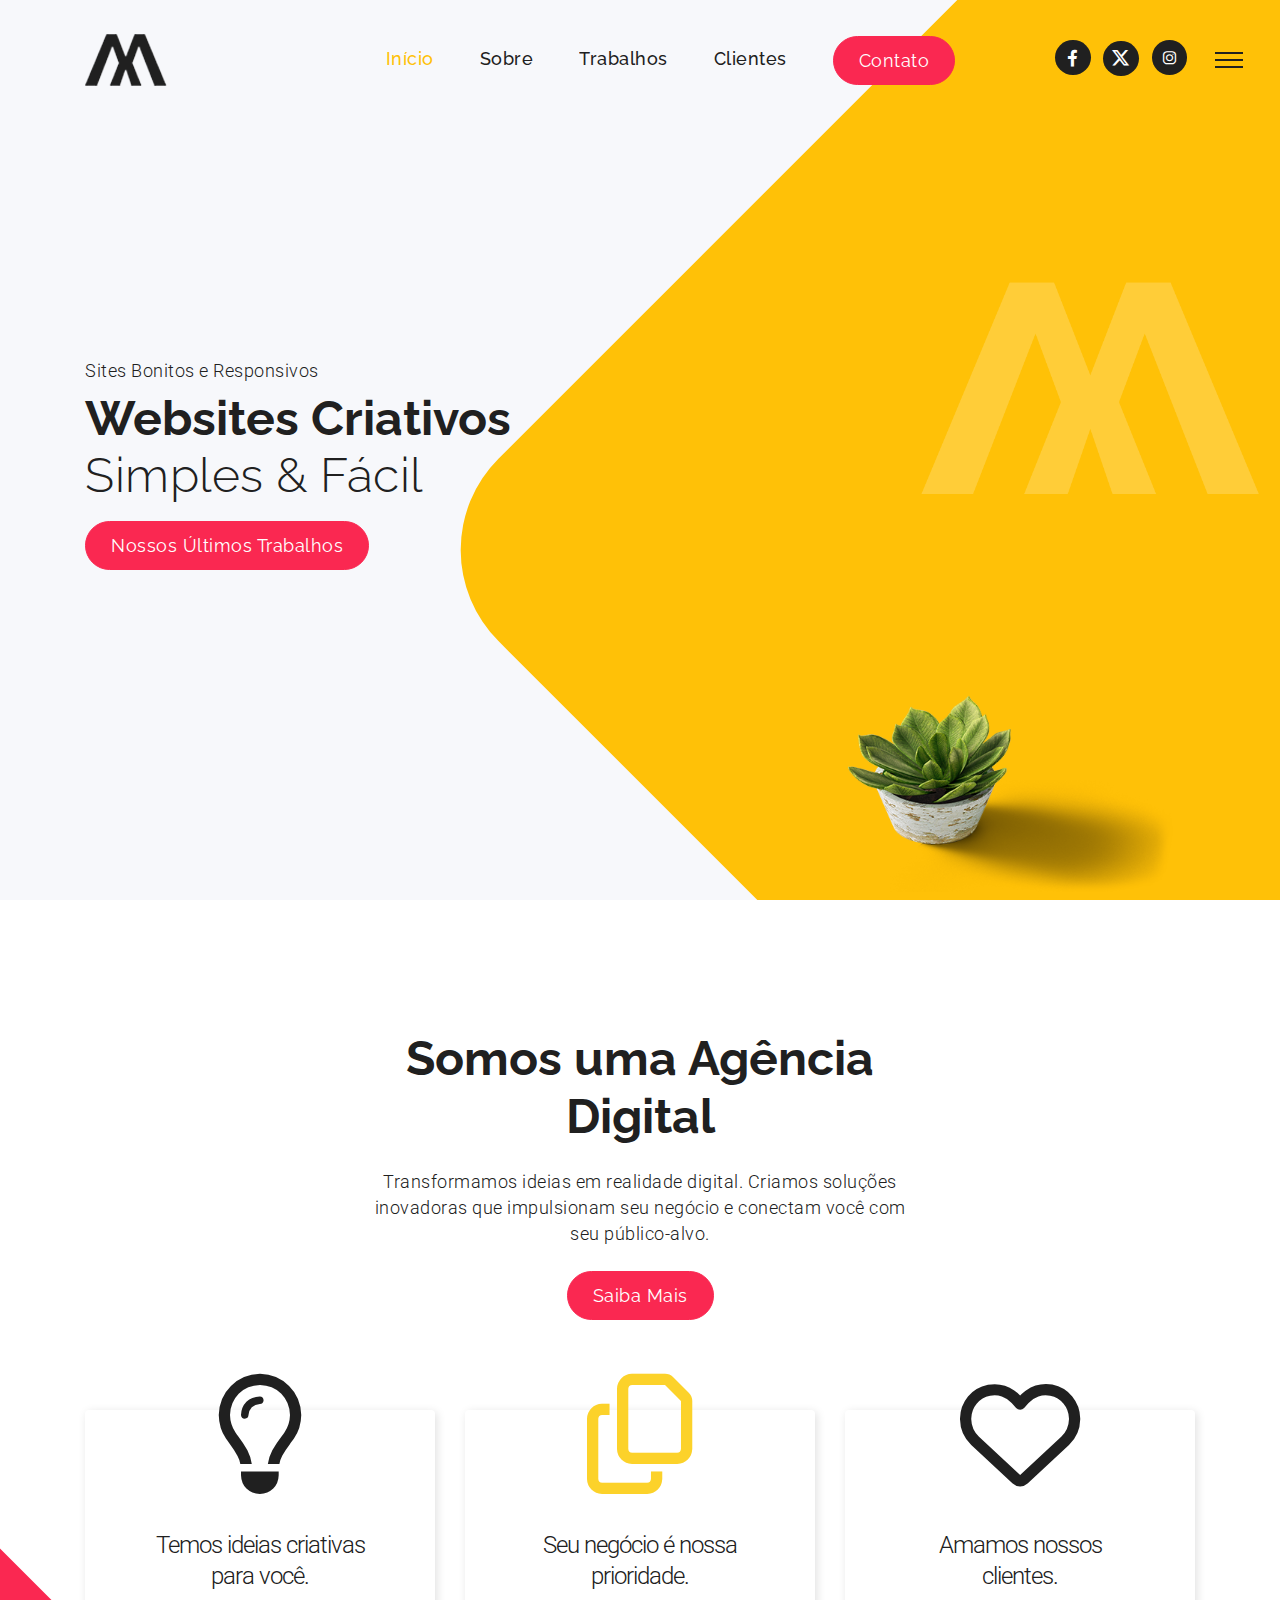
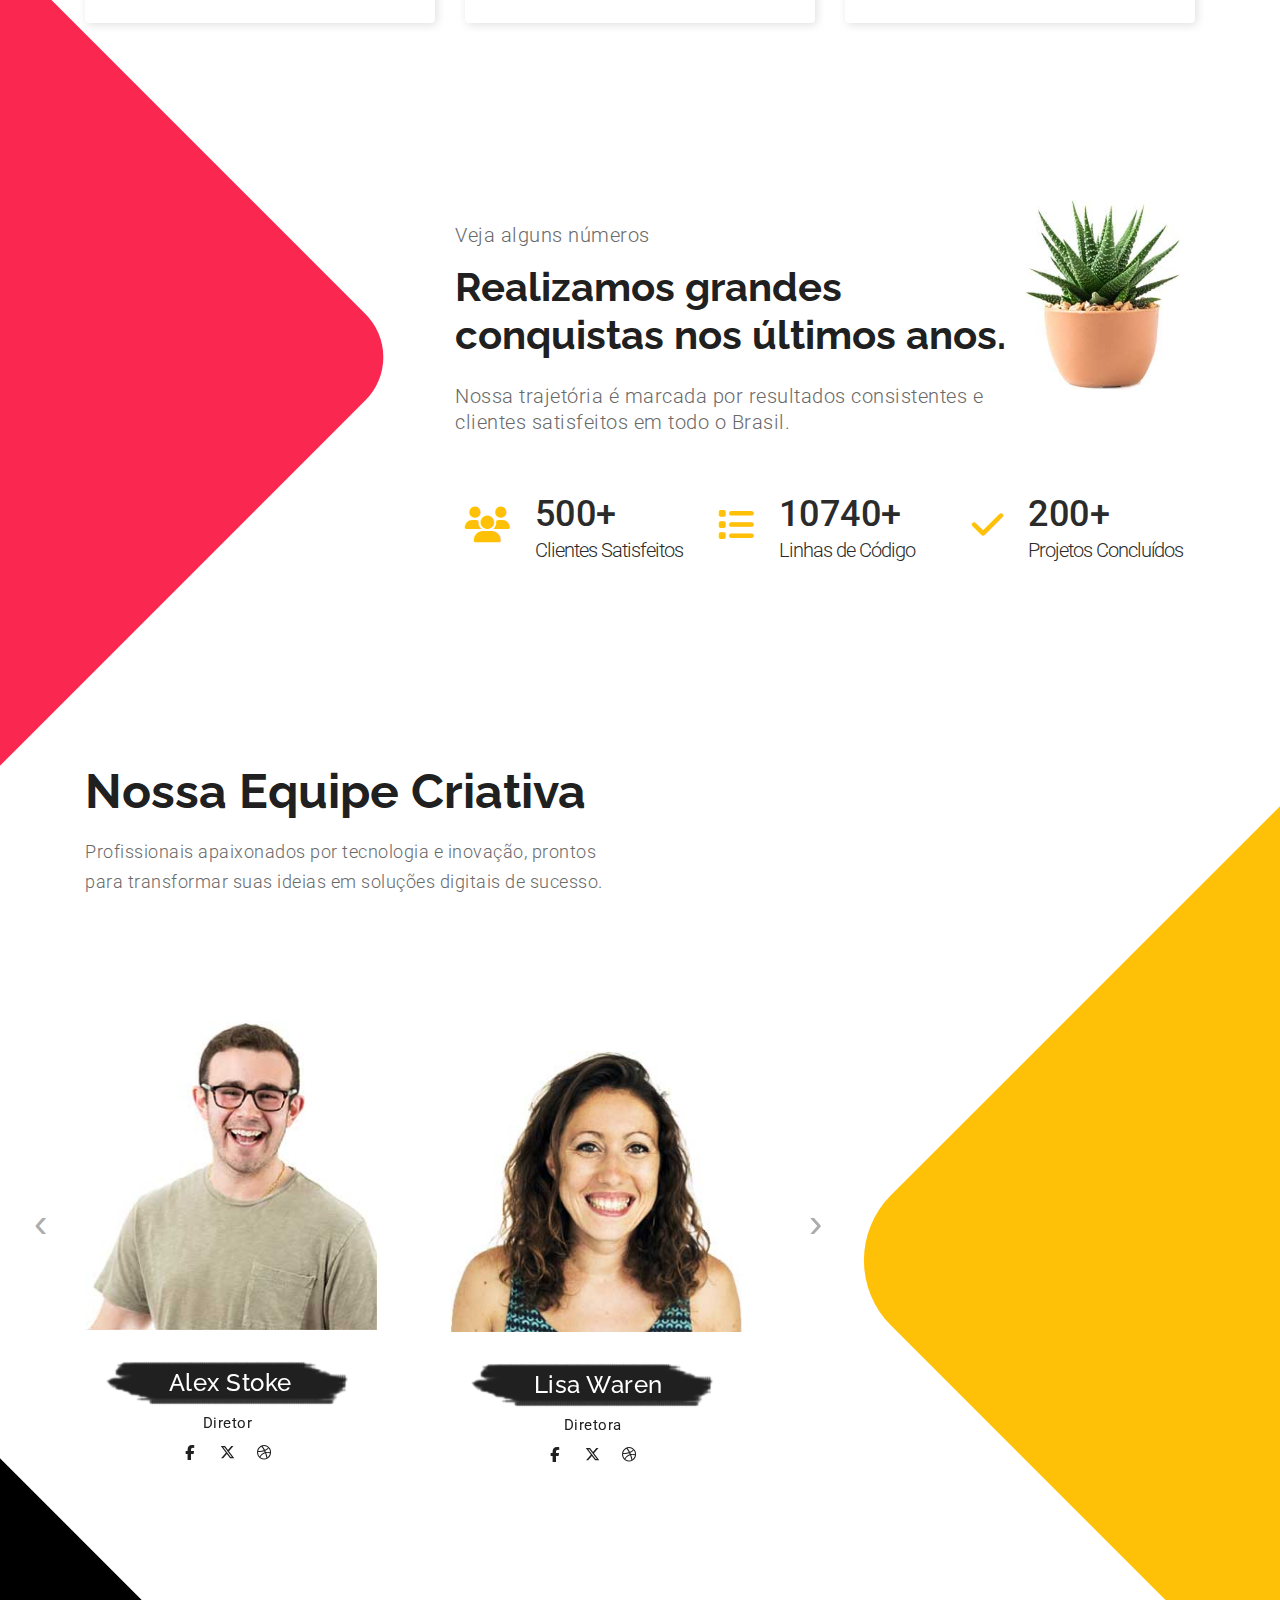
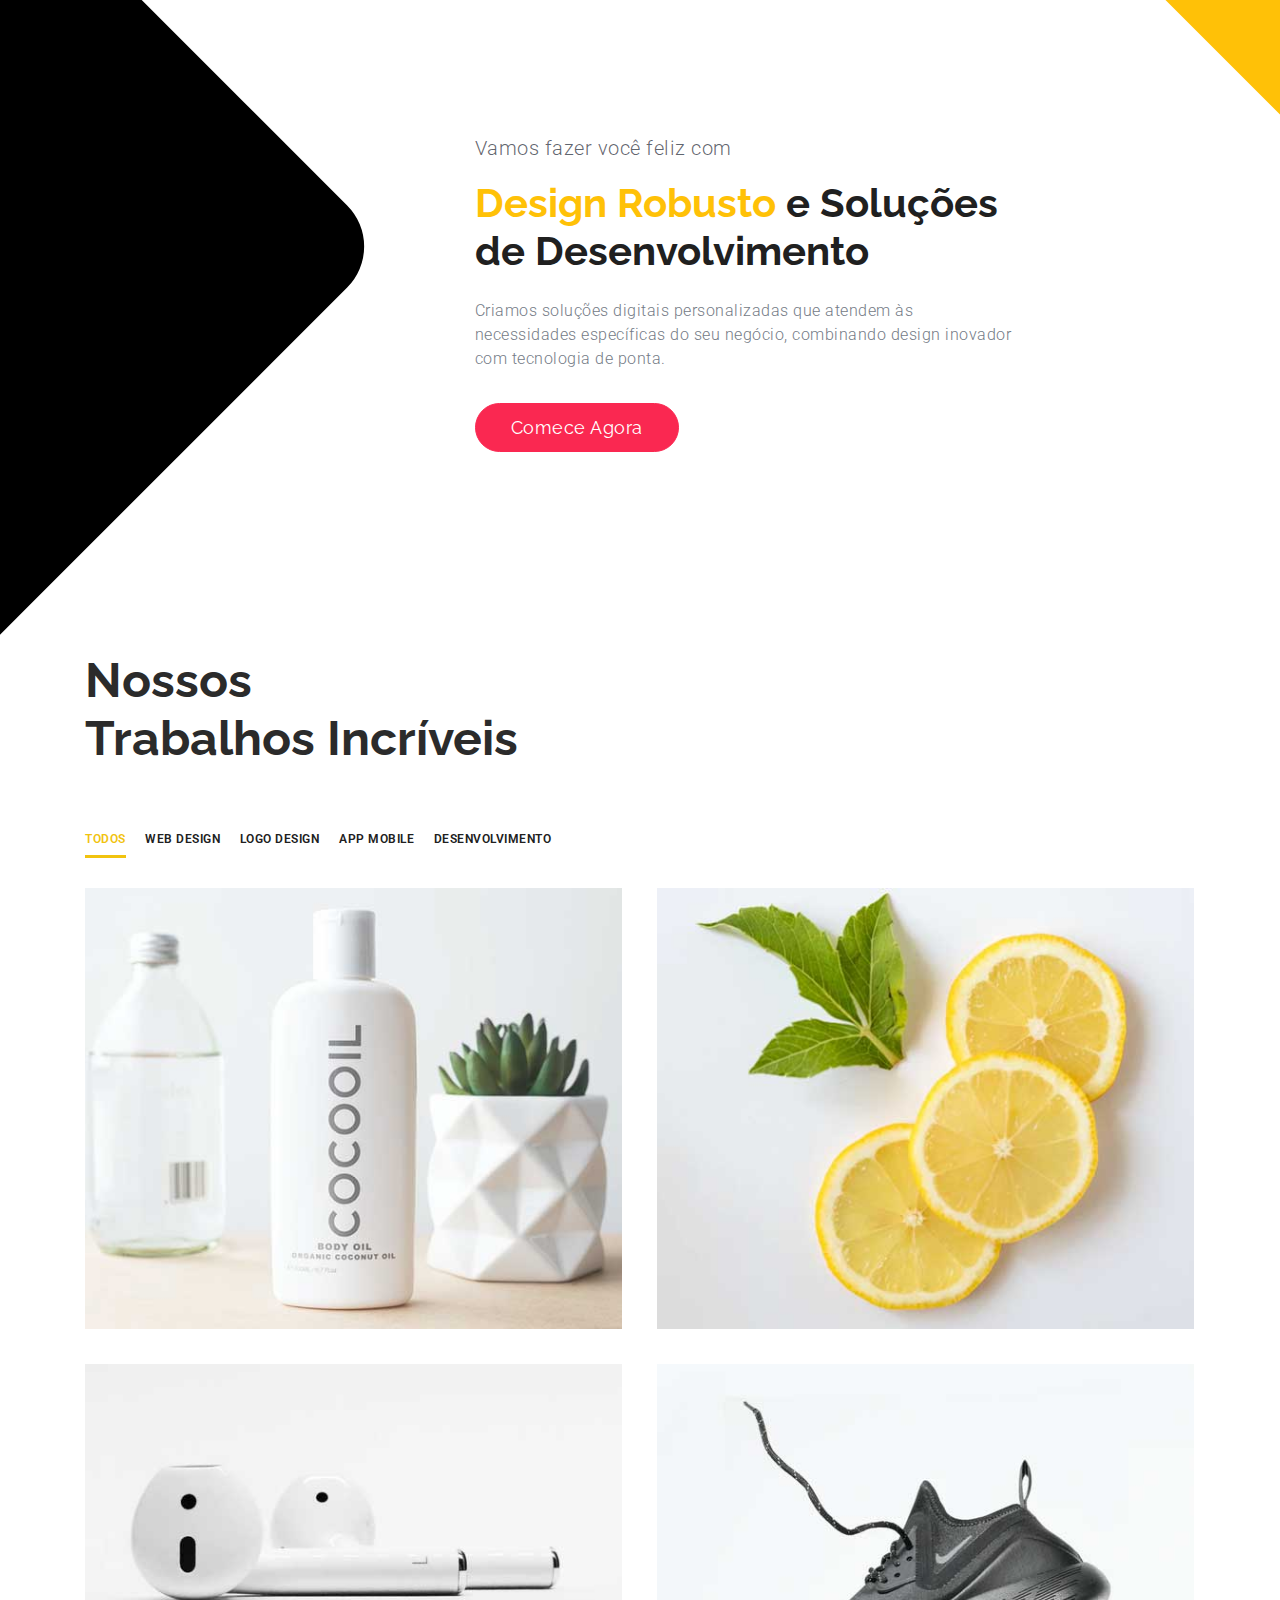
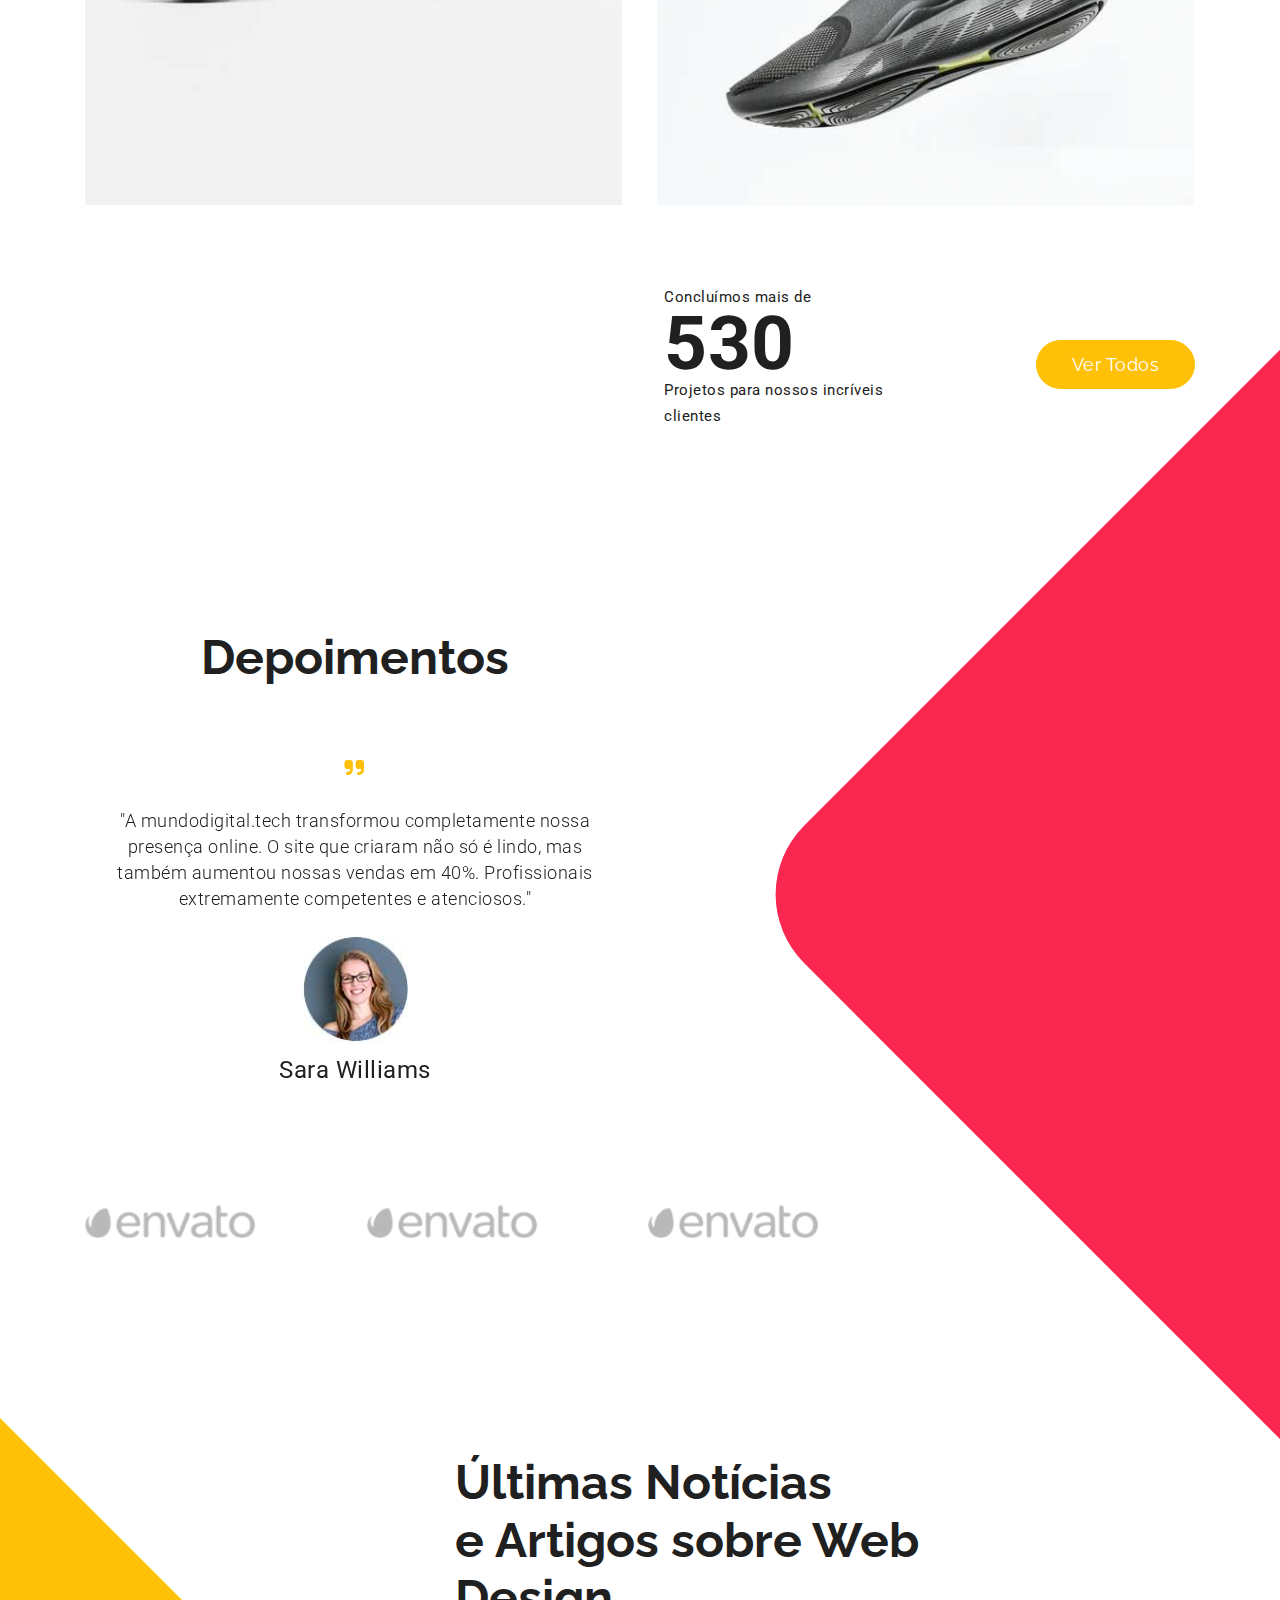
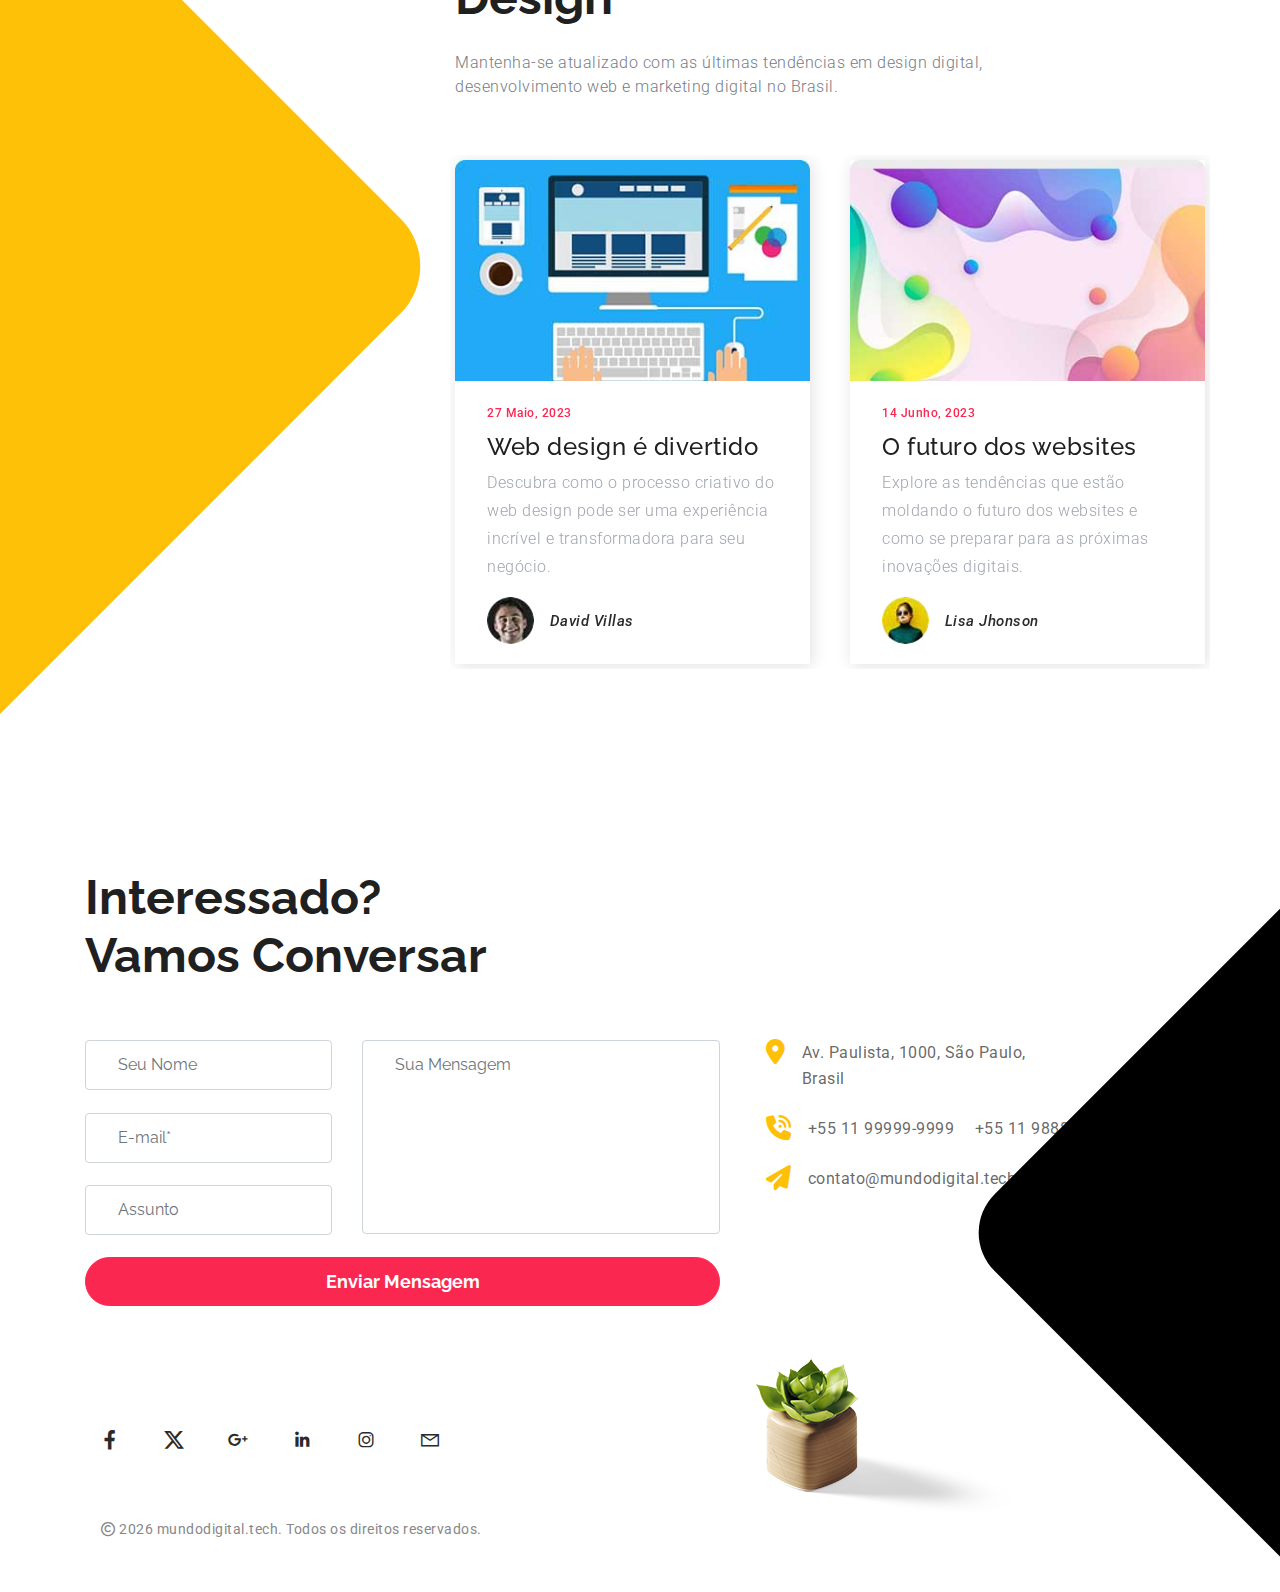
<file: index.html>
<!DOCTYPE html>
<html lang="pt-BR">
 <head>
  <!-- Meta Tags -->
  <meta charset="utf-8"/>
  <meta content="width=device-width, initial-scale=1, shrink-to-fit=no" name="viewport"/>
  <!-- Author -->
  <meta content="mundodigital.tech" name="author"/>
  <!-- description -->
  <meta content="Mundodigital.tech é uma agência digital altamente criativa, moderna, visualmente impressionante e responsiva, especializada em marketing digital e desenvolvimento web." name="description"/>
  <!-- keywords -->
  <meta content="marketing digital, agência digital, criação de sites, desenvolvimento web, design responsivo, SEO, redes sociais, branding, identidade visual" name="keywords"/>
  <!-- Page Title -->
  <title>
   Marketing Digital | mundodigital.tech
  </title>
  <!-- Favicon -->
  <link href="digital-marketing/img/favicon.ico" rel="icon"/>
  <!-- Bundle -->
  <link href="vendor/css/bundle.min.css" rel="stylesheet"/>
  <!-- Plugin Css -->
  <link href="vendor/css/cubeportfolio.min.css" rel="stylesheet"/>
  <link href="vendor/css/owl.carousel.min.css" rel="stylesheet"/>
  <link href="digital-marketing/css/animate.min.css" rel="stylesheet"/>
  <link href="digital-marketing/css/jquery.fancybox.css" rel="stylesheet"/>
  <link href="digital-marketing/css/jquery.fancybox.min.css" rel="stylesheet"/>
  <link href="digital-marketing/css/line-awesome.min.css" rel="stylesheet"/>
  <!-- Style Sheet -->
  <link href="digital-marketing/css/style.css" rel="stylesheet"/>
 </head>
 <body data-offset="150" data-spy="scroll" data-target=".navbar">
  <!--  PRELOADER  -->
  <div class="loader-area">
   <div class="loader">
    <div class="one">
    </div>
    <div class="two">
    </div>
    <div class="three">
    </div>
   </div>
  </div>
  <!-- START NAVBAR SECTION -->
  <header>
   <!--    NAVBAR FOR LARGE SCREEN-->
   <nav class="navbar navbar-expand-lg navbar-light rounded-bar transparent-bar" id="my-nav1">
    <div class="logo small-screen">
     <a class="scroll" href="#home">
      <img alt="Logo Img" src="digital-marketing/img/logo.png"/>
     </a>
    </div>
    <div class="container bg-trans-color">
     <div class="row no-gutters w-100">
      <div class="collapse navbar-collapse" id="navbarSupportedContent1">
       <div class="collapse navbar-collapse">
        <div class="col-3 col-md-2 col-lg-3 text-left p-0">
         <div class="logo">
          <a class="scroll" href="#home">
           <img alt="Logo Img" src="digital-marketing/img/logo.png"/>
          </a>
         </div>
        </div>
        <div class="col-6 p-0">
         <ul class="navbar-nav text-center" id="primary">
          <li class="nav-item">
           <a class="nav-link scroll" href="#home">
            Início
           </a>
          </li>
          <li class="nav-item">
           <a class="nav-link scroll" href="#feature">
            Sobre
           </a>
          </li>
          <li class="nav-item">
           <a class="nav-link scroll" href="#gallery">
            Trabalhos
           </a>
          </li>
          <li class="nav-item">
           <a class="nav-link scroll" href="#testimonial">
            Clientes
           </a>
          </li>
          <li class="nav-item">
           <a class="btn btn-slider pink-btn rounded-pill scroll" href="#contact">
            Contato
           </a>
          </li>
         </ul>
        </div>
        <div class="col-3 text-right p-0">
         <div class="banner-icons">
          <a href="https://facebook.com/mundodigital.tech" target="_blank">
           <i class="lab la-facebook-f icons fb">
           </i>
          </a>
          <a href="https://twitter.com/mundodigitaltech" target="_blank">
           <i class="fab fa-x-twitter icons twt">
           </i>
          </a>
          <a href="https://instagram.com/mundodigital.tech" target="_blank">
           <i class="lab la-instagram icons inst">
           </i>
          </a>
         </div>
        </div>
       </div>
      </div>
     </div>
    </div>
    <a class="sidemenu_btn" href="javascript:void(0)" id="sidemenu_toggle">
     <span>
     </span>
     <span>
     </span>
     <span>
     </span>
    </a>
   </nav>
   <!--Side Nav-->
   <div class="side-menu hidden">
    <div class="inner-wrapper">
     <span class="btn-close" id="btn_sideNavClose">
      <i>
      </i>
      <i>
      </i>
     </span>
     <nav class="side-nav w-100">
      <ul class="navbar-nav">
       <li class="nav-item">
        <a class="nav-link scroll" href="#home">
         Início
        </a>
       </li>
       <li class="nav-item">
        <a class="nav-link scroll" href="#feature">
         Sobre
        </a>
       </li>
       <li class="nav-item">
        <a class="nav-link scroll" href="#gallery">
         Trabalhos
        </a>
       </li>
       <li class="nav-item">
        <a class="nav-link scroll" href="#testimonial">
         Clientes
        </a>
       </li>
       <li class="nav-item">
        <a class="btn btn-slider white-btn rounded-pill scroll" href="#contact">
         Contato
        </a>
       </li>
      </ul>
     </nav>
     <div class="side-footer w-100">
      <div class="banner-icons">
       <a href="https://facebook.com/mundodigital.tech" target="_blank">
        <i class="lab la-facebook-f icons">
        </i>
       </a>
       <a href="https://twitter.com/mundodigitaltech" target="_blank">
        <i class="fab fa-x-twitter icons">
        </i>
       </a>
       <a href="https://instagram.com/mundodigital.tech" target="_blank">
        <i class="lab la-instagram icons">
        </i>
       </a>
      </div>
      <p>
       © 2026 mundodigital.tech. Todos os direitos reservados.
      </p>
     </div>
    </div>
   </div>
   <a href="javascript:void(0);" id="close_side_menu">
   </a>
   <!-- End side menu -->
  </header>
  <section class="home" id="home">
   <div class="container">
    <div class="row height">
     <div class="col-12 col-md-6 height d-flex align-items-center text-left">
      <div class="text d-flex align-items-center">
       <div class="home-text text-black height1">
        <h6 class="sub-heading mb-2">
         Sites Bonitos e Responsivos
        </h6>
        <h1 class="main-heading mb-0">
         Websites Criativos
        </h1>
        <h4 class="heading mb-3">
         Simples & Fácil
        </h4>
        <a class="btn btn-slider pink-btn rounded-pill scroll" href="#gallery">
         Nossos Últimos Trabalhos
        </a>
       </div>
      </div>
     </div>
     <div class="col-6">
      <div class="large-logo">
       <img alt="img" src="digital-marketing/img/logo-large.png"/>
      </div>
      <div class="plant1">
       <div class="large-icon plant-home">
        <img alt="img" src="digital-marketing/img/plant1.png"/>
       </div>
      </div>
     </div>
    </div>
   </div>
   <svg class="yellow-square" viewbox="0 0 200 655" xmlns="http://www.w3.org/2000/svg">
    <rect fill="#ffc107" height="1616" rx="28" ry="28" transform="rotate(-45 200 100)" width="1616" x="0" y="32">
    </rect>
   </svg>
   <svg class="left-square small-view" viewbox="0 0 310 655" xmlns="http://www.w3.org/2000/svg">
    <rect fill="#fa2851" height="1616" rx="48" ry="48" transform="rotate(135 100 245)" width="1616" x="0" y="32">
    </rect>
   </svg>
  </section>
  <section class="feature" id="feature">
   <div class="container">
    <div class="row">
     <div class="col-lg-6 offset-lg-3 col-md-8 offset-md-2 col-sm-12 text-center">
      <div class="text">
       <div class="home-text text-black">
        <h1 class="main-heading mb-4">
         Somos uma Agência Digital
        </h1>
        <p class="sub-heading mb-4">
         Transformamos ideias em realidade digital. Criamos soluções inovadoras que impulsionam seu negócio e conectam você com seu público-alvo.
        </p>
        <a class="btn btn-slider pink-btn rounded-pill scroll" href="#contact">
         Saiba Mais
        </a>
       </div>
      </div>
     </div>
    </div>
    <div class="row mt-90">
     <div class="col-12 col-md-4 mb-3 mb-md-0">
      <div class="card box text-center">
       <div class="feature-icon text-center">
        <i class="far fa-lightbulb">
        </i>
       </div>
       <div class="card-body">
        <p class="card-text sub-heading text-black">
         Temos ideias criativas para você.
        </p>
       </div>
      </div>
     </div>
     <div class="col-12 col-md-4 mt-5 mt-md-0 mb-3 mb-md-0">
      <div class="card box text-center">
       <div class="feature-icon text-center center">
        <i class="far fa-copy">
        </i>
       </div>
       <div class="card-body">
        <p class="card-text sub-heading text-black">
         Seu negócio é nossa prioridade.
        </p>
       </div>
      </div>
     </div>
     <div class="col-12 col-md-4 mt-5 mt-md-0">
      <div class="card box text-center">
       <div class="feature-icon text-center">
        <i class="far fa-heart">
        </i>
       </div>
       <div class="card-body">
        <p class="card-text sub-heading text-black">
         Amamos nossos clientes.
        </p>
       </div>
      </div>
     </div>
    </div>
   </div>
  </section>
  <section class="stats" id="stats">
   <div class="container">
    <div class="row m-0">
     <div class="col-lg-6 offset-lg-4 col-md-10 offset-md-0 col-sm-12 text-left p-0">
      <div class="stats-text">
       <div class="home-text text-black">
        <h1 class="sub-heading">
         Veja alguns números
        </h1>
        <h1 class="main-heading mt-3 mb-4">
         Realizamos grandes conquistas nos últimos anos.
        </h1>
        <p class="sub-heading mb-3">
         Nossa trajetória é marcada por resultados consistentes e clientes satisfeitos em todo o Brasil.
        </p>
       </div>
      </div>
     </div>
     <div class="col-2">
      <div class="plant-img">
       <div class="plant">
        <img alt="img" src="digital-marketing/img/plant.jpg"/>
       </div>
      </div>
     </div>
    </div>
    <div class="row mt-40">
     <div class="col-lg-8 offset-lg-4 col-md-12 offset-md-0 col-sm-12">
      <div class="row">
       <div class="col-12 col-md-4">
        <div class="stats-box d-flex">
         <div class="stats-icon">
          <i class="fas fa-users">
          </i>
         </div>
         <div class="stats-box-text ml-4">
          <h1 class="numbering">
           500+
          </h1>
          <p class="sub-heading">
           Clientes Satisfeitos
          </p>
         </div>
        </div>
       </div>
       <div class="col-12 col-md-4 mt-4 mt-md-0">
        <div class="stats-box d-flex">
         <div class="stats-icon">
          <i class="fas fa-list">
          </i>
         </div>
         <div class="stats-box-text ml-4">
          <h1 class="numbering">
           10740+
          </h1>
          <p class="sub-heading">
           Linhas de Código
          </p>
         </div>
        </div>
       </div>
       <div class="col-12 col-md-4 mt-4 mt-md-0">
        <div class="stats-box d-flex">
         <div class="stats-icon">
          <i class="fas fa-check">
          </i>
         </div>
         <div class="stats-box-text ml-4">
          <h1 class="numbering">
           200+
          </h1>
          <p class="sub-heading">
           Projetos Concluídos
          </p>
         </div>
        </div>
       </div>
      </div>
     </div>
    </div>
   </div>
   <svg class="left-square stats" viewbox="0 0 310 655" xmlns="http://www.w3.org/2000/svg">
    <rect fill="#fa2851" height="1616" rx="48" ry="48" transform="rotate(135 100 245)" width="1616" x="0" y="32">
    </rect>
   </svg>
  </section>
  <section class="team" id="team">
   <div class="container">
    <div class="row">
     <div class="col-12 col-md-8 col-lg-6">
      <div class="team-text text-black">
       <h1 class="main-heading mb-3">
        Nossa Equipe Criativa
       </h1>
       <p class="sub-heading mb-4">
        Profissionais apaixonados por tecnologia e inovação, prontos para transformar suas ideias em soluções digitais de sucesso.
       </p>
      </div>
     </div>
    </div>
    <div class="row">
     <div class="col-12 col-md-9 col-lg-8">
      <div class="owl-carousel owl-theme team-owl mt-100 text-center" id="team-carousal">
       <div class="item">
        <div class="team-img">
         <img alt="img" src="digital-marketing/img/team1.jpg"/>
        </div>
        <div class="team-tittle text-left mt-3 mb-3">
         <div class="name-img">
          <img alt="img" src="digital-marketing/img/shape-team.png"/>
          <h3 class="name mb-0">
           Alex Stoke
          </h3>
         </div>
         <p class="sub-heading mb-0 mt-1 text-center text-black">
          Diretor
         </p>
         <div class="social-icons text-center">
          <a href="https://facebook.com/mundodigital.tech" target="_blank">
           <i class="fab fa-facebook-f fb">
           </i>
          </a>
          <a href="https://twitter.com/mundodigitaltech" target="_blank">
           <i class="fab fa-x-twitter twt">
           </i>
          </a>
          <a href="https://dribbble.com/mundodigital" target="_blank">
           <i class="fab fa-dribbble drb">
           </i>
          </a>
         </div>
        </div>
       </div>
       <div class="item">
        <div class="team-img mt-20">
         <img alt="img" src="digital-marketing/img/team2.jpg"/>
        </div>
        <div class="team-tittle text-left mt-3 mb-3">
         <div class="name-img">
          <img alt="img" src="digital-marketing/img/shape-team.png"/>
          <h3 class="name mb-0">
           Lisa Waren
          </h3>
         </div>
         <p class="sub-heading mb-0 mt-1 text-center text-black">
          Diretora
         </p>
         <div class="social-icons text-center">
          <a href="https://facebook.com/mundodigital.tech" target="_blank">
           <i class="fab fa-facebook-f fb">
           </i>
          </a>
          <a href="https://twitter.com/mundodigitaltech" target="_blank">
           <i class="fab fa-x-twitter twt">
           </i>
          </a>
          <a href="https://dribbble.com/mundodigital" target="_blank">
           <i class="fab fa-dribbble drb">
           </i>
          </a>
         </div>
        </div>
       </div>
      </div>
     </div>
    </div>
   </div>
   <svg class="right-square team" viewbox="0 0 280 655" xmlns="http://www.w3.org/2000/svg">
    <rect fill="#ffc107" height="1616" rx="48" ry="48" transform="rotate(-45 310 100)" width="1616" x="0" y="32">
    </rect>
   </svg>
   <svg class="right-square team small-view" viewbox="0 0 280 655" xmlns="http://www.w3.org/2000/svg">
    <rect fill="#fa2851" height="1616" rx="48" ry="48" transform="rotate(-45 310 100)" width="1616" x="0" y="32">
    </rect>
   </svg>
  </section>
  <section class="design" id="design">
   <div class="col-lg-6 offset-lg-4 col-md-6 offset-md-4 col-sm-12 text-left p-0">
    <div class="stats-text pl-3 pl-md-5">
     <div class="home-text text-black">
      <h1 class="sub-heading">
       Vamos fazer você feliz com
      </h1>
      <h1 class="main-heading mt-3 mb-4">
       <span class="text-yellow">
        Design Robusto
       </span>
       e Soluções de Desenvolvimento
      </h1>
      <p class="sub-heading mb-3">
       Criamos soluções digitais personalizadas que atendem às necessidades específicas do seu negócio, combinando design inovador com tecnologia de ponta.
      </p>
      <a class="btn btn-main pink-btn rounded-pill mt-3 scroll" href="#contact">
       Comece Agora
      </a>
     </div>
    </div>
   </div>
   <svg class="left-square design" viewbox="0 0 310 655" xmlns="http://www.w3.org/2000/svg">
    <rect fill="#000" height="1616" rx="48" ry="48" transform="rotate(135 100 245)" width="1616" x="0" y="32">
    </rect>
   </svg>
   <svg class="right-square small-view" viewbox="0 0 312 600" xmlns="http://www.w3.org/2000/svg">
    <rect fill="#ffc107" height="1616" rx="48" ry="48" transform="rotate(-45 310 100)" width="1616" x="0" y="32">
    </rect>
   </svg>
  </section>
  <section class="gallery" id="gallery">
   <div class="container">
    <div class="section-heading">
     <div class="row">
      <div class="col-lg-6 wow fadeInUp" data-wow-delay="300ms">
       <div class="ex-detail">
        <h1 class="main-heading">
         Nossos
         <br/>
         Trabalhos Incríveis
        </h1>
       </div>
      </div>
      <div class="col-md-12 pt-5">
       <div class="cbp-l-filters-button wow fadeInUp" data-wow-delay="350ms" id="js-filters-mosaic">
        <div class="cbp-filter-item-active cbp-filter-item" data-filter="*">
         TODOS
        </div>
        <div class="cbp-filter-item" data-filter=".web">
         WEB DESIGN
        </div>
        <div class="cbp-filter-item" data-filter=".logo">
         LOGO DESIGN
        </div>
        <div class="cbp-filter-item" data-filter=".mobile">
         APP MOBILE
        </div>
        <div class="cbp-filter-item" data-filter=".development">
         DESENVOLVIMENTO
        </div>
       </div>
       <div class="cbp cbp-l-grid-mosaic" id="js-grid-mosaic">
        <div class="cbp-item web logo">
         <a class="cbp-caption cbp-lightbox" data-title="Workout Buddy&lt;br&gt;by Tiberiu Neamu" href="digital-marketing/img/portfolio1.jpg">
          <div class="cbp-caption-defaultWrap">
           <img alt="img" src="digital-marketing/img/portfolio1.jpg"/>
          </div>
          <div class="cbp-caption-activeWrap portfolio-hover-effect d-flex align-items-end">
           <div class="hover-text">
            <h4 class="p-hover-title">
             Logo Design
            </h4>
            <p class="p-hover-des">
             35 WP Anniversary
            </p>
           </div>
          </div>
         </a>
        </div>
        <div class="cbp-item mobile web">
         <a class="cbp-caption cbp-lightbox" data-title="Workout Buddy&lt;br&gt;by Tiberiu Neamu" href="digital-marketing/img/portfolio3.jpg">
          <div class="cbp-caption-defaultWrap">
           <img alt="img" src="digital-marketing/img/portfolio3.jpg"/>
          </div>
          <div class="cbp-caption-activeWrap portfolio-hover-effect d-flex align-items-end">
           <div class="hover-text">
            <h4 class="p-hover-title">
             Web Design
            </h4>
            <p class="p-hover-des">
             35 WP Anniversary
            </p>
           </div>
          </div>
         </a>
        </div>
        <div class="cbp-item print logo development web mobile">
         <a class="cbp-caption cbp-lightbox" data-title="Workout Buddy&lt;br&gt;by Tiberiu Neamu" href="digital-marketing/img/portfolio2.jpg">
          <div class="cbp-caption-defaultWrap">
           <img alt="img" src="digital-marketing/img/portfolio2.jpg"/>
          </div>
          <div class="cbp-caption-activeWrap portfolio-hover-effect d-flex align-items-end">
           <div class="hover-text">
            <h4 class="p-hover-title">
             Criativo
            </h4>
            <p class="p-hover-des">
             35 WP Anniversary
            </p>
           </div>
          </div>
         </a>
        </div>
        <div class="cbp-item logo development">
         <a class="cbp-caption cbp-lightbox" data-title="Workout Buddy&lt;br&gt;by Tiberiu Neamu" href="digital-marketing/img/portfolio4.jpg">
          <div class="cbp-caption-defaultWrap">
           <img alt="img" src="digital-marketing/img/portfolio4.jpg"/>
          </div>
          <div class="cbp-caption-activeWrap portfolio-hover-effect d-flex align-items-end">
           <div class="hover-text">
            <h4 class="p-hover-title">
             Desenvolvimento
            </h4>
            <p class="p-hover-des">
             35 WP Anniversary
            </p>
           </div>
          </div>
         </a>
        </div>
       </div>
       <div class="cbp-l-loadMore-button wow fadeInUp" data-wow-delay="650ms" id="js-loadMore-lightbox-gallery">
        <div class="row portfolio-foot-detail">
         <div class="col-6 col-lg-3 offset-lg-6 text-left pl-4">
          <span class="p-text">
           Concluímos mais de
          </span>
          <h4 class="p-num">
           530
          </h4>
          <span class="p-text">
           Projetos para nossos incríveis clientes
          </span>
         </div>
         <div class="col-6 col-lg-3 d-flex justify-content-end align-items-center">
          <a class="btn btn-main yellow-btn rounded-pill mt-3" href="digital-marketing/standalone.html">
           Ver Todos
          </a>
          <span>
          </span>
          <span>
          </span>
          <span>
          </span>
          <span>
          </span>
         </div>
        </div>
       </div>
      </div>
     </div>
    </div>
   </div>
  </section>
  <section class="testimonial" id="testimonial">
   <div class="container">
    <div class="row">
     <div class="col-12 col-md-8 col-lg-6">
      <h1 class="main-heading text-center text-black">
       Depoimentos
      </h1>
      <div class="owl-carousel owl-theme testimonial-owl pt-5 pb-5 text-center" id="testimonial-carousal">
       <div class="item">
        <div class="quotes mb-4">
         <i class="fas fa-quote-right">
         </i>
        </div>
        <div class="description pl-0 pr-0 pl-md-4 pr-md-4 mb-4">
         <p class="text-black sub-heading">
          "A mundodigital.tech transformou completamente nossa presença online. O site que criaram não só é lindo, mas também aumentou nossas vendas em 40%. Profissionais extremamente competentes e atenciosos."
         </p>
        </div>
        <div class="testimonial-img mt-2">
         <img alt="student img" src="digital-marketing/img/testminial1.jpg"/>
        </div>
        <div class="testimonial-tittle mt-3 mb-3">
         <h3 class="mb-0">
          Sara Williams
         </h3>
        </div>
       </div>
       <div class="item">
        <div class="quotes mb-4">
         <i class="fas fa-quote-right">
         </i>
        </div>
        <div class="description pl-0 pr-0 pl-md-4 pr-md-4 mb-4">
         <p class="text-black sub-heading">
          "Trabalhar com a mundodigital.tech foi uma experiência incrível. Entenderam perfeitamente nossa visão e entregaram um projeto que superou todas as expectativas. Recomendo para qualquer empresa que queira se destacar digitalmente."
         </p>
        </div>
        <div class="testimonial-img mt-2">
         <img alt="student img" src="digital-marketing/img/testminial1.jpg"/>
        </div>
        <div class="testimonial-tittle mt-3 mb-3">
         <h3 class="mb-0">
          Carlos Silva
         </h3>
        </div>
       </div>
       <div class="item">
        <div class="quotes mb-4">
         <i class="fas fa-quote-right">
         </i>
        </div>
        <div class="description pl-0 pr-0 pl-md-4 pr-md-4 mb-4">
         <p class="text-black sub-heading">
          "A equipe da mundodigital.tech é simplesmente excepcional. Desenvolveram nosso aplicativo mobile com perfeição e nos acompanharam em todo o processo. Suporte pós-entrega impecável. Parceria que vale cada centavo."
         </p>
        </div>
        <div class="testimonial-img mt-2">
         <img alt="student img" src="digital-marketing/img/testminial1.jpg"/>
        </div>
        <div class="testimonial-tittle mt-3 mb-3">
         <h3 class="mb-0">
          Ana Oliveira
         </h3>
        </div>
       </div>
      </div>
     </div>
    </div>
    <div class="row">
     <div class="col-12 col-md-9">
      <div class="sponser-tags owl-carousel owl-theme">
       <div class="item brand-img d-flex justify-content-center">
        <img alt="brand1" src="digital-marketing/img/brand.png"/>
       </div>
       <div class="item brand-img d-flex justify-content-center">
        <img alt="brand2" src="digital-marketing/img/brand.png"/>
       </div>
       <div class="item brand-img d-flex justify-content-center">
        <img alt="brand3" src="digital-marketing/img/brand.png"/>
       </div>
       <div class="item brand-img d-flex justify-content-center">
        <img alt="brand4" src="digital-marketing/img/brand.png"/>
       </div>
      </div>
     </div>
    </div>
   </div>
   <svg class="right-square test" viewbox="0 0 312 600" xmlns="http://www.w3.org/2000/svg">
    <rect fill="#fa2851" height="1616" rx="48" ry="48" transform="rotate(-45 310 100)" width="1616" x="0" y="32">
    </rect>
   </svg>
   <svg class="left-square gallery small-view" viewbox="0 0 310 655" xmlns="http://www.w3.org/2000/svg">
    <rect fill="#fa2851" height="1616" rx="48" ry="48" transform="rotate(135 100 245)" width="1616" x="0" y="32">
    </rect>
   </svg>
  </section>
  <section class="blog" id="blog">
   <div class="container">
    <div class="row m-0">
     <div class="col-lg-6 offset-lg-4 col-md-12 offset-md-0 col-sm-12 text-left p-0">
      <div class="home-text text-black">
       <h1 class="main-heading mt-3 mb-4">
        Últimas Notícias
        <br/>
        e Artigos sobre Web Design
       </h1>
       <p class="sub-heading mb-3">
        Mantenha-se atualizado com as últimas tendências em design digital, desenvolvimento web e marketing digital no Brasil.
       </p>
      </div>
     </div>
    </div>
    <div class="row mt-40">
     <div class="col-lg-8 offset-lg-4 col-md-12 offset-md-0 p-0">
      <div class="blog-owl owl-carousel owl-theme no-gutters blog-area" id="blog-carousal">
       <div class="item blog-item">
        <div class="blog-img">
         <a href="digital-marketing/standalone.html">
          <img alt="blog img" src="digital-marketing/img/blog1.jpg"/>
         </a>
        </div>
        <div class="blog-text text-center text-md-left">
         <div class="date mb-2">
          <p class="text-red">
           27 Maio, 2023
          </p>
         </div>
         <div class="info-blog">
          <a href="digital-marketing/standalone.html">
           <h4>
            Web design é divertido
           </h4>
          </a>
         </div>
         <div class="blog-description mb-3">
          <p class="sub-heading">
           Descubra como o processo criativo do web design pode ser uma experiência incrível e transformadora para seu negócio.
          </p>
         </div>
         <div class="writer d-flex">
          <div class="writer-img">
           <img alt="img" src="digital-marketing/img/blog1-writer.jpg"/>
          </div>
          <p class="writer-name font-italic ml-3">
           David Villas
          </p>
         </div>
        </div>
       </div>
       <div class="item blog-item">
        <div class="blog-img">
         <a href="digital-marketing/standalone.html">
          <img alt="blog img" src="digital-marketing/img/blog2.jpg"/>
         </a>
        </div>
        <div class="blog-text text-center text-md-left">
         <div class="date mb-2">
          <p class="text-red">
           14 Junho, 2023
          </p>
         </div>
         <div class="info-blog">
          <a href="digital-marketing/standalone.html">
           <h4>
            O futuro dos websites
           </h4>
          </a>
         </div>
         <div class="blog-description mb-3">
          <p class="sub-heading">
           Explore as tendências que estão moldando o futuro dos websites e como se preparar para as próximas inovações digitais.
          </p>
         </div>
         <div class="writer d-flex">
          <div class="writer-img">
           <img alt="img" src="digital-marketing/img/blog2-writer.jpg"/>
          </div>
          <p class="writer-name font-italic ml-3">
           Lisa Jhonson
          </p>
         </div>
        </div>
       </div>
      </div>
     </div>
    </div>
   </div>
   <svg class="left-square blog" viewbox="0 0 310 655" xmlns="http://www.w3.org/2000/svg">
    <rect fill="#ffc107" height="1616" rx="48" ry="48" transform="rotate(135 100 245)" width="1616" x="0" y="32">
    </rect>
   </svg>
   <svg class="right-square small-blog small-view" viewbox="0 0 312 600" xmlns="http://www.w3.org/2000/svg">
    <rect fill="#ffc107" height="1616" rx="48" ry="48" transform="rotate(-45 310 100)" width="1616" x="0" y="32">
    </rect>
   </svg>
  </section>
  <section class="contact" id="contact">
   <div class="container">
    <div class="row">
     <div class="col-12">
      <h1 class="main-heading text-black">
       Interessado?
       <br/>
       Vamos Conversar
      </h1>
     </div>
    </div>
    <div class="row">
     <div class="col-12 col-md-7">
      <form class="contact-form" id="contact-form-data">
       <div class="row mt-5">
        <div class="col-sm-12" id="result">
        </div>
       </div>
       <div class="row">
        <div class="col-12 col-md-5">
         <div class="form-group">
          <input class="form-control" id="candidate_name" name="userName" placeholder="Seu Nome" required="" type="text"/>
         </div>
         <div class="form-group">
          <input class="form-control" id="user_email" name="userEmail" placeholder="E-mail*" required="" type="email"/>
         </div>
         <div class="form-group">
          <input class="form-control" id="user_subject" name="userSubject" placeholder="Assunto" type="text"/>
         </div>
        </div>
        <div class="col-12 col-md-7">
         <div class="form-group">
          <textarea class="form-control" id="user_message" name="userMessage" placeholder="Sua Mensagem" required="" rows="7"></textarea>
         </div>
        </div>
       </div>
       <button class="btn btn-slider pink-btn rounded-pill w-100 contact_btn" id="submit_btn" type="button">
        <i aria-hidden="true" class="fa fa-spinner fa-spin mr-2 d-none">
        </i>
        <b>
         Enviar Mensagem
        </b>
       </button>
      </form>
     </div>
     <div class="col-12 col-md-5 mt-5">
      <div class="address-part ml-3">
       <div class="address d-flex mb-4">
        <i class="fas fa-map-marker-alt address-icon mr-3">
        </i>
        <p>
         Av. Paulista, 1000, São Paulo,
         <br/>
         Brasil
        </p>
       </div>
       <div class="address d-flex mb-4">
        <i class="fas fa-phone-volume address-icon mr-3">
        </i>
        <p>
         +55 11 99999-9999
         <span class="ml-3">
          +55 11 98888-8888
         </span>
        </p>
       </div>
       <div class="address d-flex mr-3">
        <i class="fas fa-paper-plane address-icon mr-3">
        </i>
        <p>
         contato@mundodigital.tech
        </p>
       </div>
      </div>
      <div class="plant1">
       <div class="plant-contact">
        <img alt="img" src="digital-marketing/img/contact-plant.png"/>
       </div>
       <div class="shadow-contact">
        <img alt="img" src="digital-marketing/img/shadow-contact.png"/>
       </div>
      </div>
     </div>
    </div>
    <!--        FOOTER SECTION ROW-->
    <div class="row footer">
     <div class="col-12 col-md-5">
      <ul class="footer_ul mb-50">
       <li class="footer_list">
        <a href="https://facebook.com/mundodigital.tech" target="_blank">
         <i class="lab la-facebook-f fb">
         </i>
        </a>
       </li>
       <li class="footer_list">
        <a href="https://twitter.com/mundodigitaltech" target="_blank">
         <i class="fab fa-x-twitter twt">
         </i>
        </a>
       </li>
       <li class="footer_list">
        <a href="https://plus.google.com/mundodigital.tech" target="_blank">
         <i class="lab la-google-plus gogle">
         </i>
        </a>
       </li>
       <li class="footer_list">
        <a href="https://linkedin.com/company/mundodigital-tech" target="_blank">
         <i class="lab la-linkedin-in link">
         </i>
        </a>
       </li>
       <li class="footer_list">
        <a href="https://instagram.com/mundodigital.tech" target="_blank">
         <i class="lab la-instagram inst">
         </i>
        </a>
       </li>
       <li class="footer_list">
        <a href="mailto:contato@mundodigital.tech">
         <i class="las la-envelope gmail">
         </i>
        </a>
       </li>
      </ul>
      <p class="info footer_text ml-3">
       <i class="far fa-copyright">
       </i>
       2026 mundodigital.tech. Todos os direitos reservados.
      </p>
     </div>
    </div>
   </div>
   <svg class="right-square contact-square" viewbox="0 0 150 390" xmlns="http://www.w3.org/2000/svg">
    <rect fill="#000" height="1616" rx="18" ry="18" transform="rotate(-45 310 100)" width="1616" x="0" y="32">
    </rect>
   </svg>
  </section>
  <!-- JavaScript -->
  <script src="vendor/js/bundle.min.js">
  </script>
  <!-- Plugin Js -->
  <script src="vendor/js/owl.carousel.min.js">
  </script>
  <script src="vendor/js/jquery.cubeportfolio.min.js">
  </script>
  <script src="vendor/js/parallaxie.min.js">
  </script>
  <!-- custom script -->
  <script src="digital-marketing/js/jquery.fancybox.js">
  </script>
  <script src="digital-marketing/js/jquery.fancybox.min.js">
  </script>
  <script src="vendor/js/owl.carousel.min.js">
  </script>
  <script src="digital-marketing/js/mediaelement-and-player.min.js">
  </script>
  <script src="digital-marketing/js/tilt.jquery.js">
  </script>
  <script src="vendor/js/contact_us.js">
  </script>
  <script src="digital-marketing/js/script.js">
  </script>
 </body>
</html>
</file>
<file: digital-marketing/css/style.css>
/* ===================================
                About
   =================================== */

/*
    Theme Name: Product
    Theme URI:
    Author: Themes Industry
    Author URI:
    Description: One Page , Multi Parallax Template
    Tags: One page, multi page, multipurpose, parallax, creative, html5

 */

/***************Table of Content**************/
/*  - Fonts
    - General Classes
    - Scroll Bar
    - Preloader
    - Header And Navigation
    - Home Section
    - Feature Section
    - Stats Section
    - Team Section
    - Portfolio Section
    - Testimonials
    - Blog Section
    - Contact Section
    - Footer
    - Standlone Page
    - Media Queries   */


/*********IMPORT FONTS**********/

@import url('https://fonts.googleapis.com/css2?family=Raleway:wght@200;300;400;500;700;900&display=swap');
@import url('https://fonts.googleapis.com/css2?family=Roboto:wght@100;300;400;500;700;900&display=swap');


/**********GENERAL CLASSES***********/
body, html{
    scroll-behavior: smooth;
}
a{
    text-decoration: none;
}
.white-btn{
    background-color: #fff;
    color: #fa2851;
    border: 1px solid #fa2851;
}
.white-btn:hover{
    background-color: #fa2851;
    color: #fff;
    border: 1px solid #fa2851;
}
.pink-btn{
    background-color: #fa2851;
    color: #fff;
    border: 1px solid #fa2851;
}
.pink-btn:hover{
    background-color: #202020;
    color: #fff;
    border: 1px solid #202020;
}
.yellow-btn{
    background-color: #ffc107;
    color: #fff;
    border: 1px solid #ffc107;
}
.yellow-btn:hover{
    background-color: #202020;
    color: #fff;
    border: 1px solid #202020;
}
.pink-btn:focus{
    color: #fff;
}
.bg-white{
    background-color: white;
}
.text-yellow{
    color: #ffc107;
}
.text-black{
    color: #202020;
}
.height{
    height: 100vh;
}
.height1{
    height: 100%;
}
.mt-40{
    margin-top: 40px;
}
.mb-30{
    margin-bottom: 30px;
}
.mt-100{
    margin-top: 100px;
}
.mt-20{
    margin-top: 1.9rem;
}
.mb-50{
    margin-bottom: 50px;
}
.small-view{
    display: none;
}

/************SCROLLBAR************/
::-webkit-scrollbar-track {
    -webkit-box-shadow: inset 0 0 6px rgba(0,0,0,0.3);
    background-color: #F5F5F5;
}
::-webkit-scrollbar-thumb {
    background-color: #ffc107;
    border-right: 25px;
}
::-webkit-scrollbar {
    width: 10px;
    background-color: #F5F5F5;
}



/***************PRELOADER*************/
.loader-area{
    position: fixed;
    left: 0;
    top: 0;
    bottom: 0;
    right: 0;
    background-color:#fff;
    z-index: 999999;
}
.loader {
    width: 111px;
    height: 111px;
    position: absolute;
    top: 0;
    left: 0;
    right: 0;
    bottom: 0;
    margin: auto;
}
.loader > div {
    border-radius: 50%;
    position: absolute;
    -webkit-animation-name: spin;
    animation-name: spin;
    -webkit-animation-iteration-count: infinite;
    animation-iteration-count: infinite;
    -webkit-animation-timing-function: linear;
    animation-timing-function: linear;
    -webkit-animation-duration: 1.5s;
    animation-duration: 1.5s;
}
.loader .one {
    width: 100%;
    height: 100%;
    -webkit-transform: rotate(45deg);
    -ms-transform: rotate(45deg);
    transform: rotate(45deg);
    border-top: 11.1px solid orange;
    border-left: 11.1px solid transparent;
    border-right: 11.1px solid transparent;
    border-bottom: 11.1px solid transparent;
    -webkit-animation-delay: 0s;
    animation-delay: 0s;
}
.loader .two {
    width: 74px;
    height: 74px;
    top: 0;
    left: 0;
    right: 0;
    bottom: 0;
    margin: auto;
    -webkit-transform: rotate(45deg);
    -ms-transform: rotate(45deg);
    transform: rotate(45deg);
    border-top: 11.1px solid #000;
    border-left: 11.1px solid rgba(255, 255, 255, 0.5);
    border-right: 11.1px solid rgba(255, 255, 255, 0.5);
    border-bottom: 11.1px solid rgba(255, 255, 255, 0.5);
    -webkit-animation-delay: .25s;
    animation-delay: .25s;
}
.loader .three {
    width: 37px;
    height: 37px;
    top: 0;
    left: 0;
    right: 0;
    bottom: 0;
    margin: auto;
    -webkit-transform: rotate(45deg);
    -ms-transform: rotate(45deg);
    transform: rotate(45deg);
    border-top: 11.1px solid #fa2851;
    border-left: 11.1px solid rgba(255, 255, 255, 0.5);
    border-right: 11.1px solid rgba(255, 255, 255, 0.5);
    border-bottom: 11.1px solid rgba(255, 255, 255, 0.5);
    -webkit-animation-delay: .5s;
    animation-delay: .5s;
}

@-webkit-keyframes spin {
    50%, 100% {
        -webkit-transform: rotate(405deg);
        transform: rotate(405deg);
    }
}

@keyframes spin {
    50%, 100% {
        -webkit-transform: rotate(405deg);
        transform: rotate(405deg);
    }
}



/***********NAVBAR FOR LARGE SCREEN*********/
.navbar-nav .nav-link {
    padding: 10px 0 2px 0  !important;
    position: relative;
    overflow: hidden;
    display: inline-block;
    font-size: 18px;
    font-weight: 500;
    font-family: 'Raleway' , sans-serif;
}

.btn-slider{
    padding: 10px 25px;
    cursor: pointer;
    font-family: 'Raleway' , sans-serif;
    font-size: 18px;
    font-weight: 400;
    -webkit-transition: 0.5s ease;
    -o-transition: 0.5s ease;
    transition: 0.5s ease;
}
.btn-main{
    padding: 10px 35px;
    cursor: pointer;
    font-family: 'Raleway' , sans-serif;
    font-size: 18px;
    font-weight: 400;
    -webkit-transition: 0.5s ease;
    -o-transition: 0.5s ease;
    transition: 0.5s ease;
}

.small-screen{
    display: none;
}

/****************TRANSPARENT NAVBAR***************/
.bg-trans-color{
    background-color: transparent !important;
}
.bg-trans-color .navbar-nav .nav-link{
    color: #202020;
    -webkit-transition: 0.8s ease;
    -o-transition: 0.8s ease;
    transition: 0.8s ease;
}
.transparent-bar.navbar.fixed-menu.margin-nav {
    margin-top: 0;
}
.bg-trans-color .navbar-nav .nav-item {
    margin: 12px 23px;
}

.banner-icons a .icons{
    margin: 0 8px 5px 0;
    font-size: 19px;
    background-color: #202020;
    padding: 8px;
    border-radius: 50%;
    color: #fff;
    -webkit-transition: 0.3s ease;
    -o-transition: 0.3s ease;
    transition: 0.3s ease;
    cursor: pointer;
}
.banner-icons a .icons:hover{
    color: #fff;
}
.banner-icons a .fb:hover{
    background-color: #3b5998 !important;
}
.banner-icons a .inst:hover{
    background-color: red !important;
}
.banner-icons a .twt:hover{
    background-color: #00acee !important;
}
.rounded-bar.transparent-bar{
    margin-top: 15px;
}
.rounded-bar.transparent-bar.navbar.fixed-menu {
    margin-top: 0;
}
.rounded-bar.transparent-bar.margin-nav .logo{
    display: none;
}

.rounded-bar {
    z-index: 1;
    position: absolute;
    left: 0;
    right: 0;
    top: 0;
    height: 90px;
    padding: 10px 15px;
    width: 100%;
}


.navbar-light .navbar-nav .nav-link:hover {
    color: #222;
}
.navbar.fixed-menu {
    z-index: 1111;
    position: fixed;
    top: 0;
    left:0;
    right:0;
    overflow: hidden;
    height: 100px;
    background: #ffffff;
    -webkit-box-shadow: 0 10px 10px -10px rgba(0, 0, 0, 0.15);
    box-shadow: 0 10px 10px -10px rgba(0, 0, 0, 0.15);
    -webkit-animation-name: animationFade;
    animation-name: animationFade;
    -webkit-animation-duration: 1s;
    animation-duration: 1s;
    -webkit-animation-fill-mode: both;
    animation-fill-mode: both;

}
@-webkit-keyframes animationFade {
    from {
        opacity: 0;
        -webkit-transform: translate3d(0, -100%, 0);
        transform: translate3d(0, -100%, 0);
    }
    to {
        opacity: 1;
        -webkit-transform: none;
        transform: none;
    }
}
@keyframes animationFade {
    from {
        opacity: 0;
        -webkit-transform: translate3d(0, -100%, 0);
        transform: translate3d(0, -100%, 0);
    }
    to {
        opacity: 1;
        -webkit-transform: none;
        transform: none;
    }
}

.navbar-light .navbar-nav .nav-link.active {
    color: #ffc107;
}
/* ===================================
     Menu
====================================== */

.side-menu {
    width: 40%;
    position: fixed;
    right: 0;
    top: 0;
    background: #ffffff;
    z-index: 9999;
    height: 100%;
    -webkit-transform: translate3d(100%, 0, 0);
    transform: translate3d(100%, 0, 0);
    -webkit-transition: -webkit-transform .5s ease;
    transition: -webkit-transform .5s ease;
    -o-transition: -o-transform .5s ease;
    -o-transition: transform .5s ease;
    transition: transform .5s ease;
    transition: transform .5s ease, -webkit-transform .5s ease;
    overflow: hidden;
}
.side-menu.left {
    left: 0; right: auto;
    -webkit-transform: translate3d(-100%, 0, 0);
    transform: translate3d(-100%, 0, 0);
}
.side-menu.before-side {
    width: 280px;
}
.side-menu.side-menu-active,
.side-menu.before-side{
    -webkit-transform: translate3d(0, 0, 0);
    transform: translate3d(0, 0, 0);
}
.pul-menu .side-menu.side-menu-active {
    visibility: visible; opacity: 1;
}
.side-menu .navbar-brand {
    margin: 0 0 2.5rem 0;
}

/*Side overlay*/
#close_side_menu {
    position: fixed;
    top: 0;
    left: 0;
    width: 100%;
    height: 100%;
    background-color: #202020;
    -webkit-transition: opacity 300ms cubic-bezier(0.895, 0.03, 0.685, 0.22);
    -o-transition: opacity 300ms cubic-bezier(0.895, 0.03, 0.685, 0.22);
    transition: opacity 300ms cubic-bezier(0.895, 0.03, 0.685, 0.22);
    display: none;
    z-index: 1031;
    opacity: 0.4;
}

/*side clode btn*/
.side-menu .btn-close {
    height: 33px;
    width: 33px;
    display: inline-block;
    text-align: center;
    position: absolute;
    top: 30px;
    right: 25px;
    cursor: pointer;
}
.side-menu.before-side .btn-close{
    display: none;
}
.side-menu .btn-close::before, .side-menu .btn-close::after {
    position: absolute;
    left: 16px;
    content: ' ';
    height: 24px;
    width: 2px;
    background: #202020;
    top: 5px;
}
.side-menu .btn-close:before {
    -webkit-transform: rotate(45deg);
    -ms-transform: rotate(45deg);
    transform: rotate(45deg);
}
.side-menu .btn-close:after {
    -webkit-transform: rotate(-45deg);
    -ms-transform: rotate(-45deg);
    transform: rotate(-45deg);
}

/*side open btn*/

.sidemenu_btn {
    -webkit-transition: all .3s linear;
    -o-transition: all .3s linear;
    transition: all .3s linear;
    width: 40px;
    padding: 6px;
    margin-right: 1rem;
    position: absolute;
    right: 15px;
    display: inline-block;
}
.sidemenu_btn span {
    height: 2px;
    width: 100%;
    background: #202020;
    display: block;
}

.sidemenu_btn span:nth-child(2) {
    margin: 5px 0;
}

.side-menu .inner-wrapper {
    padding: 3.5rem 5rem;
    height: 100%;
    position: relative;
    overflow-y: auto;
    display: -webkit-box;
    display: -ms-flexbox;
    display: flex;
    -webkit-box-align: center;
    -ms-flex-align: center;
    align-items: center;
    text-align: left;
    -ms-flex-wrap: wrap;
    flex-wrap: wrap;
}
.pul-menu.pushwrap .side-menu .inner-wrapper{
    padding: 3.5rem 2.5rem;
}
.side-menu .side-nav {
    margin-bottom: 30px;
    display: block;
}
.side-nav .navbar-nav .nav-item{
    display: block;
    margin: 15px 0; padding: 0 !important;
    opacity: 0;
    -webkit-transition: all 0.8s ease 500ms;
    -o-transition: all 0.8s ease 500ms;
    transition: all 0.8s ease 500ms;

    -webkit-transform: translateY(30px);
    -ms-transform: translateY(30px);
    transform: translateY(30px);
}
.side-nav .navbar-nav .nav-item:first-child {
    -webkit-transition-delay: .1s;
    -o-transition-delay: .1s;
    transition-delay: .1s;
}
.side-nav .navbar-nav .nav-item:nth-child(2){
    -webkit-transition-delay: .2s;
    -o-transition-delay: .2s;
    transition-delay: .2s;
}
.side-nav .navbar-nav .nav-item:nth-child(3) {
    -webkit-transition-delay: .3s;
    -o-transition-delay: .3s;
    transition-delay: .3s;
}
.side-nav .navbar-nav .nav-item:nth-child(4) {
    -webkit-transition-delay: .4s;
    -o-transition-delay: .4s;
    transition-delay: .4s;
}
.side-nav .navbar-nav .nav-item:nth-child(5) {
    -webkit-transition-delay: .5s;
    -o-transition-delay: .5s;
    transition-delay: .5s;
}
.side-nav .navbar-nav .nav-item:nth-child(6) {
    -webkit-transition-delay: .6s;
    -o-transition-delay: .6s;
    transition-delay: .6s;
}
.side-nav .navbar-nav .nav-item:nth-child(7) {
    -webkit-transition-delay: .7s;
    -o-transition-delay: .7s;
    transition-delay: .7s;
}
.side-nav .navbar-nav .nav-item:nth-child(8) {
    -webkit-transition-delay: .8s;
    -o-transition-delay: .8s;
    transition-delay: .8s;
}
.side-nav .navbar-nav .nav-item:nth-child(9) {
    -webkit-transition-delay: .9s;
    -o-transition-delay: .9s;
    transition-delay: .9s;
}
.side-menu.side-menu-active .side-nav .navbar-nav .nav-item {
    -webkit-transform: translateY(0);
    -ms-transform: translateY(0);
    transform: translateY(0);
    opacity: 1;
}
.side-nav .navbar-nav .nav-link {
    display: inline-table;
    color: #202020;
    padding: 2px 0 3px 0 !important;
    font-size: 1.5rem;
    line-height: normal;
    position: relative;
    border-radius: 0;
    font-family: 'Raleway' , sans-serif;
    font-weight: 500;
}
.side-nav .navbar-nav .nav-link::after{
    content: "";
    position: absolute;
    background: #202020;
    display: inline-block;
    width: 0;
    height: 2px;
    bottom: 0; left: 0;
    overflow: hidden;
    -webkit-transition: all 0.5s cubic-bezier(0, 0, 0.2, 1);
    -o-transition: all 0.5s cubic-bezier(0, 0, 0.2, 1);
    transition: all 0.5s cubic-bezier(0, 0, 0.2, 1);
}

.side-nav .navbar-nav .nav-link:hover::after,
.side-nav .navbar-nav .nav-link:focus::after,
.side-nav .navbar-nav .nav-link.active::after {
    width: 100%;
}
.side-nav .navbar-nav .nav-link.active {
    background: transparent;
}
.side-menu p{
    margin-top: .5rem;
    margin-bottom: 0;
}

.social-icons-simple{
    margin-bottom: 0;
    margin-left: -10px;
}

.social-icons-simple li{
    display: inline-block;
}

.side-footer p{
    color: #202020;
}



/***************HOME SECTION START************/
.home{
    background-color: #f7f8fb;
    height: 100vh;
    position: relative;
    overflow: hidden;
}
svg {
    position: absolute;
    right: 0;
    /*left: 0;*/
    height: 152%;
    fill: #ffc107;
    /*height: 100%;*/
    top: -147px;
    bottom: 0;
}
svg.left-square {
    position: absolute;
    left: 0;
    height: 177%;
    top: -117px;
    bottom: 0;
}
/*svg.yellow-square {*/
/*    position: absolute;*/
/*    !*left: 0;*!*/
/*    right: 0;*/
/*    height: 200%;*/
/*    top: -83px;*/
/*    bottom: 0;*/
/*}*/
svg.yellow-square {
    position: absolute;
    /* left: 0; */
    right: 0;
    height: 335%;
    top: -340px;
    bottom: 0;
}
svg.right-square {
    position: absolute;
    right: 0;
    height: 150%;
    top: -83px;
    bottom: 0;
}

.feature{
    position: relative;
    padding-top: 130px;
}

.large-logo{
    position: absolute;
    z-index: 9;
    width: 75%;
    left: 40%;
    top: 25%
}
.plant-home {
    position: absolute;
    bottom: 2%;
    width: 57%;
    left: 36.5%;
    z-index: 9;
}

.plant-contact{
    position: absolute;
    bottom: -69%;
    z-index: 9;
    left: 4.5%;
}

.mt-90{
    margin-top: 90px;
}
.feature-icon{
    font-size: 120px;
    -webkit-transform: translateY(-30%);
    color: #202020;
    -webkit-transition: 0.5s ease;
    -o-transition: 0.5s ease;
    transition: 0.5s ease;
}
.feature-icon.center{
    color: #fcd22a;
}
.card-body .card-text{
    font-size: 24px;
    font-family: 'Roboto' , sans-serif;
    font-weight: 300;
    letter-spacing: -1px;
    line-height: 1.3;

}
.card .card-body{
    padding: 0 70px 30px 70px;
}

.card{
    border: none;
    cursor: pointer;
    -webkit-transition: 0.8s ease;
    -o-transition: 0.8s ease;
    transition: 0.8s ease;
    -webkit-box-shadow: 2px 2px 10px #e1e1e1;
    box-shadow: 2px 2px 10px #e1e1e1;
}
.card:hover{
    background-color: #ffc107;
}
.card:hover .feature-icon{
    -webkit-transform: translateY(-10px);
    -ms-transform: translateY(-10px);
    transform: translateY(-10px);
    color: #202020;
}

.small-heading {
    font-family: 'Raleway', sans-serif;
    font-size: 18px;
    font-weight: normal;
}
.sub-heading{
    font-family: 'Roboto', sans-serif;
    font-size: 18px;
    font-weight: 300;
}
.main-heading{
    font-family: 'Raleway' , sans-serif;
    font-size: 48px;
    font-weight: bold;
    letter-spacing: 0;
}
.heading{
    font-family: 'Raleway' , sans-serif;
    font-size: 48px;
    font-weight: 300;
}

/************STATS SECTION START***********/
.stats{
    position: relative;
    padding-top: 200px;
}
.stats-text{
    width: 585px;
}

.stats-text .main-heading{
    font-size: 40px;
}
.stats-text .home-text .sub-heading{
    font-size: 20px;
    color: rgb(105, 105, 105);
}
.stats-box{
    cursor: pointer;
}
.stats-icon{
    -webkit-transition: 0.5s ease;
    -o-transition: 0.5s ease;
    transition: 0.5s ease;
}
.stats-box:hover .stats-icon{
    -webkit-transform: translateY(10px);
    -ms-transform: translateY(10px);
    transform: translateY(10px);
}
.stats-icon{
    margin-top: auto;
    margin-bottom: auto;
}
.stats-icon i{
    font-size: 36px;
    color: #ffc107;
}
.stats-box-text .numbering{
    font-size: 36px;
    font-family: 'Roboto' , sans-serif;
    margin-bottom: 0;
    line-height: 1.3;
    font-weight: 500;
}
.stats-box-text .sub-heading{
    font-size: 20px;
    font-family: 'Roboto' , sans-serif;
    /*font-weight: 400;*/
    letter-spacing: -1px;
}
.plant{
    position: absolute;
    right: 0;
    bottom: -167px;
}
.plant-img{
    position: relative;
}



/************TEAM SECTION START***********/
.team{
    position: relative;
    padding-top: 200px;
}
.team-text .sub-heading{
    font-size: 18px;
    color: rgb(105, 105, 105);
    line-height: 1.667;
}
svg.right-square.team{
    top: -22px;
}
.team-owl .owl-nav.disabled {
    display: block;
}
.team-owl .owl-nav button.owl-next, .team-owl .owl-nav button.owl-prev{
    font-size: 40px;
    color: #acacac;
    -webkit-transition: 0.5s ease;
    -o-transition: 0.5s ease;
    transition: 0.5s ease;
}
.team-owl .owl-nav button.owl-next:hover, .team-owl .owl-nav button.owl-prev:hover{
    color: #fa2851;
}
.team-owl .owl-prev span{
    position: absolute;
    left: -7%;
    top: 37%;

}
.team-owl .owl-next span{
    position: absolute;
    right: -1%;
    top: 37%;
}
.item .team-img{
    width: 80%;
}
.team-tittle {
    padding: 15px 100px 20px 20px;
}
.name-img{
    position: relative;
}
.name-img .name{
    position: absolute;
    top: 8px;
    left: 26%;
    font-size: 24px;
    font-family: 'Raleway', sans-serif;
    color: #fff;
}
.team-tittle .sub-heading{
    font-size: 15px;
    font-weight: 400;
}
.social-icons a{
    color: #202020;
}
.social-icons a i{
    width: 33px;
    height: 33px;
    background-color: transparent;
    color: #202020;
    padding: 9px 0;
    border-radius: 50%;
    -webkit-transition: 0.8s ease;
    -o-transition: 0.8s ease;
    transition: 0.8s ease;
}
.social-icons a .fb:hover{
    background-color: #3b5998;
    color: #fff;
}
.social-icons a .twt:hover{
    background-color: #00acee;
    color: #fff;
}.social-icons a .drb:hover{
     background-color: #ea4c89;
     color: #fff;
 }



/***************DESIGN SECTION START***********/
.design{
    position: relative;
    padding-top: 200px;
}
.design .stats-text .home-text .sub-heading{
    font-size: 16px;
    color: rgb(116, 123, 134);
    line-height: 1.5;
}
.design .stats-text .home-text h1.sub-heading{
    font-size: 20px;
    color: rgba(24, 33, 46, 0.702);
}

/***************GALLERY SECTION START***********/
.gallery{
    position: relative;
    padding-top: 200px;
}
.cbp-wrapper-outer {
    overflow: visible;
}
.cbp-l-loadMore-button .cbp-l-loadMore-link,
.cbp-l-loadMore-button .cbp-l-loadMore-button-link {
    padding: 12px 32px;
}
.cbp-l-loadMore-button .cbp-l-loadMore-link,
.cbp-l-loadMore-button .cbp-l-loadMore-button-link,
.cbp-l-loadMore-button .cbp-l-loadMore-link:hover,
.cbp-l-loadMore-button .cbp-l-loadMore-button-link:hover,
.cbp-l-loadMore-button .cbp-l-loadMore-link:focus,
.cbp-l-loadMore-button .cbp-l-loadMore-button-link:focus{
    color: #fff;
}

.cbp-l-filters-button .cbp-filter-item {
    background: transparent;
    padding: 0;
    margin: 0;
    border: none;
    font-size: 12px;
    font-weight: 600;
    color: #202020;
    font-family: 'Roboto', sans-serif;
    margin-right: 15px;
    border-bottom: solid 2px transparent ;
}

.cbp-l-filters-button .cbp-filter-item.cbp-filter-item-active {
    color: #f1c30f;
    background: transparent;
    border-bottom: solid 3px #f1c30f;

}
.cbp-l-filters-button .cbp-filter-item,
.cbp-item.even{
    -webkit-transition: 300ms all ease;
    -o-transition: 300ms all ease;
    transition: 300ms all ease;
}
.cbp-item.even {
    margin-top: -190px;
}
.cbp-l-grid-mosaic .cbp-caption-activeWrap {
    background: rgba(0, 0, 0, 0.7);

}

.portfolio-hover-effect .hover-text{
    padding-left: 3%;
    padding-bottom: 2%;
}
.portfolio-hover-effect .hover-text .p-hover-title{
    font-family: 'Roboto', sans-serif;
    font-size: 20px;
    color: #fff;
    font-weight: 400;
    margin-bottom: 0;
}
.portfolio-hover-effect .hover-text .p-hover-des{
    font-family: 'Roboto', sans-serif;
    font-size: 12px;
    font-weight: 300;
    color: #fff;
}
#js-loadMore-lightbox-gallery {
    margin-top: 45px;
}
#js-loadMore-lightbox-gallery.active {
    margin-top: -180px;
    position: relative;
    z-index: 1;
}
#js-loadMore-lightbox-gallery.active-outer {
    margin-top: -250px;
}
.cbp-caption-active .cbp-caption-activeWrap {
    width: 94%;
    position: absolute;
    z-index: 2;
    height: 94%;
}
.cbp-caption-zoom .cbp-caption-activeWrap {
    opacity: 0;
    top: 3%;
    left: 3%;
}

.portfolio-foot-detail{
    padding-top: 3%;
}
.portfolio-foot-detail .p-text{
    color: #202020;
    font-size: 15px;
    font-family: 'Roboto', sans-serif;
    font-weight: 400;
    display: inline-block;
    margin-bottom: 0;
}
.portfolio-foot-detail .p-text:last-child{
    margin-bottom: 0;
}
.portfolio-foot-detail .p-num{
    color: #202020;
    font-size: 75px;
    font-family: 'Roboto', sans-serif;
    font-weight: bold;
    line-height: 0.9;
    margin: 0;
}


/************TESTIMONIAL SECTION START***************/
.testimonial{
    position: relative;
    padding-top: 200px;
}
.testimonial-owl{
    background-color: #ffffff;
    margin-top: 4%;
}
.item .quotes i{
    color: #ffc107;
    font-size: 23px;
}
.testimonial-owl .item .testimonial-img {
    width: 105px;
    height: auto;
    margin-right: auto;
    margin-left: auto;
    border-radius: 100px;
}
.items .quote .sub-heading{
    font-size: 18px;
    color: rgb(143, 143, 143);
    line-height: 1.944;
}
.testimonial-owl .owl-nav button.owl-next, .testimonial-owl .owl-nav button.owl-prev{
    font-size: 53px;
    -webkit-transition: 0.5s ease;
    -o-transition: 0.5s ease;
    transition: 0.5s ease;
}
.testimonial-tittle h3{
    font-size: 24px;
    font-family: 'Roboto' , sans-serif;
    color: rgb(32, 32, 32);
    line-height: 1;
    font-weight: 400;
}

/***********brand  css*********/
.sponser-tags{
    padding-top: 4%;
    cursor: pointer;
}

.brand-img{
    width: 65%;
    height: auto;
}

/************BLOG SECTION START************/
.blog{
    position: relative;
    padding-top: 200px;
}
.blog-item{
    cursor: pointer;
    margin: 5px;
    -webkit-box-shadow: 2px 2px 15px #e1e1e1;
    box-shadow: 2px 2px 15px #e1e1e1;
}
.blog .home-text .sub-heading{
    font-size: 16px;
    color: rgb(116, 123, 134);
    line-height: 1.5;
}
.writer-img{
    width: 16%;
    height: auto;
}
.writer-img img{
    border-radius: 50%;
}
.info-blog a{
    color: #202020;
}
.info-blog h4{
    font-size: 24px;
    font-family: 'Raleway' , sans-serif;
}
.blog-description .sub-heading{
    font-size: 16px;
    font-family: 'Roboto' , sans-serif;
    color: rgb(159, 164, 175);
    line-height: 1.75;
}
.writer .writer-name{
    font-size: 15px;
    font-family: 'Roboto' , sans-serif;
    line-height: 1.6;
    margin-top: auto;
    margin-bottom: auto;
}
.date p{
    font-size: 12px;
    font-family: 'Roboto' , sans-serif;
    color: rgb(250, 40, 81);
    line-height: 2;
}
.blog-text{
    padding: 20px 32px;
}


svg.blog{
    position: absolute;
    left: 0;
    height: 108%;
    top: -25px;
    bottom: 0;
}


/************CONTACT SECTION START**********/
.contact{
    position: relative;
    padding-top: 200px;
}

.padding_button{
    padding: 13px 0 13px 0 !important;
}

.contact-list{
    padding-left: 0;
}
.margin_form{
    margin-top: auto;
    margin-bottom: auto;
}
.contact-list li{
    font-family: 'Raleway', sans-serif;
    font-weight: 400;
    list-style: none;
    margin-bottom: 5px;
}
ul.contact-list a:hover{
    color: #23ced5;
}
.alert-success{
    font-size: 12px;
    color:#28a745;
    display: block;
    margin-bottom: 20px;
    padding: 4px !important;
    font-family: 'Open Sans', sans-serif;
}
.alert-danger {
    font-size: 12px;
    color: #DC3545;
    margin-bottom: 20px;
    padding: 4px !important;
    display: block;
    font-family: 'Open Sans', sans-serif;
}
.user-danger{
    border-color:#DC3545 !important;
}
.user-success{
    border-color: #ced4da !important;
}
.form-control {
    display: block;
    width: 100%;
    height: auto;
    padding: .75rem 2rem;
    font-size: 16px;
    font-family: 'Roboto' , sans-serif;
    color: rgb(135, 153, 163);
}
.form-group {
    margin-bottom: 1.4rem;
}
.form-control:focus {
    color: #495057;
    background-color: #fff;
    border-color: #80bdff;
    outline: 0;
    -webkit-box-shadow: 0 0 0 0 rgba(0,123,255,.25);
    box-shadow: 0 0 0 0 rgba(0,123,255,.25);
}
.address-icon{
    color: #ffc107;
    font-size: 25px;
}
.address p{
    font-size: 16px;
    font-family: 'Roboto' , sans-serif;
    color: rgba(37, 37, 37, 0.702);
    font-weight: 400;
}

svg.contact-square {
    top: -256px;
    height: 135%;
}
.contact-plant{
    position: absolute;
    top: 116%;
}
.shadow-contact{
    position: absolute;
    top: 148%;
    left: 6%;
}
/****************FOOTER SECTION*******************/
ul.footer_ul{
    list-style: none;
    display: -webkit-box;
    display: -ms-flexbox;
    display: flex;

}

li.footer_list i{
    display: inline-block;
    margin-right: 14px;
    font-size: 22px;
    color: rgb(42, 42, 42);
    cursor: pointer;
    width: 50px;
    height: 50px;
    text-align: center;
    background-color: transparent;
    border-radius: 50px;
    padding-top: 13px;
    -webkit-transition: 0.5s ease;
    -o-transition: 0.5s ease;
    transition: 0.5s ease;
}
li.footer_list .fb:hover{
    color: #fff;
    background-color: #3b5998;
}
li.footer_list .link:hover{
    color: #fff;
    background-color: #0e76a8;
}
li.footer_list .twt:hover{
    color: #fff;
    background-color: #00acee;
}
li.footer_list .gogle:hover{
    color: #fff;
    background-color: #ffc107;
}
li.footer_list .inst:hover{
    color: #fff;
    background-color: red;
}
li.footer_list .gmail:hover{
    color: #fff;
    background-color: darkred;
}
.footer_text{
    font-size: 14px;
    font-family: 'Roboto' , sans-serif;
    color: rgb(136, 136, 136);
    font-weight: 400;
}

.footer {
    padding-top: 110px !important;
}


/*******************STANDALONE PAGE****************/
.header-img{
    background: url(../img/banner.jpg);
    background-attachment: fixed;
    height: 400px;
    position: relative;
    background-size: cover;
    background-position: bottom;
}
.overlay{
    position: absolute;
    top:0;
    bottom: 0;
    left: 0;
    right: 0;
    background-color: rgba(0, 0, 0, 0.6);
}
.margin-heading{
    padding-top: 17.5%;
    padding-bottom: 8%;
}
.blog_detail-heading{
    color:#202020;
    font-size: 26px;
    font-family: 'Raleway', sans-serif;
}
.text_minimal ul{
    color: #202020;
}
.mt-70{
    margin-top: 70px;
}
.mejs__controls:not([style*='display: none']) {
    background: black;
}
.text_dummy {
    color: #202020;
    font-family: 'Roboto', sans-serif;
    margin-top: 15px;
    letter-spacing: 0.2px;
    font-weight: 400;
    font-size: 15px;
}
.quote_text .quote{
    color: #ffc107;
    font-size: 24px;
    -webkit-transition: .2s ease;
    -o-transition: .2s ease;
    transition: .2s ease;
    cursor: pointer;
    width: 480px;
    line-height: 1.3;
    margin-left: auto;
    margin-right: auto;
    margin-top: 50px;
    text-align: left;
    font-weight: 700;
    font-family: 'Raleway', sans-serif;
}

.quote_text{
    margin-bottom: 20px;
}
.verticle_lineQ {
    width: 2.3px;
    height: 75px;
    background-color:#ffc107;
    text-align: right;
    margin-top: -87px;
    margin-left: 38.7rem;
}
.blogN_images img{
    height: 100%;
    width: 100%;
}
.pt-6{
    padding-top: 40px;
}
.written_outerbox{
    height: auto;
    width: auto;
    background-color: #f6f6f6;
}
.written_outerbox .written_img {
    width: 20%;
    border-radius: 50%;
    border: 1px solid transparent;
    margin-left: 60px;
    margin-top: 40px;
    margin-bottom: 40px;
}
.written_text {
    margin-top: auto;
    margin-left: 20px;
    margin-bottom: auto;
}
.main_written{
    color:#202020;
    font-size: 24px;
    font-family: 'Raleway' , sans-serif;
}
.comment_text{
    color: #202020;
    font-size: 24px;
    text-align: center;
    font-family: 'Raleway' , sans-serif;
}
.user_icon{
    color: lightgray;
    font-size: 65px;
    background: #f6f6f6;
    width: 100px;
    height: 100px;
    padding-top: 15px;
    padding-bottom: 15px;
    border-radius: 50px;
    padding-left: 21px;
    padding-right: 15px;
}
.icon_text{
    margin-bottom: auto;
    margin-top: auto;
    padding-left: 20px;
}
.height{
    line-height: 25px;
    font-size: 17px;
    padding-top: 10px;
}
.font{
    font-size: 21px;
}
.icon_comment{
    display: -webkit-box;
    display: -ms-flexbox;
    display: flex;
    margin-top: 50px;
}
.margin_days {
    font-size: 18px;
    margin-bottom: 10px;
}
.mt-6{
    margin-top: 70px;
}
/*..............SEARCH...........*/
.pt-lg-10{
    padding-top: 7rem;
}
.btn.focus, .btn:focus {
    outline: 0;
    -webkit-box-shadow: 0 0 0 0.2rem transparent;
    box-shadow: 0 0 0 0.2rem transparent;
}
.search_outerbox{
    background-color: #f6f6f6;
    width: auto;
    height: auto;
}
.input-group{
    padding-top: 30px;
    padding-bottom: 30px;
    padding-left: 35px;
    padding-right: 38px;
}
.form-control:focus {
    color: rgb(135, 153, 163);
    background-color: #fff;
    border-color: #ced4da;
    outline: 0;
    -webkit-box-shadow: 0 0 0 0.2rem transparent;
    box-shadow: 0 0 0 0.2rem transparent;
}
.form-control{
    font-family: 'Raleway', sans-serif;
    border-color: #ced4da;
    color: rgb(135, 153, 163);
}
.btn-search {
    background-color: #202020;
    border-radius: 0;
    color: #fff;
    border-width: 1px;
    padding: 0.75rem .75rem;
    border-style: solid;
    border-color: #202020;
    -webkit-animation: 0.8s ease;
    animation: 0.8s ease;
}
.btn-search:link, .btn-search:visited {
    color: #fff;
}
.btn-search:active, .btn-search:hover {
    background-color: #202020;
    color: #fff;
    border-color: #202020;
}
.display{
    display: -webkit-box;
    display: -ms-flexbox;
    display: flex;
}
/*............TOPIC..............*/
.topic_outerbox{
    height: auto;
    width: auto;
    background-color: #f6f6f6;
    padding-bottom: 12px;
}

.topic_outerbox h2 {
    color:#202020;
    font-size: 26px;
    padding-left: 42px;
    padding-top: 30px;
    padding-bottom: 10px;
    font-family: 'Raleway', sans-serif;
}

.topic_outerbox ul{
    list-style: none;
    padding: 0;
}
.topic_outerbox li{
    text-decoration: none;
    color: #202020;
    padding-top: 7px;
    padding-bottom: 7px;
    font-weight: 500;
    overflow:hidden !important;
    font-family: 'Raleway', sans-serif;
}
.topic_outerbox li a{
    text-decoration: none;
    color: #000;
    padding-right: 5px;
}
.topic_outerbox li a:hover{
    color: #ffc107;
}

.dots{
    letter-spacing: 6.5px;
    font-size: 16px;
    font-weight: normal;
}
.inner-box {
    margin-left: 13%;
    margin-right: 13%;
    text-align: center
}
.inner-box1 {
    margin-left: 12%;
    margin-right: 13%;
    text-align: center;
}
.image{
    height: 100%;
    width: 100%;
}
/*.............POPULAR POST..............*/
.outer_popular{
    height: auto;
    width: auto;
    background-color: #f6f6f6;
    padding-bottom: 35px;
}
.outer_popular h2 {
    color:#202020;
    font-size: 26px;
    padding-left: 42px;
    padding-top: 30px;
    padding-bottom: 10px;
    font-family: 'Raleway', sans-serif;
}
.pt-lg-4{
    padding-top: 2rem;
}
.popular_image{
    height: 100%;
    width: 35%;
}
.outer{
    margin-right: 13%;
    margin-left: 13%;
}
.text_post {
    padding-left: 20px;
    margin-top: 5px;
    margin-bottom: auto;
}
.main{
    color: #202020;
    font-size: 17px;
    font-weight: 500;
    margin-bottom: 10px;
    cursor: pointer;
    -webkit-transition: .2s ease;
    -o-transition: .2s ease;
    transition: .2s ease;
    line-height: 18px;
    letter-spacing: 0;
    font-family: 'Raleway' , sans-serif;
}
.date{
    color: gray;
    font-size: 14px;
    margin-bottom: 4px;
    font-family: 'Raleway', sans-serif;
}
.text_post span{
    color: #202020;
    font-weight: 500;
    font-size: 14px;
    cursor: pointer;
    -webkit-transition: .2s ease;
    -o-transition: .2s ease;
    transition: .2s ease;
    letter-spacing: 0;
    font-family: 'Roboto', sans-serif;
}
.main:hover{
    color: #ffc107;
}
.text_post span:hover{
    color: #ffc107;
}
/*..............TAGS.................*/
.outer_tag {
    height: auto;
    width: auto;
    background-color: #f6f6f6;
    padding-bottom: 30px;
}
.main_tag {
    color: #202020;
    font-size: 26px;
    padding-left: 42px;
    padding-top: 30px;
    padding-bottom: 10px;
    font-family: 'Raleway', sans-serif;
}
span{
    display: unset;
}
.inner_tag {
    margin-left: 13%;
    margin-right: 13%;
}
.tag_text a:hover{
    color: #fff;
    background-color: #ffc107;
    border: solid 1px transparent;
}
.tag_text a {
    text-decoration: none;
    font-size:14px ;
    color: #202020;
    font-weight: 400;
    border: solid 1px #202020;
    padding: 5px 12px 5px 12px;
    margin-top: 9px;
    display: inline-block;
    font-family: 'Roboto', sans-serif;
}
.sale_img{
    width: 100%;
    height: 100%;
}
.img-area img{
    height: 100%;
    width: 100%;
}




/****************MEDIA QUERIES***************/
@media (max-width: 575.98px) {
    .portfolio-foot-detail {
        padding-top: 70%;
    }
}
@media (min-width: 576px) and (max-width: 767.98px) {
    .portfolio-foot-detail {
        padding-top: 70%;
    }

}
@media (min-width: 768px) and (max-width: 991.98px) {
    .portfolio-foot-detail {
        padding-top: 35%;
    }
}

@media screen and (width:2560px){
    svg.yellow-square {
        position: absolute;
        right: 0;
        height: 558%;
        top: -876px;
    }
    svg.left-square {
        position: absolute;
        left: 0;
        height: 225%;
        top: -268px;
        bottom: 0;
    }
    .large-logo {
        position: absolute;
        z-index: 9;
        width: 68%;
        left: 66%;
        top: 32%;
    }

}

@media screen and (max-width:1920px){
    svg.yellow-square{
        position: absolute;
        right: 0;
        height: 374%;
        top: -546px;
        bottom: 0;
    }
    svg.left-square.blog {
        position: absolute;
        left: 0;
        height: 145%;
        top: -180px;
        bottom: 0;
    }
    svg.left-square {
        position: absolute;
        left: 0;
        height: 230%;
        top: -275px;
        bottom: 0;
    }
    .large-logo {
        width: 92%;
    }
    .plant-home {
        position: absolute;
        bottom: 2%;
        width: 65%;
        z-index: 9;
        left: 33%;
    }
}

@media screen and (max-width:1600px){
    svg.yellow-square {
        position: absolute;
        right: 0;
        height: 335%;
        top: -340px;
        bottom: 0;
    }
    svg.left-square.blog {
        position: absolute;
        left: 0;
        height: 108%;
        top: -25px;
        bottom: 0;
    }
    svg.left-square {
        position: absolute;
        left: 0;
        height: 191%;
        top: -279px;
        bottom: 0;
    }
    .plant-home {
        position: absolute;
        bottom: 2%;
        width: 57%;
        left: 36.5%;
    }
    .large-logo {
        width: 60%;
        left: 49%;
        top: 30%;
    }


}

@media screen and (width:1024px){
    svg.yellow-square {
        position: absolute;
        right: 0;
        height: 168%;
        top: -7px;
    }
    .small-screen{
        display: none;
    }
    .main-heading {
        font-size: 40px;
    }
    svg.left-square {
        position: absolute;
        left: 0;
        height: 146%;
        top: -98px;
        bottom: 0;
    }
    svg.left-square.design {
        position: absolute;
        left: 0;
        height: 173%;
        top: -228px;
    }
    .plant-img{
        display: none;
    }
    .stats-box-text .sub-heading {
        font-size: 18px;
    }
    .card-body .card-text {
        font-size: 17px;
    }
    .name-img .name {
        font-size: 19px;
    }
    .portfolio-foot-detail .p-num {
        font-size: 64px;
    }
    .portfolio-foot-detail .p-text {
        font-size: 13px;
    }
    svg.contact-square {
        top: -111px;
        height: 134%;
    }
    svg.left-square.blog {
        height: 98%;
    }
    .banner-icons{
        text-align: center;
    }
    .bg-trans-color .navbar-nav .nav-item {
        margin: 12px 13px;
    }
    .plant-home {
        position: absolute;
        bottom: 16%;
        width: 100%;
        z-index: 9;
        left: 17%;
    }
    .large-logo {
        position: absolute;
        z-index: 9;
        width: 63%;
        left: 27%;
        top: 41%;
    }

}

@media screen and (width:768px){
    .large-logo {
        width: 70%;
        left: 21%;
        top: 38%;
    }
    .heading {
        font-size: 33px;
    }
    .plant-home {
        position: absolute;
        bottom: 16%;
        width: 67%;
        left: 33.5%;
    }
    svg.yellow-square {
        position: absolute;
        right: 0;
        height: 171%;
        top: -16px;
        bottom: 0;
    }
    .stats-text .main-heading {
        font-size: 36px;
    }
    .name-img .name {
        position: absolute;
        top: 4px;
        left: 20%;
        font-size: 15px;
    }
    .side-menu {
        width: 50%;
    }
    .main-heading {
        font-size: 40px;
    }
    svg.left-square.stats{
        display: none;
    }
    svg.right-square.team {
        top: -22px;
        height: 118%;
    }
    svg.left-square.design {
        position: absolute;
        left: 0;
        height: 130%;
        top: -141px;
    }
    svg.right-square.test {
        position: absolute;
        right: 0;
        height: 81%;
        top: 96px;
    }
    svg.left-square.blog{
        display: none;
    }
    svg.right-square.contact-square{
        display: none;
    }
    .stats-text {
        width: auto;
    }
    .card .card-body {
        padding: 0 38px 30px 38px;
    }
    .card-body .card-text {
        font-size: 16px;
    }
    .small-screen{
        display: block;
    }

}

@media screen and (max-width:767px){
    .blog .home-text .sub-heading {
        font-size: 14px;
    }
    .design .stats-text .home-text h1.sub-heading {
        font-size: 17px;
    }
    .card-body .card-text {
        font-size: 20px;
    }
    svg.yellow-square {
        position: absolute;
        right: 0;
        height: 86%;
        top: -81px;
        bottom: 0;
    }
    .small-view{
        display: block;
    }
    svg.left-square.small-view {
        position: absolute;
        left: 0;
        height: 36%;
        top: 515px;
        bottom: 0;
    }
    svg.left-square.stats{
        display: none;
    }
    svg.right-square.team {
        top: -330px;
    }
    svg.right-square {
        position: absolute;
        right: 0;
        height: 60%;
        top: -83px;
        bottom: 0;
    }
    svg.left-square.design{
        display: none;
    }
    svg.right-square.test{
        display: none;
    }
    svg.left-square.gallery {
        position: absolute;
        left: 0;
        height: 55%;
        top: -201px;
        bottom: 0;
    }
    svg.left-square.blog{
        display: none;
    }
    svg.right-square.small-blog {
        position: absolute;
        right: 0;
        height: 34%;
        top: -22px;
        bottom: 0;
    }
    svg.right-square.contact-square{
        display: none;
    }

    .stats-text{
        width: auto;
    }
    .large-logo{
        display: none;
    }
    .navbar.fixed-menu {
        height: 72px;
    }
    .plant1{
        position: absolute;
    }
    .plant{
        display: none;
    }
    .plant-home {
        position: unset;
        width: 119%;
        margin-top: -80%;
        margin-left: 100%;
    }
    .team-tittle {
        padding: 15px 25px;
    }
    .name-img .name {
        top: 12px;
        left: 30%;
    }
    .stats-text .main-heading {
        font-size: 36px;
    }
    .cbp-l-filters-button .cbp-filter-item {
        font-size: 12px;
        margin-right: 9px;
    }
    .sub-heading {
        font-size: 14px;
    }
    .stats-text .home-text .sub-heading {
        font-size: 17px;
    }
    .item .team-img {
        width: 100%;
    }
    .team-owl .owl-prev span {
        left: 1%;
    }
    li.footer_list i {
        margin-right: 8px;
    }
    .heading {
        font-size: 38px;
    }
    .small-screen{
        display: block;
    }
    .logo {

        max-width: 65px;
    }

    .side-menu {
        width: 100%;
    }
    .main-heading {
        font-size: 38px;
    }

}

@media screen and (max-width:320px) {
    li.footer_list i {
        margin-right: 0;
    }
    .btn-main {
        font-size: 14px;
    }
    .portfolio-foot-detail .p-num {
        font-size: 64px;
    }
    .portfolio-foot-detail .p-text {
        font-size: 13px;
    }

}

/**************STANDALONE PAGE MEDIA QUERIES***********/
@media screen and (min-width:1600px){
    .bg-img .text1{
        margin-left: 20px;
    }
    .bg-img .text {
        position: absolute;
        margin-left: 18px;
    }
}

@media screen and (width:768px) {

    .colored_hover {
        width: 96%;
    }
    .colored_hover-center {
        width: 96%;
    }
    .popular_image {
        height: 100%;
        width: 22%;
    }

}

@media screen and (max-width:767px) {
    li.navbar_list {
        padding-top: 0;
        width: 23px;
        height: 23px;
    }

    .padding_blog-img{
        padding-top: 10px;
    }

    .btn-model {
        padding: 9px 35px 9px 35px;
    }
    .bg-img .text1{
        margin-top: 90px;
        text-align: center;
        padding-bottom: 3.3%;
    }
    .modal.show .modal-dialog {
        -webkit-transform: none;
        margin-top: 30px;
    }
    .input-group {
        padding-left: 10%;
        padding-right: 10%;
        text-align: left;
    }
    .inner-box {
        margin-left: 20px;
        margin-right: 5%;
    }
    .box4 .box-content {
        margin-top: 35px;
    }
    .text_post {
        margin-bottom: 15px;
    }
    .mt-10{
        margin-top: 2.5rem;
        margin-bottom: 2.5rem;
    }
    .pr-6{
        padding-right: 30px;
    }
    .box4:hover:before {
        width:470%;
    }
    .box4 .post {
        font-size: 12px;
    }
    .box4 .icon li a{
        font-size:22px;
    }
    .divider {
        border: 0.5px solid #dbdbdb;
    }
    .pt-lg-10 {
        padding-top: 1.5rem;
    }
    .margin_small{
        margin-top: 30px;
    }
    .verticle_lineQ {
        margin-top: -131px;
        margin-left: 0;
    }
    .font {
        font-size: 17px;
    }
    .quote_text .quote {
        font-size: 21px;
        width: 325px;
        margin-right:0;
        margin-top: 60px;
        margin-left: 15px;
    }
    .text1 h1 {
        font-size: 1.2rem;
        margin-left: 0;
        text-align: center;
    }
    .text1 p {
        margin-top: 0;
        margin-bottom: 1rem;
        font-size: 17px;
    }
    .written_text {
        padding-bottom: 22px;
        text-align: center;
        margin-left: 0;
    }
    .written_img {
        width: 40%;
        margin-left: 100px;
    }
    .written_outerbox{
        text-align: center;
    }
    .written_outerbox .written_img {
        width: 40%;
        margin-left: 0;
    }
    .written .display{
        display: inline-block;
    }
    .icon_text {
        margin-top: auto;
        margin-bottom: auto;
    }
    .form-control {
        text-align: left;
    }
    .icon_comment {
        margin-left: 55px;
    }
}

@media screen and (max-width:992px) {
    .min-post {
        margin-top: 20px;
    }
}


@media screen and (min-width:960px) and (max-width:1200px) {
    .home-text, .stats-text {
        z-index:2;
    }

  svg.left-square {
    z-index: -1;    
    height: 150%;
    top: -190px;
    }

  .banner-icons {
    display:none;
    }

}
</file>
<file: digital-marketing/css/line-awesome.min.css>
.la,.lab,.lad,.lal,.lar,.las{-moz-osx-font-smoothing:grayscale;-webkit-font-smoothing:antialiased;display:inline-block;font-style:normal;font-variant:normal;text-rendering:auto;line-height:1}.la-lg{font-size:1.33333em;line-height:.75em;vertical-align:-.0667em}.la-xs{font-size:.75em}.la-sm{font-size:.875em}.la-1x{font-size:1em}.la-2x{font-size:2em}.la-3x{font-size:3em}.la-4x{font-size:4em}.la-5x{font-size:5em}.la-6x{font-size:6em}.la-7x{font-size:7em}.la-8x{font-size:8em}.la-9x{font-size:9em}.la-10x{font-size:10em}.la-fw{text-align:center;width:1.25em}.la-ul{list-style-type:none;margin-left:2.5em;padding-left:0}.la-ul>li{position:relative}.la-li{left:-2em;position:absolute;text-align:center;width:2em;line-height:inherit}.la-border{border:solid .08em #eee;border-radius:.1em;padding:.2em .25em .15em}.la-pull-left{float:left}.la-pull-right{float:right}.la.la-pull-left,.lab.la-pull-left,.lal.la-pull-left,.lar.la-pull-left,.las.la-pull-left{margin-right:.3em}.la.la-pull-right,.lab.la-pull-right,.lal.la-pull-right,.lar.la-pull-right,.las.la-pull-right{margin-left:.3em}.la-spin{-webkit-animation:la-spin 2s infinite linear;animation:la-spin 2s infinite linear}.la-pulse{-webkit-animation:la-spin 1s infinite steps(8);animation:la-spin 1s infinite steps(8)}@-webkit-keyframes la-spin{0%{-webkit-transform:rotate(0);transform:rotate(0)}100%{-webkit-transform:rotate(360deg);transform:rotate(360deg)}}@keyframes la-spin{0%{-webkit-transform:rotate(0);transform:rotate(0)}100%{-webkit-transform:rotate(360deg);transform:rotate(360deg)}}.la-rotate-90{-webkit-transform:rotate(90deg);transform:rotate(90deg)}.la-rotate-180{-webkit-transform:rotate(180deg);transform:rotate(180deg)}.la-rotate-270{-webkit-transform:rotate(270deg);transform:rotate(270deg)}.la-flip-horizontal{-webkit-transform:scale(-1,1);transform:scale(-1,1)}.la-flip-vertical{-webkit-transform:scale(1,-1);transform:scale(1,-1)}.la-flip-both,.la-flip-horizontal.la-flip-vertical{-webkit-transform:scale(-1,-1);transform:scale(-1,-1)}:root .la-flip-both,:root .la-flip-horizontal,:root .la-flip-vertical,:root .la-rotate-180,:root .la-rotate-270,:root .la-rotate-90{-webkit-filter:none;filter:none}.la-stack{display:inline-block;height:2em;line-height:2em;position:relative;vertical-align:middle;width:2.5em}.la-stack-1x,.la-stack-2x{left:0;position:absolute;text-align:center;width:100%}.la-stack-1x{line-height:inherit}.la-stack-2x{font-size:2em}.la-inverse{color:#fff}.la-500px:before{content:"\f26e"}.la-accessible-icon:before{content:"\f368"}.la-accusoft:before{content:"\f369"}.la-acquisitions-incorporated:before{content:"\f6af"}.la-ad:before{content:"\f641"}.la-address-book:before{content:"\f2b9"}.la-address-card:before{content:"\f2bb"}.la-adjust:before{content:"\f042"}.la-adn:before{content:"\f170"}.la-adobe:before{content:"\f778"}.la-adversal:before{content:"\f36a"}.la-affiliatetheme:before{content:"\f36b"}.la-air-freshener:before{content:"\f5d0"}.la-airbnb:before{content:"\f834"}.la-algolia:before{content:"\f36c"}.la-align-center:before{content:"\f037"}.la-align-justify:before{content:"\f039"}.la-align-left:before{content:"\f036"}.la-align-right:before{content:"\f038"}.la-alipay:before{content:"\f642"}.la-allergies:before{content:"\f461"}.la-amazon:before{content:"\f270"}.la-amazon-pay:before{content:"\f42c"}.la-ambulance:before{content:"\f0f9"}.la-american-sign-language-interpreting:before{content:"\f2a3"}.la-amilia:before{content:"\f36d"}.la-anchor:before{content:"\f13d"}.la-android:before{content:"\f17b"}.la-angellist:before{content:"\f209"}.la-angle-double-down:before{content:"\f103"}.la-angle-double-left:before{content:"\f100"}.la-angle-double-right:before{content:"\f101"}.la-angle-double-up:before{content:"\f102"}.la-angle-down:before{content:"\f107"}.la-angle-left:before{content:"\f104"}.la-angle-right:before{content:"\f105"}.la-angle-up:before{content:"\f106"}.la-angry:before{content:"\f556"}.la-angrycreative:before{content:"\f36e"}.la-angular:before{content:"\f420"}.la-ankh:before{content:"\f644"}.la-app-store:before{content:"\f36f"}.la-app-store-ios:before{content:"\f370"}.la-apper:before{content:"\f371"}.la-apple:before{content:"\f179"}.la-apple-alt:before{content:"\f5d1"}.la-apple-pay:before{content:"\f415"}.la-archive:before{content:"\f187"}.la-archway:before{content:"\f557"}.la-arrow-alt-circle-down:before{content:"\f358"}.la-arrow-alt-circle-left:before{content:"\f359"}.la-arrow-alt-circle-right:before{content:"\f35a"}.la-arrow-alt-circle-up:before{content:"\f35b"}.la-arrow-circle-down:before{content:"\f0ab"}.la-arrow-circle-left:before{content:"\f0a8"}.la-arrow-circle-right:before{content:"\f0a9"}.la-arrow-circle-up:before{content:"\f0aa"}.la-arrow-down:before{content:"\f063"}.la-arrow-left:before{content:"\f060"}.la-arrow-right:before{content:"\f061"}.la-arrow-up:before{content:"\f062"}.la-arrows-alt:before{content:"\f0b2"}.la-arrows-alt-h:before{content:"\f337"}.la-arrows-alt-v:before{content:"\f338"}.la-artstation:before{content:"\f77a"}.la-assistive-listening-systems:before{content:"\f2a2"}.la-asterisk:before{content:"\f069"}.la-asymmetrik:before{content:"\f372"}.la-at:before{content:"\f1fa"}.la-atlas:before{content:"\f558"}.la-atlassian:before{content:"\f77b"}.la-atom:before{content:"\f5d2"}.la-audible:before{content:"\f373"}.la-audio-description:before{content:"\f29e"}.la-autoprefixer:before{content:"\f41c"}.la-avianex:before{content:"\f374"}.la-aviato:before{content:"\f421"}.la-award:before{content:"\f559"}.la-aws:before{content:"\f375"}.la-baby:before{content:"\f77c"}.la-baby-carriage:before{content:"\f77d"}.la-backspace:before{content:"\f55a"}.la-backward:before{content:"\f04a"}.la-bacon:before{content:"\f7e5"}.la-balance-scale:before{content:"\f24e"}.la-balance-scale-left:before{content:"\f515"}.la-balance-scale-right:before{content:"\f516"}.la-ban:before{content:"\f05e"}.la-band-aid:before{content:"\f462"}.la-bandcamp:before{content:"\f2d5"}.la-barcode:before{content:"\f02a"}.la-bars:before{content:"\f0c9"}.la-baseball-ball:before{content:"\f433"}.la-basketball-ball:before{content:"\f434"}.la-bath:before{content:"\f2cd"}.la-battery-empty:before{content:"\f244"}.la-battery-full:before{content:"\f240"}.la-battery-half:before{content:"\f242"}.la-battery-quarter:before{content:"\f243"}.la-battery-three-quarters:before{content:"\f241"}.la-battle-net:before{content:"\f835"}.la-bed:before{content:"\f236"}.la-beer:before{content:"\f0fc"}.la-behance:before{content:"\f1b4"}.la-behance-square:before{content:"\f1b5"}.la-bell:before{content:"\f0f3"}.la-bell-slash:before{content:"\f1f6"}.la-bezier-curve:before{content:"\f55b"}.la-bible:before{content:"\f647"}.la-bicycle:before{content:"\f206"}.la-biking:before{content:"\f84a"}.la-bimobject:before{content:"\f378"}.la-binoculars:before{content:"\f1e5"}.la-biohazard:before{content:"\f780"}.la-birthday-cake:before{content:"\f1fd"}.la-bitbucket:before{content:"\f171"}.la-bitcoin:before{content:"\f379"}.la-bity:before{content:"\f37a"}.la-black-tie:before{content:"\f27e"}.la-blackberry:before{content:"\f37b"}.la-blender:before{content:"\f517"}.la-blender-phone:before{content:"\f6b6"}.la-blind:before{content:"\f29d"}.la-blog:before{content:"\f781"}.la-blogger:before{content:"\f37c"}.la-blogger-b:before{content:"\f37d"}.la-bluetooth:before{content:"\f293"}.la-bluetooth-b:before{content:"\f294"}.la-bold:before{content:"\f032"}.la-bolt:before{content:"\f0e7"}.la-bomb:before{content:"\f1e2"}.la-bone:before{content:"\f5d7"}.la-bong:before{content:"\f55c"}.la-book:before{content:"\f02d"}.la-book-dead:before{content:"\f6b7"}.la-book-medical:before{content:"\f7e6"}.la-book-open:before{content:"\f518"}.la-book-reader:before{content:"\f5da"}.la-bookmark:before{content:"\f02e"}.la-bootstrap:before{content:"\f836"}.la-border-all:before{content:"\f84c"}.la-border-none:before{content:"\f850"}.la-border-style:before{content:"\f853"}.la-bowling-ball:before{content:"\f436"}.la-box:before{content:"\f466"}.la-box-open:before{content:"\f49e"}.la-boxes:before{content:"\f468"}.la-braille:before{content:"\f2a1"}.la-brain:before{content:"\f5dc"}.la-bread-slice:before{content:"\f7ec"}.la-briefcase:before{content:"\f0b1"}.la-briefcase-medical:before{content:"\f469"}.la-broadcast-tower:before{content:"\f519"}.la-broom:before{content:"\f51a"}.la-brush:before{content:"\f55d"}.la-btc:before{content:"\f15a"}.la-buffer:before{content:"\f837"}.la-bug:before{content:"\f188"}.la-building:before{content:"\f1ad"}.la-bullhorn:before{content:"\f0a1"}.la-bullseye:before{content:"\f140"}.la-burn:before{content:"\f46a"}.la-buromobelexperte:before{content:"\f37f"}.la-bus:before{content:"\f207"}.la-bus-alt:before{content:"\f55e"}.la-business-time:before{content:"\f64a"}.la-buy-n-large:before{content:"\f8a6"}.la-buysellads:before{content:"\f20d"}.la-calculator:before{content:"\f1ec"}.la-calendar:before{content:"\f133"}.la-calendar-alt:before{content:"\f073"}.la-calendar-check:before{content:"\f274"}.la-calendar-day:before{content:"\f783"}.la-calendar-minus:before{content:"\f272"}.la-calendar-plus:before{content:"\f271"}.la-calendar-times:before{content:"\f273"}.la-calendar-week:before{content:"\f784"}.la-camera:before{content:"\f030"}.la-camera-retro:before{content:"\f083"}.la-campground:before{content:"\f6bb"}.la-canadian-maple-leaf:before{content:"\f785"}.la-candy-cane:before{content:"\f786"}.la-cannabis:before{content:"\f55f"}.la-capsules:before{content:"\f46b"}.la-car:before{content:"\f1b9"}.la-car-alt:before{content:"\f5de"}.la-car-battery:before{content:"\f5df"}.la-car-crash:before{content:"\f5e1"}.la-car-side:before{content:"\f5e4"}.la-caret-down:before{content:"\f0d7"}.la-caret-left:before{content:"\f0d9"}.la-caret-right:before{content:"\f0da"}.la-caret-square-down:before{content:"\f150"}.la-caret-square-left:before{content:"\f191"}.la-caret-square-right:before{content:"\f152"}.la-caret-square-up:before{content:"\f151"}.la-caret-up:before{content:"\f0d8"}.la-carrot:before{content:"\f787"}.la-cart-arrow-down:before{content:"\f218"}.la-cart-plus:before{content:"\f217"}.la-cash-register:before{content:"\f788"}.la-cat:before{content:"\f6be"}.la-cc-amazon-pay:before{content:"\f42d"}.la-cc-amex:before{content:"\f1f3"}.la-cc-apple-pay:before{content:"\f416"}.la-cc-diners-club:before{content:"\f24c"}.la-cc-discover:before{content:"\f1f2"}.la-cc-jcb:before{content:"\f24b"}.la-cc-mastercard:before{content:"\f1f1"}.la-cc-paypal:before{content:"\f1f4"}.la-cc-stripe:before{content:"\f1f5"}.la-cc-visa:before{content:"\f1f0"}.la-centercode:before{content:"\f380"}.la-centos:before{content:"\f789"}.la-certificate:before{content:"\f0a3"}.la-chair:before{content:"\f6c0"}.la-chalkboard:before{content:"\f51b"}.la-chalkboard-teacher:before{content:"\f51c"}.la-charging-station:before{content:"\f5e7"}.la-chart-area:before{content:"\f1fe"}.la-chart-bar:before{content:"\f080"}.la-chart-line:before{content:"\f201"}.la-chart-pie:before{content:"\f200"}.la-check:before{content:"\f00c"}.la-check-circle:before{content:"\f058"}.la-check-double:before{content:"\f560"}.la-check-square:before{content:"\f14a"}.la-cheese:before{content:"\f7ef"}.la-chess:before{content:"\f439"}.la-chess-bishop:before{content:"\f43a"}.la-chess-board:before{content:"\f43c"}.la-chess-king:before{content:"\f43f"}.la-chess-knight:before{content:"\f441"}.la-chess-pawn:before{content:"\f443"}.la-chess-queen:before{content:"\f445"}.la-chess-rook:before{content:"\f447"}.la-chevron-circle-down:before{content:"\f13a"}.la-chevron-circle-left:before{content:"\f137"}.la-chevron-circle-right:before{content:"\f138"}.la-chevron-circle-up:before{content:"\f139"}.la-chevron-down:before{content:"\f078"}.la-chevron-left:before{content:"\f053"}.la-chevron-right:before{content:"\f054"}.la-chevron-up:before{content:"\f077"}.la-child:before{content:"\f1ae"}.la-chrome:before{content:"\f268"}.la-chromecast:before{content:"\f838"}.la-church:before{content:"\f51d"}.la-circle:before{content:"\f111"}.la-circle-notch:before{content:"\f1ce"}.la-city:before{content:"\f64f"}.la-clinic-medical:before{content:"\f7f2"}.la-clipboard:before{content:"\f328"}.la-clipboard-check:before{content:"\f46c"}.la-clipboard-list:before{content:"\f46d"}.la-clock:before{content:"\f017"}.la-clone:before{content:"\f24d"}.la-closed-captioning:before{content:"\f20a"}.la-cloud:before{content:"\f0c2"}.la-cloud-download-alt:before{content:"\f381"}.la-cloud-meatball:before{content:"\f73b"}.la-cloud-moon:before{content:"\f6c3"}.la-cloud-moon-rain:before{content:"\f73c"}.la-cloud-rain:before{content:"\f73d"}.la-cloud-showers-heavy:before{content:"\f740"}.la-cloud-sun:before{content:"\f6c4"}.la-cloud-sun-rain:before{content:"\f743"}.la-cloud-upload-alt:before{content:"\f382"}.la-cloudscale:before{content:"\f383"}.la-cloudsmith:before{content:"\f384"}.la-cloudversify:before{content:"\f385"}.la-cocktail:before{content:"\f561"}.la-code:before{content:"\f121"}.la-code-branch:before{content:"\f126"}.la-codepen:before{content:"\f1cb"}.la-codiepie:before{content:"\f284"}.la-coffee:before{content:"\f0f4"}.la-cog:before{content:"\f013"}.la-cogs:before{content:"\f085"}.la-coins:before{content:"\f51e"}.la-columns:before{content:"\f0db"}.la-comment:before{content:"\f075"}.la-comment-alt:before{content:"\f27a"}.la-comment-dollar:before{content:"\f651"}.la-comment-dots:before{content:"\f4ad"}.la-comment-medical:before{content:"\f7f5"}.la-comment-slash:before{content:"\f4b3"}.la-comments:before{content:"\f086"}.la-comments-dollar:before{content:"\f653"}.la-compact-disc:before{content:"\f51f"}.la-compass:before{content:"\f14e"}.la-compress:before{content:"\f066"}.la-compress-arrows-alt:before{content:"\f78c"}.la-concierge-bell:before{content:"\f562"}.la-confluence:before{content:"\f78d"}.la-connectdevelop:before{content:"\f20e"}.la-contao:before{content:"\f26d"}.la-cookie:before{content:"\f563"}.la-cookie-bite:before{content:"\f564"}.la-copy:before{content:"\f0c5"}.la-copyright:before{content:"\f1f9"}.la-cotton-bureau:before{content:"\f89e"}.la-couch:before{content:"\f4b8"}.la-cpanel:before{content:"\f388"}.la-creative-commons:before{content:"\f25e"}.la-creative-commons-by:before{content:"\f4e7"}.la-creative-commons-nc:before{content:"\f4e8"}.la-creative-commons-nc-eu:before{content:"\f4e9"}.la-creative-commons-nc-jp:before{content:"\f4ea"}.la-creative-commons-nd:before{content:"\f4eb"}.la-creative-commons-pd:before{content:"\f4ec"}.la-creative-commons-pd-alt:before{content:"\f4ed"}.la-creative-commons-remix:before{content:"\f4ee"}.la-creative-commons-sa:before{content:"\f4ef"}.la-creative-commons-sampling:before{content:"\f4f0"}.la-creative-commons-sampling-plus:before{content:"\f4f1"}.la-creative-commons-share:before{content:"\f4f2"}.la-creative-commons-zero:before{content:"\f4f3"}.la-credit-card:before{content:"\f09d"}.la-critical-role:before{content:"\f6c9"}.la-crop:before{content:"\f125"}.la-crop-alt:before{content:"\f565"}.la-cross:before{content:"\f654"}.la-crosshairs:before{content:"\f05b"}.la-crow:before{content:"\f520"}.la-crown:before{content:"\f521"}.la-crutch:before{content:"\f7f7"}.la-css3:before{content:"\f13c"}.la-css3-alt:before{content:"\f38b"}.la-cube:before{content:"\f1b2"}.la-cubes:before{content:"\f1b3"}.la-cut:before{content:"\f0c4"}.la-cuttlefish:before{content:"\f38c"}.la-d-and-d:before{content:"\f38d"}.la-d-and-d-beyond:before{content:"\f6ca"}.la-dashcube:before{content:"\f210"}.la-database:before{content:"\f1c0"}.la-deaf:before{content:"\f2a4"}.la-delicious:before{content:"\f1a5"}.la-democrat:before{content:"\f747"}.la-deploydog:before{content:"\f38e"}.la-deskpro:before{content:"\f38f"}.la-desktop:before{content:"\f108"}.la-dev:before{content:"\f6cc"}.la-deviantart:before{content:"\f1bd"}.la-dharmachakra:before{content:"\f655"}.la-dhl:before{content:"\f790"}.la-diagnoses:before{content:"\f470"}.la-diaspora:before{content:"\f791"}.la-dice:before{content:"\f522"}.la-dice-d20:before{content:"\f6cf"}.la-dice-d6:before{content:"\f6d1"}.la-dice-five:before{content:"\f523"}.la-dice-four:before{content:"\f524"}.la-dice-one:before{content:"\f525"}.la-dice-six:before{content:"\f526"}.la-dice-three:before{content:"\f527"}.la-dice-two:before{content:"\f528"}.la-digg:before{content:"\f1a6"}.la-digital-ocean:before{content:"\f391"}.la-digital-tachograph:before{content:"\f566"}.la-directions:before{content:"\f5eb"}.la-discord:before{content:"\f392"}.la-discourse:before{content:"\f393"}.la-divide:before{content:"\f529"}.la-dizzy:before{content:"\f567"}.la-dna:before{content:"\f471"}.la-dochub:before{content:"\f394"}.la-docker:before{content:"\f395"}.la-dog:before{content:"\f6d3"}.la-dollar-sign:before{content:"\f155"}.la-dolly:before{content:"\f472"}.la-dolly-flatbed:before{content:"\f474"}.la-donate:before{content:"\f4b9"}.la-door-closed:before{content:"\f52a"}.la-door-open:before{content:"\f52b"}.la-dot-circle:before{content:"\f192"}.la-dove:before{content:"\f4ba"}.la-download:before{content:"\f019"}.la-draft2digital:before{content:"\f396"}.la-drafting-compass:before{content:"\f568"}.la-dragon:before{content:"\f6d5"}.la-draw-polygon:before{content:"\f5ee"}.la-dribbble:before{content:"\f17d"}.la-dribbble-square:before{content:"\f397"}.la-dropbox:before{content:"\f16b"}.la-drum:before{content:"\f569"}.la-drum-steelpan:before{content:"\f56a"}.la-drumstick-bite:before{content:"\f6d7"}.la-drupal:before{content:"\f1a9"}.la-dumbbell:before{content:"\f44b"}.la-dumpster:before{content:"\f793"}.la-dumpster-fire:before{content:"\f794"}.la-dungeon:before{content:"\f6d9"}.la-dyalog:before{content:"\f399"}.la-earlybirds:before{content:"\f39a"}.la-ebay:before{content:"\f4f4"}.la-edge:before{content:"\f282"}.la-edit:before{content:"\f044"}.la-egg:before{content:"\f7fb"}.la-eject:before{content:"\f052"}.la-elementor:before{content:"\f430"}.la-ellipsis-h:before{content:"\f141"}.la-ellipsis-v:before{content:"\f142"}.la-ello:before{content:"\f5f1"}.la-ember:before{content:"\f423"}.la-empire:before{content:"\f1d1"}.la-envelope:before{content:"\f0e0"}.la-envelope-open:before{content:"\f2b6"}.la-envelope-open-text:before{content:"\f658"}.la-envelope-square:before{content:"\f199"}.la-envira:before{content:"\f299"}.la-equals:before{content:"\f52c"}.la-eraser:before{content:"\f12d"}.la-erlang:before{content:"\f39d"}.la-ethereum:before{content:"\f42e"}.la-ethernet:before{content:"\f796"}.la-etsy:before{content:"\f2d7"}.la-euro-sign:before{content:"\f153"}.la-evernote:before{content:"\f839"}.la-exchange-alt:before{content:"\f362"}.la-exclamation:before{content:"\f12a"}.la-exclamation-circle:before{content:"\f06a"}.la-exclamation-triangle:before{content:"\f071"}.la-expand:before{content:"\f065"}.la-expand-arrows-alt:before{content:"\f31e"}.la-expeditedssl:before{content:"\f23e"}.la-external-link-alt:before{content:"\f35d"}.la-external-link-square-alt:before{content:"\f360"}.la-eye:before{content:"\f06e"}.la-eye-dropper:before{content:"\f1fb"}.la-eye-slash:before{content:"\f070"}.la-facebook:before{content:"\f09a"}.la-facebook-f:before{content:"\f39e"}.la-facebook-messenger:before{content:"\f39f"}.la-facebook-square:before{content:"\f082"}.la-fan:before{content:"\f863"}.la-fantasy-flight-games:before{content:"\f6dc"}.la-fast-backward:before{content:"\f049"}.la-fast-forward:before{content:"\f050"}.la-fax:before{content:"\f1ac"}.la-feather:before{content:"\f52d"}.la-feather-alt:before{content:"\f56b"}.la-fedex:before{content:"\f797"}.la-fedora:before{content:"\f798"}.la-female:before{content:"\f182"}.la-fighter-jet:before{content:"\f0fb"}.la-figma:before{content:"\f799"}.la-file:before{content:"\f15b"}.la-file-alt:before{content:"\f15c"}.la-file-archive:before{content:"\f1c6"}.la-file-audio:before{content:"\f1c7"}.la-file-code:before{content:"\f1c9"}.la-file-contract:before{content:"\f56c"}.la-file-csv:before{content:"\f6dd"}.la-file-download:before{content:"\f56d"}.la-file-excel:before{content:"\f1c3"}.la-file-export:before{content:"\f56e"}.la-file-image:before{content:"\f1c5"}.la-file-import:before{content:"\f56f"}.la-file-invoice:before{content:"\f570"}.la-file-invoice-dollar:before{content:"\f571"}.la-file-medical:before{content:"\f477"}.la-file-medical-alt:before{content:"\f478"}.la-file-pdf:before{content:"\f1c1"}.la-file-powerpoint:before{content:"\f1c4"}.la-file-prescription:before{content:"\f572"}.la-file-signature:before{content:"\f573"}.la-file-upload:before{content:"\f574"}.la-file-video:before{content:"\f1c8"}.la-file-word:before{content:"\f1c2"}.la-fill:before{content:"\f575"}.la-fill-drip:before{content:"\f576"}.la-film:before{content:"\f008"}.la-filter:before{content:"\f0b0"}.la-fingerprint:before{content:"\f577"}.la-fire:before{content:"\f06d"}.la-fire-alt:before{content:"\f7e4"}.la-fire-extinguisher:before{content:"\f134"}.la-firefox:before{content:"\f269"}.la-first-aid:before{content:"\f479"}.la-first-order:before{content:"\f2b0"}.la-first-order-alt:before{content:"\f50a"}.la-firstdraft:before{content:"\f3a1"}.la-fish:before{content:"\f578"}.la-fist-raised:before{content:"\f6de"}.la-flag:before{content:"\f024"}.la-flag-checkered:before{content:"\f11e"}.la-flag-usa:before{content:"\f74d"}.la-flask:before{content:"\f0c3"}.la-flickr:before{content:"\f16e"}.la-flipboard:before{content:"\f44d"}.la-flushed:before{content:"\f579"}.la-fly:before{content:"\f417"}.la-folder:before{content:"\f07b"}.la-folder-minus:before{content:"\f65d"}.la-folder-open:before{content:"\f07c"}.la-folder-plus:before{content:"\f65e"}.la-font:before{content:"\f031"}.la-font-awesome:before{content:"\f2b4"}.la-font-awesome-alt:before{content:"\f35c"}.la-font-awesome-flag:before{content:"\f425"}.la-font-awesome-logo-full:before{content:"\f4e6"}.la-fonticons:before{content:"\f280"}.la-fonticons-fi:before{content:"\f3a2"}.la-football-ball:before{content:"\f44e"}.la-fort-awesome:before{content:"\f286"}.la-fort-awesome-alt:before{content:"\f3a3"}.la-forumbee:before{content:"\f211"}.la-forward:before{content:"\f04e"}.la-foursquare:before{content:"\f180"}.la-free-code-camp:before{content:"\f2c5"}.la-freebsd:before{content:"\f3a4"}.la-frog:before{content:"\f52e"}.la-frown:before{content:"\f119"}.la-frown-open:before{content:"\f57a"}.la-fulcrum:before{content:"\f50b"}.la-funnel-dollar:before{content:"\f662"}.la-futbol:before{content:"\f1e3"}.la-galactic-republic:before{content:"\f50c"}.la-galactic-senate:before{content:"\f50d"}.la-gamepad:before{content:"\f11b"}.la-gas-pump:before{content:"\f52f"}.la-gavel:before{content:"\f0e3"}.la-gem:before{content:"\f3a5"}.la-genderless:before{content:"\f22d"}.la-get-pocket:before{content:"\f265"}.la-gg:before{content:"\f260"}.la-gg-circle:before{content:"\f261"}.la-ghost:before{content:"\f6e2"}.la-gift:before{content:"\f06b"}.la-gifts:before{content:"\f79c"}.la-git:before{content:"\f1d3"}.la-git-alt:before{content:"\f841"}.la-git-square:before{content:"\f1d2"}.la-github:before{content:"\f09b"}.la-github-alt:before{content:"\f113"}.la-github-square:before{content:"\f092"}.la-gitkraken:before{content:"\f3a6"}.la-gitlab:before{content:"\f296"}.la-gitter:before{content:"\f426"}.la-glass-cheers:before{content:"\f79f"}.la-glass-martini:before{content:"\f000"}.la-glass-martini-alt:before{content:"\f57b"}.la-glass-whiskey:before{content:"\f7a0"}.la-glasses:before{content:"\f530"}.la-glide:before{content:"\f2a5"}.la-glide-g:before{content:"\f2a6"}.la-globe:before{content:"\f0ac"}.la-globe-africa:before{content:"\f57c"}.la-globe-americas:before{content:"\f57d"}.la-globe-asia:before{content:"\f57e"}.la-globe-europe:before{content:"\f7a2"}.la-gofore:before{content:"\f3a7"}.la-golf-ball:before{content:"\f450"}.la-goodreads:before{content:"\f3a8"}.la-goodreads-g:before{content:"\f3a9"}.la-google:before{content:"\f1a0"}.la-google-drive:before{content:"\f3aa"}.la-google-play:before{content:"\f3ab"}.la-google-plus:before{content:"\f2b3"}.la-google-plus-g:before{content:"\f0d5"}.la-google-plus-square:before{content:"\f0d4"}.la-google-wallet:before{content:"\f1ee"}.la-gopuram:before{content:"\f664"}.la-graduation-cap:before{content:"\f19d"}.la-gratipay:before{content:"\f184"}.la-grav:before{content:"\f2d6"}.la-greater-than:before{content:"\f531"}.la-greater-than-equal:before{content:"\f532"}.la-grimace:before{content:"\f57f"}.la-grin:before{content:"\f580"}.la-grin-alt:before{content:"\f581"}.la-grin-beam:before{content:"\f582"}.la-grin-beam-sweat:before{content:"\f583"}.la-grin-hearts:before{content:"\f584"}.la-grin-squint:before{content:"\f585"}.la-grin-squint-tears:before{content:"\f586"}.la-grin-stars:before{content:"\f587"}.la-grin-tears:before{content:"\f588"}.la-grin-tongue:before{content:"\f589"}.la-grin-tongue-squint:before{content:"\f58a"}.la-grin-tongue-wink:before{content:"\f58b"}.la-grin-wink:before{content:"\f58c"}.la-grip-horizontal:before{content:"\f58d"}.la-grip-lines:before{content:"\f7a4"}.la-grip-lines-vertical:before{content:"\f7a5"}.la-grip-vertical:before{content:"\f58e"}.la-gripfire:before{content:"\f3ac"}.la-grunt:before{content:"\f3ad"}.la-guitar:before{content:"\f7a6"}.la-gulp:before{content:"\f3ae"}.la-h-square:before{content:"\f0fd"}.la-hacker-news:before{content:"\f1d4"}.la-hacker-news-square:before{content:"\f3af"}.la-hackerrank:before{content:"\f5f7"}.la-hamburger:before{content:"\f805"}.la-hammer:before{content:"\f6e3"}.la-hamsa:before{content:"\f665"}.la-hand-holding:before{content:"\f4bd"}.la-hand-holding-heart:before{content:"\f4be"}.la-hand-holding-usd:before{content:"\f4c0"}.la-hand-lizard:before{content:"\f258"}.la-hand-middle-finger:before{content:"\f806"}.la-hand-paper:before{content:"\f256"}.la-hand-peace:before{content:"\f25b"}.la-hand-point-down:before{content:"\f0a7"}.la-hand-point-left:before{content:"\f0a5"}.la-hand-point-right:before{content:"\f0a4"}.la-hand-point-up:before{content:"\f0a6"}.la-hand-pointer:before{content:"\f25a"}.la-hand-rock:before{content:"\f255"}.la-hand-scissors:before{content:"\f257"}.la-hand-spock:before{content:"\f259"}.la-hands:before{content:"\f4c2"}.la-hands-helping:before{content:"\f4c4"}.la-handshake:before{content:"\f2b5"}.la-hanukiah:before{content:"\f6e6"}.la-hard-hat:before{content:"\f807"}.la-hashtag:before{content:"\f292"}.la-hat-cowboy:before{content:"\f8c0"}.la-hat-cowboy-side:before{content:"\f8c1"}.la-hat-wizard:before{content:"\f6e8"}.la-haykal:before{content:"\f666"}.la-hdd:before{content:"\f0a0"}.la-heading:before{content:"\f1dc"}.la-headphones:before{content:"\f025"}.la-headphones-alt:before{content:"\f58f"}.la-headset:before{content:"\f590"}.la-heart:before{content:"\f004"}.la-heart-broken:before{content:"\f7a9"}.la-heartbeat:before{content:"\f21e"}.la-helicopter:before{content:"\f533"}.la-highlighter:before{content:"\f591"}.la-hiking:before{content:"\f6ec"}.la-hippo:before{content:"\f6ed"}.la-hips:before{content:"\f452"}.la-hire-a-helper:before{content:"\f3b0"}.la-history:before{content:"\f1da"}.la-hockey-puck:before{content:"\f453"}.la-holly-berry:before{content:"\f7aa"}.la-home:before{content:"\f015"}.la-hooli:before{content:"\f427"}.la-hornbill:before{content:"\f592"}.la-horse:before{content:"\f6f0"}.la-horse-head:before{content:"\f7ab"}.la-hospital:before{content:"\f0f8"}.la-hospital-alt:before{content:"\f47d"}.la-hospital-symbol:before{content:"\f47e"}.la-hot-tub:before{content:"\f593"}.la-hotdog:before{content:"\f80f"}.la-hotel:before{content:"\f594"}.la-hotjar:before{content:"\f3b1"}.la-hourglass:before{content:"\f254"}.la-hourglass-end:before{content:"\f253"}.la-hourglass-half:before{content:"\f252"}.la-hourglass-start:before{content:"\f251"}.la-house-damage:before{content:"\f6f1"}.la-houzz:before{content:"\f27c"}.la-hryvnia:before{content:"\f6f2"}.la-html5:before{content:"\f13b"}.la-hubspot:before{content:"\f3b2"}.la-i-cursor:before{content:"\f246"}.la-ice-cream:before{content:"\f810"}.la-icicles:before{content:"\f7ad"}.la-icons:before{content:"\f86d"}.la-id-badge:before{content:"\f2c1"}.la-id-card:before{content:"\f2c2"}.la-id-card-alt:before{content:"\f47f"}.la-igloo:before{content:"\f7ae"}.la-image:before{content:"\f03e"}.la-images:before{content:"\f302"}.la-imdb:before{content:"\f2d8"}.la-inbox:before{content:"\f01c"}.la-indent:before{content:"\f03c"}.la-industry:before{content:"\f275"}.la-infinity:before{content:"\f534"}.la-info:before{content:"\f129"}.la-info-circle:before{content:"\f05a"}.la-instagram:before{content:"\f16d"}.la-intercom:before{content:"\f7af"}.la-internet-explorer:before{content:"\f26b"}.la-invision:before{content:"\f7b0"}.la-ioxhost:before{content:"\f208"}.la-italic:before{content:"\f033"}.la-itch-io:before{content:"\f83a"}.la-itunes:before{content:"\f3b4"}.la-itunes-note:before{content:"\f3b5"}.la-java:before{content:"\f4e4"}.la-jedi:before{content:"\f669"}.la-jedi-order:before{content:"\f50e"}.la-jenkins:before{content:"\f3b6"}.la-jira:before{content:"\f7b1"}.la-joget:before{content:"\f3b7"}.la-joint:before{content:"\f595"}.la-joomla:before{content:"\f1aa"}.la-journal-whills:before{content:"\f66a"}.la-js:before{content:"\f3b8"}.la-js-square:before{content:"\f3b9"}.la-jsfiddle:before{content:"\f1cc"}.la-kaaba:before{content:"\f66b"}.la-kaggle:before{content:"\f5fa"}.la-key:before{content:"\f084"}.la-keybase:before{content:"\f4f5"}.la-keyboard:before{content:"\f11c"}.la-keycdn:before{content:"\f3ba"}.la-khanda:before{content:"\f66d"}.la-kickstarter:before{content:"\f3bb"}.la-kickstarter-k:before{content:"\f3bc"}.la-kiss:before{content:"\f596"}.la-kiss-beam:before{content:"\f597"}.la-kiss-wink-heart:before{content:"\f598"}.la-kiwi-bird:before{content:"\f535"}.la-korvue:before{content:"\f42f"}.la-landmark:before{content:"\f66f"}.la-language:before{content:"\f1ab"}.la-laptop:before{content:"\f109"}.la-laptop-code:before{content:"\f5fc"}.la-laptop-medical:before{content:"\f812"}.la-laravel:before{content:"\f3bd"}.la-lastfm:before{content:"\f202"}.la-lastfm-square:before{content:"\f203"}.la-laugh:before{content:"\f599"}.la-laugh-beam:before{content:"\f59a"}.la-laugh-squint:before{content:"\f59b"}.la-laugh-wink:before{content:"\f59c"}.la-layer-group:before{content:"\f5fd"}.la-leaf:before{content:"\f06c"}.la-leanpub:before{content:"\f212"}.la-lemon:before{content:"\f094"}.la-less:before{content:"\f41d"}.la-less-than:before{content:"\f536"}.la-less-than-equal:before{content:"\f537"}.la-level-down-alt:before{content:"\f3be"}.la-level-up-alt:before{content:"\f3bf"}.la-life-ring:before{content:"\f1cd"}.la-lightbulb:before{content:"\f0eb"}.la-line:before{content:"\f3c0"}.la-link:before{content:"\f0c1"}.la-linkedin:before{content:"\f08c"}.la-linkedin-in:before{content:"\f0e1"}.la-linode:before{content:"\f2b8"}.la-linux:before{content:"\f17c"}.la-lira-sign:before{content:"\f195"}.la-list:before{content:"\f03a"}.la-list-alt:before{content:"\f022"}.la-list-ol:before{content:"\f0cb"}.la-list-ul:before{content:"\f0ca"}.la-location-arrow:before{content:"\f124"}.la-lock:before{content:"\f023"}.la-lock-open:before{content:"\f3c1"}.la-long-arrow-alt-down:before{content:"\f309"}.la-long-arrow-alt-left:before{content:"\f30a"}.la-long-arrow-alt-right:before{content:"\f30b"}.la-long-arrow-alt-up:before{content:"\f30c"}.la-low-vision:before{content:"\f2a8"}.la-luggage-cart:before{content:"\f59d"}.la-lyft:before{content:"\f3c3"}.la-magento:before{content:"\f3c4"}.la-magic:before{content:"\f0d0"}.la-magnet:before{content:"\f076"}.la-mail-bulk:before{content:"\f674"}.la-mailchimp:before{content:"\f59e"}.la-male:before{content:"\f183"}.la-mandalorian:before{content:"\f50f"}.la-map:before{content:"\f279"}.la-map-marked:before{content:"\f59f"}.la-map-marked-alt:before{content:"\f5a0"}.la-map-marker:before{content:"\f041"}.la-map-marker-alt:before{content:"\f3c5"}.la-map-pin:before{content:"\f276"}.la-map-signs:before{content:"\f277"}.la-markdown:before{content:"\f60f"}.la-marker:before{content:"\f5a1"}.la-mars:before{content:"\f222"}.la-mars-double:before{content:"\f227"}.la-mars-stroke:before{content:"\f229"}.la-mars-stroke-h:before{content:"\f22b"}.la-mars-stroke-v:before{content:"\f22a"}.la-mask:before{content:"\f6fa"}.la-mastodon:before{content:"\f4f6"}.la-maxcdn:before{content:"\f136"}.la-mdb:before{content:"\f8ca"}.la-medal:before{content:"\f5a2"}.la-medapps:before{content:"\f3c6"}.la-medium:before{content:"\f23a"}.la-medium-m:before{content:"\f3c7"}.la-medkit:before{content:"\f0fa"}.la-medrt:before{content:"\f3c8"}.la-meetup:before{content:"\f2e0"}.la-megaport:before{content:"\f5a3"}.la-meh:before{content:"\f11a"}.la-meh-blank:before{content:"\f5a4"}.la-meh-rolling-eyes:before{content:"\f5a5"}.la-memory:before{content:"\f538"}.la-mendeley:before{content:"\f7b3"}.la-menorah:before{content:"\f676"}.la-mercury:before{content:"\f223"}.la-meteor:before{content:"\f753"}.la-microchip:before{content:"\f2db"}.la-microphone:before{content:"\f130"}.la-microphone-alt:before{content:"\f3c9"}.la-microphone-alt-slash:before{content:"\f539"}.la-microphone-slash:before{content:"\f131"}.la-microscope:before{content:"\f610"}.la-microsoft:before{content:"\f3ca"}.la-minus:before{content:"\f068"}.la-minus-circle:before{content:"\f056"}.la-minus-square:before{content:"\f146"}.la-mitten:before{content:"\f7b5"}.la-mix:before{content:"\f3cb"}.la-mixcloud:before{content:"\f289"}.la-mizuni:before{content:"\f3cc"}.la-mobile:before{content:"\f10b"}.la-mobile-alt:before{content:"\f3cd"}.la-modx:before{content:"\f285"}.la-monero:before{content:"\f3d0"}.la-money-bill:before{content:"\f0d6"}.la-money-bill-alt:before{content:"\f3d1"}.la-money-bill-wave:before{content:"\f53a"}.la-money-bill-wave-alt:before{content:"\f53b"}.la-money-check:before{content:"\f53c"}.la-money-check-alt:before{content:"\f53d"}.la-monument:before{content:"\f5a6"}.la-moon:before{content:"\f186"}.la-mortar-pestle:before{content:"\f5a7"}.la-mosque:before{content:"\f678"}.la-motorcycle:before{content:"\f21c"}.la-mountain:before{content:"\f6fc"}.la-mouse:before{content:"\f8cc"}.la-mouse-pointer:before{content:"\f245"}.la-mug-hot:before{content:"\f7b6"}.la-music:before{content:"\f001"}.la-napster:before{content:"\f3d2"}.la-neos:before{content:"\f612"}.la-network-wired:before{content:"\f6ff"}.la-neuter:before{content:"\f22c"}.la-newspaper:before{content:"\f1ea"}.la-nimblr:before{content:"\f5a8"}.la-node:before{content:"\f419"}.la-node-js:before{content:"\f3d3"}.la-not-equal:before{content:"\f53e"}.la-notes-medical:before{content:"\f481"}.la-npm:before{content:"\f3d4"}.la-ns8:before{content:"\f3d5"}.la-nutritionix:before{content:"\f3d6"}.la-object-group:before{content:"\f247"}.la-object-ungroup:before{content:"\f248"}.la-odnoklassniki:before{content:"\f263"}.la-odnoklassniki-square:before{content:"\f264"}.la-oil-can:before{content:"\f613"}.la-old-republic:before{content:"\f510"}.la-om:before{content:"\f679"}.la-opencart:before{content:"\f23d"}.la-openid:before{content:"\f19b"}.la-opera:before{content:"\f26a"}.la-optin-monster:before{content:"\f23c"}.la-orcid:before{content:"\f8d2"}.la-osi:before{content:"\f41a"}.la-otter:before{content:"\f700"}.la-outdent:before{content:"\f03b"}.la-page4:before{content:"\f3d7"}.la-pagelines:before{content:"\f18c"}.la-pager:before{content:"\f815"}.la-paint-brush:before{content:"\f1fc"}.la-paint-roller:before{content:"\f5aa"}.la-palette:before{content:"\f53f"}.la-palfed:before{content:"\f3d8"}.la-pallet:before{content:"\f482"}.la-paper-plane:before{content:"\f1d8"}.la-paperclip:before{content:"\f0c6"}.la-parachute-box:before{content:"\f4cd"}.la-paragraph:before{content:"\f1dd"}.la-parking:before{content:"\f540"}.la-passport:before{content:"\f5ab"}.la-pastafarianism:before{content:"\f67b"}.la-paste:before{content:"\f0ea"}.la-patreon:before{content:"\f3d9"}.la-pause:before{content:"\f04c"}.la-pause-circle:before{content:"\f28b"}.la-paw:before{content:"\f1b0"}.la-paypal:before{content:"\f1ed"}.la-peace:before{content:"\f67c"}.la-pen:before{content:"\f304"}.la-pen-alt:before{content:"\f305"}.la-pen-fancy:before{content:"\f5ac"}.la-pen-nib:before{content:"\f5ad"}.la-pen-square:before{content:"\f14b"}.la-pencil-alt:before{content:"\f303"}.la-pencil-ruler:before{content:"\f5ae"}.la-penny-arcade:before{content:"\f704"}.la-people-carry:before{content:"\f4ce"}.la-pepper-hot:before{content:"\f816"}.la-percent:before{content:"\f295"}.la-percentage:before{content:"\f541"}.la-periscope:before{content:"\f3da"}.la-person-booth:before{content:"\f756"}.la-phabricator:before{content:"\f3db"}.la-phoenix-framework:before{content:"\f3dc"}.la-phoenix-squadron:before{content:"\f511"}.la-phone:before{content:"\f095"}.la-phone-alt:before{content:"\f879"}.la-phone-slash:before{content:"\f3dd"}.la-phone-square:before{content:"\f098"}.la-phone-square-alt:before{content:"\f87b"}.la-phone-volume:before{content:"\f2a0"}.la-photo-video:before{content:"\f87c"}.la-php:before{content:"\f457"}.la-pied-piper:before{content:"\f2ae"}.la-pied-piper-alt:before{content:"\f1a8"}.la-pied-piper-hat:before{content:"\f4e5"}.la-pied-piper-pp:before{content:"\f1a7"}.la-piggy-bank:before{content:"\f4d3"}.la-pills:before{content:"\f484"}.la-pinterest:before{content:"\f0d2"}.la-pinterest-p:before{content:"\f231"}.la-pinterest-square:before{content:"\f0d3"}.la-pizza-slice:before{content:"\f818"}.la-place-of-worship:before{content:"\f67f"}.la-plane:before{content:"\f072"}.la-plane-arrival:before{content:"\f5af"}.la-plane-departure:before{content:"\f5b0"}.la-play:before{content:"\f04b"}.la-play-circle:before{content:"\f144"}.la-playstation:before{content:"\f3df"}.la-plug:before{content:"\f1e6"}.la-plus:before{content:"\f067"}.la-plus-circle:before{content:"\f055"}.la-plus-square:before{content:"\f0fe"}.la-podcast:before{content:"\f2ce"}.la-poll:before{content:"\f681"}.la-poll-h:before{content:"\f682"}.la-poo:before{content:"\f2fe"}.la-poo-storm:before{content:"\f75a"}.la-poop:before{content:"\f619"}.la-portrait:before{content:"\f3e0"}.la-pound-sign:before{content:"\f154"}.la-power-off:before{content:"\f011"}.la-pray:before{content:"\f683"}.la-praying-hands:before{content:"\f684"}.la-prescription:before{content:"\f5b1"}.la-prescription-bottle:before{content:"\f485"}.la-prescription-bottle-alt:before{content:"\f486"}.la-print:before{content:"\f02f"}.la-procedures:before{content:"\f487"}.la-product-hunt:before{content:"\f288"}.la-project-diagram:before{content:"\f542"}.la-pushed:before{content:"\f3e1"}.la-puzzle-piece:before{content:"\f12e"}.la-python:before{content:"\f3e2"}.la-qq:before{content:"\f1d6"}.la-qrcode:before{content:"\f029"}.la-question:before{content:"\f128"}.la-question-circle:before{content:"\f059"}.la-quidditch:before{content:"\f458"}.la-quinscape:before{content:"\f459"}.la-quora:before{content:"\f2c4"}.la-quote-left:before{content:"\f10d"}.la-quote-right:before{content:"\f10e"}.la-quran:before{content:"\f687"}.la-r-project:before{content:"\f4f7"}.la-radiation:before{content:"\f7b9"}.la-radiation-alt:before{content:"\f7ba"}.la-rainbow:before{content:"\f75b"}.la-random:before{content:"\f074"}.la-raspberry-pi:before{content:"\f7bb"}.la-ravelry:before{content:"\f2d9"}.la-react:before{content:"\f41b"}.la-reacteurope:before{content:"\f75d"}.la-readme:before{content:"\f4d5"}.la-rebel:before{content:"\f1d0"}.la-receipt:before{content:"\f543"}.la-record-vinyl:before{content:"\f8d9"}.la-recycle:before{content:"\f1b8"}.la-red-river:before{content:"\f3e3"}.la-reddit:before{content:"\f1a1"}.la-reddit-alien:before{content:"\f281"}.la-reddit-square:before{content:"\f1a2"}.la-redhat:before{content:"\f7bc"}.la-redo:before{content:"\f01e"}.la-redo-alt:before{content:"\f2f9"}.la-registered:before{content:"\f25d"}.la-remove-format:before{content:"\f87d"}.la-renren:before{content:"\f18b"}.la-reply:before{content:"\f3e5"}.la-reply-all:before{content:"\f122"}.la-replyd:before{content:"\f3e6"}.la-republican:before{content:"\f75e"}.la-researchgate:before{content:"\f4f8"}.la-resolving:before{content:"\f3e7"}.la-restroom:before{content:"\f7bd"}.la-retweet:before{content:"\f079"}.la-rev:before{content:"\f5b2"}.la-ribbon:before{content:"\f4d6"}.la-ring:before{content:"\f70b"}.la-road:before{content:"\f018"}.la-robot:before{content:"\f544"}.la-rocket:before{content:"\f135"}.la-rocketchat:before{content:"\f3e8"}.la-rockrms:before{content:"\f3e9"}.la-route:before{content:"\f4d7"}.la-rss:before{content:"\f09e"}.la-rss-square:before{content:"\f143"}.la-ruble-sign:before{content:"\f158"}.la-ruler:before{content:"\f545"}.la-ruler-combined:before{content:"\f546"}.la-ruler-horizontal:before{content:"\f547"}.la-ruler-vertical:before{content:"\f548"}.la-running:before{content:"\f70c"}.la-rupee-sign:before{content:"\f156"}.la-sad-cry:before{content:"\f5b3"}.la-sad-tear:before{content:"\f5b4"}.la-safari:before{content:"\f267"}.la-salesforce:before{content:"\f83b"}.la-sass:before{content:"\f41e"}.la-satellite:before{content:"\f7bf"}.la-satellite-dish:before{content:"\f7c0"}.la-save:before{content:"\f0c7"}.la-schlix:before{content:"\f3ea"}.la-school:before{content:"\f549"}.la-screwdriver:before{content:"\f54a"}.la-scribd:before{content:"\f28a"}.la-scroll:before{content:"\f70e"}.la-sd-card:before{content:"\f7c2"}.la-search:before{content:"\f002"}.la-search-dollar:before{content:"\f688"}.la-search-location:before{content:"\f689"}.la-search-minus:before{content:"\f010"}.la-search-plus:before{content:"\f00e"}.la-searchengin:before{content:"\f3eb"}.la-seedling:before{content:"\f4d8"}.la-sellcast:before{content:"\f2da"}.la-sellsy:before{content:"\f213"}.la-server:before{content:"\f233"}.la-servicestack:before{content:"\f3ec"}.la-shapes:before{content:"\f61f"}.la-share:before{content:"\f064"}.la-share-alt:before{content:"\f1e0"}.la-share-alt-square:before{content:"\f1e1"}.la-share-square:before{content:"\f14d"}.la-shekel-sign:before{content:"\f20b"}.la-shield-alt:before{content:"\f3ed"}.la-ship:before{content:"\f21a"}.la-shipping-fast:before{content:"\f48b"}.la-shirtsinbulk:before{content:"\f214"}.la-shoe-prints:before{content:"\f54b"}.la-shopping-bag:before{content:"\f290"}.la-shopping-basket:before{content:"\f291"}.la-shopping-cart:before{content:"\f07a"}.la-shopware:before{content:"\f5b5"}.la-shower:before{content:"\f2cc"}.la-shuttle-van:before{content:"\f5b6"}.la-sign:before{content:"\f4d9"}.la-sign-in-alt:before{content:"\f2f6"}.la-sign-language:before{content:"\f2a7"}.la-sign-out-alt:before{content:"\f2f5"}.la-signal:before{content:"\f012"}.la-signature:before{content:"\f5b7"}.la-sim-card:before{content:"\f7c4"}.la-simplybuilt:before{content:"\f215"}.la-sistrix:before{content:"\f3ee"}.la-sitemap:before{content:"\f0e8"}.la-sith:before{content:"\f512"}.la-skating:before{content:"\f7c5"}.la-sketch:before{content:"\f7c6"}.la-skiing:before{content:"\f7c9"}.la-skiing-nordic:before{content:"\f7ca"}.la-skull:before{content:"\f54c"}.la-skull-crossbones:before{content:"\f714"}.la-skyatlas:before{content:"\f216"}.la-skype:before{content:"\f17e"}.la-slack:before{content:"\f198"}.la-slack-hash:before{content:"\f3ef"}.la-slash:before{content:"\f715"}.la-sleigh:before{content:"\f7cc"}.la-sliders-h:before{content:"\f1de"}.la-slideshare:before{content:"\f1e7"}.la-smile:before{content:"\f118"}.la-smile-beam:before{content:"\f5b8"}.la-smile-wink:before{content:"\f4da"}.la-smog:before{content:"\f75f"}.la-smoking:before{content:"\f48d"}.la-smoking-ban:before{content:"\f54d"}.la-sms:before{content:"\f7cd"}.la-snapchat:before{content:"\f2ab"}.la-snapchat-ghost:before{content:"\f2ac"}.la-snapchat-square:before{content:"\f2ad"}.la-snowboarding:before{content:"\f7ce"}.la-snowflake:before{content:"\f2dc"}.la-snowman:before{content:"\f7d0"}.la-snowplow:before{content:"\f7d2"}.la-socks:before{content:"\f696"}.la-solar-panel:before{content:"\f5ba"}.la-sort:before{content:"\f0dc"}.la-sort-alpha-down:before{content:"\f15d"}.la-sort-alpha-down-alt:before{content:"\f881"}.la-sort-alpha-up:before{content:"\f15e"}.la-sort-alpha-up-alt:before{content:"\f882"}.la-sort-amount-down:before{content:"\f160"}.la-sort-amount-down-alt:before{content:"\f884"}.la-sort-amount-up:before{content:"\f161"}.la-sort-amount-up-alt:before{content:"\f885"}.la-sort-down:before{content:"\f0dd"}.la-sort-numeric-down:before{content:"\f162"}.la-sort-numeric-down-alt:before{content:"\f886"}.la-sort-numeric-up:before{content:"\f163"}.la-sort-numeric-up-alt:before{content:"\f887"}.la-sort-up:before{content:"\f0de"}.la-soundcloud:before{content:"\f1be"}.la-sourcetree:before{content:"\f7d3"}.la-spa:before{content:"\f5bb"}.la-space-shuttle:before{content:"\f197"}.la-speakap:before{content:"\f3f3"}.la-speaker-deck:before{content:"\f83c"}.la-spell-check:before{content:"\f891"}.la-spider:before{content:"\f717"}.la-spinner:before{content:"\f110"}.la-splotch:before{content:"\f5bc"}.la-spotify:before{content:"\f1bc"}.la-spray-can:before{content:"\f5bd"}.la-square:before{content:"\f0c8"}.la-square-full:before{content:"\f45c"}.la-square-root-alt:before{content:"\f698"}.la-squarespace:before{content:"\f5be"}.la-stack-exchange:before{content:"\f18d"}.la-stack-overflow:before{content:"\f16c"}.la-stackpath:before{content:"\f842"}.la-stamp:before{content:"\f5bf"}.la-star:before{content:"\f005"}.la-star-and-crescent:before{content:"\f699"}.la-star-half:before{content:"\f089"}.la-star-half-alt:before{content:"\f5c0"}.la-star-of-david:before{content:"\f69a"}.la-star-of-life:before{content:"\f621"}.la-staylinked:before{content:"\f3f5"}.la-steam:before{content:"\f1b6"}.la-steam-square:before{content:"\f1b7"}.la-steam-symbol:before{content:"\f3f6"}.la-step-backward:before{content:"\f048"}.la-step-forward:before{content:"\f051"}.la-stethoscope:before{content:"\f0f1"}.la-sticker-mule:before{content:"\f3f7"}.la-sticky-note:before{content:"\f249"}.la-stop:before{content:"\f04d"}.la-stop-circle:before{content:"\f28d"}.la-stopwatch:before{content:"\f2f2"}.la-store:before{content:"\f54e"}.la-store-alt:before{content:"\f54f"}.la-strava:before{content:"\f428"}.la-stream:before{content:"\f550"}.la-street-view:before{content:"\f21d"}.la-strikethrough:before{content:"\f0cc"}.la-stripe:before{content:"\f429"}.la-stripe-s:before{content:"\f42a"}.la-stroopwafel:before{content:"\f551"}.la-studiovinari:before{content:"\f3f8"}.la-stumbleupon:before{content:"\f1a4"}.la-stumbleupon-circle:before{content:"\f1a3"}.la-subscript:before{content:"\f12c"}.la-subway:before{content:"\f239"}.la-suitcase:before{content:"\f0f2"}.la-suitcase-rolling:before{content:"\f5c1"}.la-sun:before{content:"\f185"}.la-superpowers:before{content:"\f2dd"}.la-superscript:before{content:"\f12b"}.la-supple:before{content:"\f3f9"}.la-surprise:before{content:"\f5c2"}.la-suse:before{content:"\f7d6"}.la-swatchbook:before{content:"\f5c3"}.la-swift:before{content:"\f8e1"}.la-swimmer:before{content:"\f5c4"}.la-swimming-pool:before{content:"\f5c5"}.la-symfony:before{content:"\f83d"}.la-synagogue:before{content:"\f69b"}.la-sync:before{content:"\f021"}.la-sync-alt:before{content:"\f2f1"}.la-syringe:before{content:"\f48e"}.la-table:before{content:"\f0ce"}.la-table-tennis:before{content:"\f45d"}.la-tablet:before{content:"\f10a"}.la-tablet-alt:before{content:"\f3fa"}.la-tablets:before{content:"\f490"}.la-tachometer-alt:before{content:"\f3fd"}.la-tag:before{content:"\f02b"}.la-tags:before{content:"\f02c"}.la-tape:before{content:"\f4db"}.la-tasks:before{content:"\f0ae"}.la-taxi:before{content:"\f1ba"}.la-teamspeak:before{content:"\f4f9"}.la-teeth:before{content:"\f62e"}.la-teeth-open:before{content:"\f62f"}.la-telegram:before{content:"\f2c6"}.la-telegram-plane:before{content:"\f3fe"}.la-temperature-high:before{content:"\f769"}.la-temperature-low:before{content:"\f76b"}.la-tencent-weibo:before{content:"\f1d5"}.la-tenge:before{content:"\f7d7"}.la-terminal:before{content:"\f120"}.la-text-height:before{content:"\f034"}.la-text-width:before{content:"\f035"}.la-th:before{content:"\f00a"}.la-th-large:before{content:"\f009"}.la-th-list:before{content:"\f00b"}.la-the-red-yeti:before{content:"\f69d"}.la-theater-masks:before{content:"\f630"}.la-themeco:before{content:"\f5c6"}.la-themeisle:before{content:"\f2b2"}.la-thermometer:before{content:"\f491"}.la-thermometer-empty:before{content:"\f2cb"}.la-thermometer-full:before{content:"\f2c7"}.la-thermometer-half:before{content:"\f2c9"}.la-thermometer-quarter:before{content:"\f2ca"}.la-thermometer-three-quarters:before{content:"\f2c8"}.la-think-peaks:before{content:"\f731"}.la-thumbs-down:before{content:"\f165"}.la-thumbs-up:before{content:"\f164"}.la-thumbtack:before{content:"\f08d"}.la-ticket-alt:before{content:"\f3ff"}.la-times:before{content:"\f00d"}.la-times-circle:before{content:"\f057"}.la-tint:before{content:"\f043"}.la-tint-slash:before{content:"\f5c7"}.la-tired:before{content:"\f5c8"}.la-toggle-off:before{content:"\f204"}.la-toggle-on:before{content:"\f205"}.la-toilet:before{content:"\f7d8"}.la-toilet-paper:before{content:"\f71e"}.la-toolbox:before{content:"\f552"}.la-tools:before{content:"\f7d9"}.la-tooth:before{content:"\f5c9"}.la-torah:before{content:"\f6a0"}.la-torii-gate:before{content:"\f6a1"}.la-tractor:before{content:"\f722"}.la-trade-federation:before{content:"\f513"}.la-trademark:before{content:"\f25c"}.la-traffic-light:before{content:"\f637"}.la-train:before{content:"\f238"}.la-tram:before{content:"\f7da"}.la-transgender:before{content:"\f224"}.la-transgender-alt:before{content:"\f225"}.la-trash:before{content:"\f1f8"}.la-trash-alt:before{content:"\f2ed"}.la-trash-restore:before{content:"\f829"}.la-trash-restore-alt:before{content:"\f82a"}.la-tree:before{content:"\f1bb"}.la-trello:before{content:"\f181"}.la-tripadvisor:before{content:"\f262"}.la-trophy:before{content:"\f091"}.la-truck:before{content:"\f0d1"}.la-truck-loading:before{content:"\f4de"}.la-truck-monster:before{content:"\f63b"}.la-truck-moving:before{content:"\f4df"}.la-truck-pickup:before{content:"\f63c"}.la-tshirt:before{content:"\f553"}.la-tty:before{content:"\f1e4"}.la-tumblr:before{content:"\f173"}.la-tumblr-square:before{content:"\f174"}.la-tv:before{content:"\f26c"}.la-twitch:before{content:"\f1e8"}.la-twitter:before{content:"\f099"}.la-twitter-square:before{content:"\f081"}.la-typo3:before{content:"\f42b"}.la-uber:before{content:"\f402"}.la-ubuntu:before{content:"\f7df"}.la-uikit:before{content:"\f403"}.la-umbraco:before{content:"\f8e8"}.la-umbrella:before{content:"\f0e9"}.la-umbrella-beach:before{content:"\f5ca"}.la-underline:before{content:"\f0cd"}.la-undo:before{content:"\f0e2"}.la-undo-alt:before{content:"\f2ea"}.la-uniregistry:before{content:"\f404"}.la-universal-access:before{content:"\f29a"}.la-university:before{content:"\f19c"}.la-unlink:before{content:"\f127"}.la-unlock:before{content:"\f09c"}.la-unlock-alt:before{content:"\f13e"}.la-untappd:before{content:"\f405"}.la-upload:before{content:"\f093"}.la-ups:before{content:"\f7e0"}.la-usb:before{content:"\f287"}.la-user:before{content:"\f007"}.la-user-alt:before{content:"\f406"}.la-user-alt-slash:before{content:"\f4fa"}.la-user-astronaut:before{content:"\f4fb"}.la-user-check:before{content:"\f4fc"}.la-user-circle:before{content:"\f2bd"}.la-user-clock:before{content:"\f4fd"}.la-user-cog:before{content:"\f4fe"}.la-user-edit:before{content:"\f4ff"}.la-user-friends:before{content:"\f500"}.la-user-graduate:before{content:"\f501"}.la-user-injured:before{content:"\f728"}.la-user-lock:before{content:"\f502"}.la-user-md:before{content:"\f0f0"}.la-user-minus:before{content:"\f503"}.la-user-ninja:before{content:"\f504"}.la-user-nurse:before{content:"\f82f"}.la-user-plus:before{content:"\f234"}.la-user-secret:before{content:"\f21b"}.la-user-shield:before{content:"\f505"}.la-user-slash:before{content:"\f506"}.la-user-tag:before{content:"\f507"}.la-user-tie:before{content:"\f508"}.la-user-times:before{content:"\f235"}.la-users:before{content:"\f0c0"}.la-users-cog:before{content:"\f509"}.la-usps:before{content:"\f7e1"}.la-ussunnah:before{content:"\f407"}.la-utensil-spoon:before{content:"\f2e5"}.la-utensils:before{content:"\f2e7"}.la-vaadin:before{content:"\f408"}.la-vector-square:before{content:"\f5cb"}.la-venus:before{content:"\f221"}.la-venus-double:before{content:"\f226"}.la-venus-mars:before{content:"\f228"}.la-viacoin:before{content:"\f237"}.la-viadeo:before{content:"\f2a9"}.la-viadeo-square:before{content:"\f2aa"}.la-vial:before{content:"\f492"}.la-vials:before{content:"\f493"}.la-viber:before{content:"\f409"}.la-video:before{content:"\f03d"}.la-video-slash:before{content:"\f4e2"}.la-vihara:before{content:"\f6a7"}.la-vimeo:before{content:"\f40a"}.la-vimeo-square:before{content:"\f194"}.la-vimeo-v:before{content:"\f27d"}.la-vine:before{content:"\f1ca"}.la-vk:before{content:"\f189"}.la-vnv:before{content:"\f40b"}.la-voicemail:before{content:"\f897"}.la-volleyball-ball:before{content:"\f45f"}.la-volume-down:before{content:"\f027"}.la-volume-mute:before{content:"\f6a9"}.la-volume-off:before{content:"\f026"}.la-volume-up:before{content:"\f028"}.la-vote-yea:before{content:"\f772"}.la-vr-cardboard:before{content:"\f729"}.la-vuejs:before{content:"\f41f"}.la-walking:before{content:"\f554"}.la-wallet:before{content:"\f555"}.la-warehouse:before{content:"\f494"}.la-water:before{content:"\f773"}.la-wave-square:before{content:"\f83e"}.la-waze:before{content:"\f83f"}.la-weebly:before{content:"\f5cc"}.la-weibo:before{content:"\f18a"}.la-weight:before{content:"\f496"}.la-weight-hanging:before{content:"\f5cd"}.la-weixin:before{content:"\f1d7"}.la-whatsapp:before{content:"\f232"}.la-whatsapp-square:before{content:"\f40c"}.la-wheelchair:before{content:"\f193"}.la-whmcs:before{content:"\f40d"}.la-wifi:before{content:"\f1eb"}.la-wikipedia-w:before{content:"\f266"}.la-wind:before{content:"\f72e"}.la-window-close:before{content:"\f410"}.la-window-maximize:before{content:"\f2d0"}.la-window-minimize:before{content:"\f2d1"}.la-window-restore:before{content:"\f2d2"}.la-windows:before{content:"\f17a"}.la-wine-bottle:before{content:"\f72f"}.la-wine-glass:before{content:"\f4e3"}.la-wine-glass-alt:before{content:"\f5ce"}.la-wix:before{content:"\f5cf"}.la-wizards-of-the-coast:before{content:"\f730"}.la-wolf-pack-battalion:before{content:"\f514"}.la-won-sign:before{content:"\f159"}.la-wordpress:before{content:"\f19a"}.la-wordpress-simple:before{content:"\f411"}.la-wpbeginner:before{content:"\f297"}.la-wpexplorer:before{content:"\f2de"}.la-wpforms:before{content:"\f298"}.la-wpressr:before{content:"\f3e4"}.la-wrench:before{content:"\f0ad"}.la-x-ray:before{content:"\f497"}.la-xbox:before{content:"\f412"}.la-xing:before{content:"\f168"}.la-xing-square:before{content:"\f169"}.la-y-combinator:before{content:"\f23b"}.la-yahoo:before{content:"\f19e"}.la-yammer:before{content:"\f840"}.la-yandex:before{content:"\f413"}.la-yandex-international:before{content:"\f414"}.la-yarn:before{content:"\f7e3"}.la-yelp:before{content:"\f1e9"}.la-yen-sign:before{content:"\f157"}.la-yin-yang:before{content:"\f6ad"}.la-yoast:before{content:"\f2b1"}.la-youtube:before{content:"\f167"}.la-youtube-square:before{content:"\f431"}.la-zhihu:before{content:"\f63f"}.sr-only{border:0;clip:rect(0,0,0,0);height:1px;margin:-1px;overflow:hidden;padding:0;position:absolute;width:1px}.sr-only-focusable:active,.sr-only-focusable:focus{clip:auto;height:auto;margin:0;overflow:visible;position:static;width:auto}@font-face{font-family:'Line Awesome Brands';font-style:normal;font-weight:400;font-display:auto;src:url(../fonts/la-brands-400.eot);src:url(../fonts/la-brands-400.eot?#iefix) format("embedded-opentype"),url(../fonts/la-brands-400.woff2) format("woff2"),url(../fonts/la-brands-400.woff) format("woff"),url(../fonts/la-brands-400.ttf) format("truetype"),url(../fonts/la-brands-400.svg#lineawesome) format("svg")}.lab{font-family:'Line Awesome Brands'}@font-face{font-family:'Line Awesome Free';font-style:normal;font-weight:400;font-display:auto;src:url(../fonts/la-regular-400.eot);src:url(../fonts/la-regular-400.eot?#iefix) format("embedded-opentype"),url(../fonts/la-regular-400.woff2) format("woff2"),url(../fonts/la-regular-400.woff) format("woff"),url(../fonts/la-regular-400.ttf) format("truetype"),url(../fonts/la-regular-400.svg#lineawesome) format("svg")}.lar{font-family:'Line Awesome Free';font-weight:400}@font-face{font-family:'Line Awesome Free';font-style:normal;font-weight:900;font-display:auto;src:url(../fonts/la-solid-900.eot);src:url(../fonts/la-solid-900.eot?#iefix) format("embedded-opentype"),url(../fonts/la-solid-900.woff2) format("woff2"),url(../fonts/la-solid-900.woff) format("woff"),url(../fonts/la-solid-900.ttf) format("truetype"),url(../fonts/la-solid-900.svg#lineawesome) format("svg")}.la,.las{font-family:'Line Awesome Free';font-weight:900}.la.la-glass:before{content:"\f000"}.la.la-meetup{font-family:'Line Awesome Brands';font-weight:400}.la.la-star-o{font-family:'Line Awesome Free';font-weight:400}.la.la-star-o:before{content:"\f005"}.la.la-remove:before{content:"\f00d"}.la.la-close:before{content:"\f00d"}.la.la-gear:before{content:"\f013"}.la.la-trash-o{font-family:'Line Awesome Free';font-weight:400}.la.la-trash-o:before{content:"\f2ed"}.la.la-file-o{font-family:'Line Awesome Free';font-weight:400}.la.la-file-o:before{content:"\f15b"}.la.la-clock-o{font-family:'Line Awesome Free';font-weight:400}.la.la-clock-o:before{content:"\f017"}.la.la-arrow-circle-o-down{font-family:'Line Awesome Free';font-weight:400}.la.la-arrow-circle-o-down:before{content:"\f358"}.la.la-arrow-circle-o-up{font-family:'Line Awesome Free';font-weight:400}.la.la-arrow-circle-o-up:before{content:"\f35b"}.la.la-play-circle-o{font-family:'Line Awesome Free';font-weight:400}.la.la-play-circle-o:before{content:"\f144"}.la.la-repeat:before{content:"\f01e"}.la.la-rotate-right:before{content:"\f01e"}.la.la-refresh:before{content:"\f021"}.la.la-list-alt{font-family:'Line Awesome Free';font-weight:400}.la.la-dedent:before{content:"\f03b"}.la.la-video-camera:before{content:"\f03d"}.la.la-picture-o{font-family:'Line Awesome Free';font-weight:400}.la.la-picture-o:before{content:"\f03e"}.la.la-photo{font-family:'Line Awesome Free';font-weight:400}.la.la-photo:before{content:"\f03e"}.la.la-image{font-family:'Line Awesome Free';font-weight:400}.la.la-image:before{content:"\f03e"}.la.la-pencil:before{content:"\f303"}.la.la-map-marker:before{content:"\f3c5"}.la.la-pencil-square-o{font-family:'Line Awesome Free';font-weight:400}.la.la-pencil-square-o:before{content:"\f044"}.la.la-share-square-o{font-family:'Line Awesome Free';font-weight:400}.la.la-share-square-o:before{content:"\f14d"}.la.la-check-square-o{font-family:'Line Awesome Free';font-weight:400}.la.la-check-square-o:before{content:"\f14a"}.la.la-arrows:before{content:"\f0b2"}.la.la-times-circle-o{font-family:'Line Awesome Free';font-weight:400}.la.la-times-circle-o:before{content:"\f057"}.la.la-check-circle-o{font-family:'Line Awesome Free';font-weight:400}.la.la-check-circle-o:before{content:"\f058"}.la.la-mail-forward:before{content:"\f064"}.la.la-eye{font-family:'Line Awesome Free';font-weight:400}.la.la-eye-slash{font-family:'Line Awesome Free';font-weight:400}.la.la-warning:before{content:"\f071"}.la.la-calendar:before{content:"\f073"}.la.la-arrows-v:before{content:"\f338"}.la.la-arrows-h:before{content:"\f337"}.la.la-bar-chart{font-family:'Line Awesome Free';font-weight:400}.la.la-bar-chart:before{content:"\f080"}.la.la-bar-chart-o{font-family:'Line Awesome Free';font-weight:400}.la.la-bar-chart-o:before{content:"\f080"}.la.la-twitter-square{font-family:'Line Awesome Brands';font-weight:400}.la.la-facebook-square{font-family:'Line Awesome Brands';font-weight:400}.la.la-gears:before{content:"\f085"}.la.la-thumbs-o-up{font-family:'Line Awesome Free';font-weight:400}.la.la-thumbs-o-up:before{content:"\f164"}.la.la-thumbs-o-down{font-family:'Line Awesome Free';font-weight:400}.la.la-thumbs-o-down:before{content:"\f165"}.la.la-heart-o{font-family:'Line Awesome Free';font-weight:400}.la.la-heart-o:before{content:"\f004"}.la.la-sign-out:before{content:"\f2f5"}.la.la-linkedin-square{font-family:'Line Awesome Brands';font-weight:400}.la.la-linkedin-square:before{content:"\f08c"}.la.la-thumb-tack:before{content:"\f08d"}.la.la-external-link:before{content:"\f35d"}.la.la-sign-in:before{content:"\f2f6"}.la.la-github-square{font-family:'Line Awesome Brands';font-weight:400}.la.la-lemon-o{font-family:'Line Awesome Free';font-weight:400}.la.la-lemon-o:before{content:"\f094"}.la.la-square-o{font-family:'Line Awesome Free';font-weight:400}.la.la-square-o:before{content:"\f0c8"}.la.la-bookmark-o{font-family:'Line Awesome Free';font-weight:400}.la.la-bookmark-o:before{content:"\f02e"}.la.la-twitter{font-family:'Line Awesome Brands';font-weight:400}.la.la-facebook{font-family:'Line Awesome Brands';font-weight:400}.la.la-facebook:before{content:"\f39e"}.la.la-facebook-f{font-family:'Line Awesome Brands';font-weight:400}.la.la-facebook-f:before{content:"\f39e"}.la.la-github{font-family:'Line Awesome Brands';font-weight:400}.la.la-credit-card{font-family:'Line Awesome Free';font-weight:400}.la.la-feed:before{content:"\f09e"}.la.la-hdd-o{font-family:'Line Awesome Free';font-weight:400}.la.la-hdd-o:before{content:"\f0a0"}.la.la-hand-o-right{font-family:'Line Awesome Free';font-weight:400}.la.la-hand-o-right:before{content:"\f0a4"}.la.la-hand-o-left{font-family:'Line Awesome Free';font-weight:400}.la.la-hand-o-left:before{content:"\f0a5"}.la.la-hand-o-up{font-family:'Line Awesome Free';font-weight:400}.la.la-hand-o-up:before{content:"\f0a6"}.la.la-hand-o-down{font-family:'Line Awesome Free';font-weight:400}.la.la-hand-o-down:before{content:"\f0a7"}.la.la-arrows-alt:before{content:"\f31e"}.la.la-group:before{content:"\f0c0"}.la.la-chain:before{content:"\f0c1"}.la.la-scissors:before{content:"\f0c4"}.la.la-files-o{font-family:'Line Awesome Free';font-weight:400}.la.la-files-o:before{content:"\f0c5"}.la.la-floppy-o{font-family:'Line Awesome Free';font-weight:400}.la.la-floppy-o:before{content:"\f0c7"}.la.la-navicon:before{content:"\f0c9"}.la.la-reorder:before{content:"\f0c9"}.la.la-pinterest{font-family:'Line Awesome Brands';font-weight:400}.la.la-pinterest-square{font-family:'Line Awesome Brands';font-weight:400}.la.la-google-plus-square{font-family:'Line Awesome Brands';font-weight:400}.la.la-google-plus{font-family:'Line Awesome Brands';font-weight:400}.la.la-google-plus:before{content:"\f0d5"}.la.la-money{font-family:'Line Awesome Free';font-weight:400}.la.la-money:before{content:"\f3d1"}.la.la-unsorted:before{content:"\f0dc"}.la.la-sort-desc:before{content:"\f0dd"}.la.la-sort-asc:before{content:"\f0de"}.la.la-linkedin{font-family:'Line Awesome Brands';font-weight:400}.la.la-linkedin:before{content:"\f0e1"}.la.la-rotate-left:before{content:"\f0e2"}.la.la-legal:before{content:"\f0e3"}.la.la-tachometer:before{content:"\f3fd"}.la.la-dashboard:before{content:"\f3fd"}.la.la-comment-o{font-family:'Line Awesome Free';font-weight:400}.la.la-comment-o:before{content:"\f075"}.la.la-comments-o{font-family:'Line Awesome Free';font-weight:400}.la.la-comments-o:before{content:"\f086"}.la.la-flash:before{content:"\f0e7"}.la.la-clipboard{font-family:'Line Awesome Free';font-weight:400}.la.la-paste{font-family:'Line Awesome Free';font-weight:400}.la.la-paste:before{content:"\f328"}.la.la-lightbulb-o{font-family:'Line Awesome Free';font-weight:400}.la.la-lightbulb-o:before{content:"\f0eb"}.la.la-exchange:before{content:"\f362"}.la.la-cloud-download:before{content:"\f381"}.la.la-cloud-upload:before{content:"\f382"}.la.la-bell-o{font-family:'Line Awesome Free';font-weight:400}.la.la-bell-o:before{content:"\f0f3"}.la.la-cutlery:before{content:"\f2e7"}.la.la-file-text-o{font-family:'Line Awesome Free';font-weight:400}.la.la-file-text-o:before{content:"\f15c"}.la.la-building-o{font-family:'Line Awesome Free';font-weight:400}.la.la-building-o:before{content:"\f1ad"}.la.la-hospital-o{font-family:'Line Awesome Free';font-weight:400}.la.la-hospital-o:before{content:"\f0f8"}.la.la-tablet:before{content:"\f3fa"}.la.la-mobile:before{content:"\f3cd"}.la.la-mobile-phone:before{content:"\f3cd"}.la.la-circle-o{font-family:'Line Awesome Free';font-weight:400}.la.la-circle-o:before{content:"\f111"}.la.la-mail-reply:before{content:"\f3e5"}.la.la-github-alt{font-family:'Line Awesome Brands';font-weight:400}.la.la-folder-o{font-family:'Line Awesome Free';font-weight:400}.la.la-folder-o:before{content:"\f07b"}.la.la-folder-open-o{font-family:'Line Awesome Free';font-weight:400}.la.la-folder-open-o:before{content:"\f07c"}.la.la-smile-o{font-family:'Line Awesome Free';font-weight:400}.la.la-smile-o:before{content:"\f118"}.la.la-frown-o{font-family:'Line Awesome Free';font-weight:400}.la.la-frown-o:before{content:"\f119"}.la.la-meh-o{font-family:'Line Awesome Free';font-weight:400}.la.la-meh-o:before{content:"\f11a"}.la.la-keyboard-o{font-family:'Line Awesome Free';font-weight:400}.la.la-keyboard-o:before{content:"\f11c"}.la.la-flag-o{font-family:'Line Awesome Free';font-weight:400}.la.la-flag-o:before{content:"\f024"}.la.la-mail-reply-all:before{content:"\f122"}.la.la-star-half-o{font-family:'Line Awesome Free';font-weight:400}.la.la-star-half-o:before{content:"\f089"}.la.la-star-half-empty{font-family:'Line Awesome Free';font-weight:400}.la.la-star-half-empty:before{content:"\f089"}.la.la-star-half-full{font-family:'Line Awesome Free';font-weight:400}.la.la-star-half-full:before{content:"\f089"}.la.la-code-fork:before{content:"\f126"}.la.la-chain-broken:before{content:"\f127"}.la.la-shield:before{content:"\f3ed"}.la.la-calendar-o{font-family:'Line Awesome Free';font-weight:400}.la.la-calendar-o:before{content:"\f133"}.la.la-maxcdn{font-family:'Line Awesome Brands';font-weight:400}.la.la-html5{font-family:'Line Awesome Brands';font-weight:400}.la.la-css3{font-family:'Line Awesome Brands';font-weight:400}.la.la-ticket:before{content:"\f3ff"}.la.la-minus-square-o{font-family:'Line Awesome Free';font-weight:400}.la.la-minus-square-o:before{content:"\f146"}.la.la-level-up:before{content:"\f3bf"}.la.la-level-down:before{content:"\f3be"}.la.la-pencil-square:before{content:"\f14b"}.la.la-external-link-square:before{content:"\f360"}.la.la-compass{font-family:'Line Awesome Free';font-weight:400}.la.la-caret-square-o-down{font-family:'Line Awesome Free';font-weight:400}.la.la-caret-square-o-down:before{content:"\f150"}.la.la-toggle-down{font-family:'Line Awesome Free';font-weight:400}.la.la-toggle-down:before{content:"\f150"}.la.la-caret-square-o-up{font-family:'Line Awesome Free';font-weight:400}.la.la-caret-square-o-up:before{content:"\f151"}.la.la-toggle-up{font-family:'Line Awesome Free';font-weight:400}.la.la-toggle-up:before{content:"\f151"}.la.la-caret-square-o-right{font-family:'Line Awesome Free';font-weight:400}.la.la-caret-square-o-right:before{content:"\f152"}.la.la-toggle-right{font-family:'Line Awesome Free';font-weight:400}.la.la-toggle-right:before{content:"\f152"}.la.la-eur:before{content:"\f153"}.la.la-euro:before{content:"\f153"}.la.la-gbp:before{content:"\f154"}.la.la-usd:before{content:"\f155"}.la.la-dollar:before{content:"\f155"}.la.la-inr:before{content:"\f156"}.la.la-rupee:before{content:"\f156"}.la.la-jpy:before{content:"\f157"}.la.la-cny:before{content:"\f157"}.la.la-rmb:before{content:"\f157"}.la.la-yen:before{content:"\f157"}.la.la-rub:before{content:"\f158"}.la.la-ruble:before{content:"\f158"}.la.la-rouble:before{content:"\f158"}.la.la-krw:before{content:"\f159"}.la.la-won:before{content:"\f159"}.la.la-btc{font-family:'Line Awesome Brands';font-weight:400}.la.la-bitcoin{font-family:'Line Awesome Brands';font-weight:400}.la.la-bitcoin:before{content:"\f15a"}.la.la-file-text:before{content:"\f15c"}.la.la-sort-alpha-asc:before{content:"\f15d"}.la.la-sort-alpha-desc:before{content:"\f881"}.la.la-sort-amount-asc:before{content:"\f160"}.la.la-sort-amount-desc:before{content:"\f884"}.la.la-sort-numeric-asc:before{content:"\f162"}.la.la-sort-numeric-desc:before{content:"\f886"}.la.la-youtube-square{font-family:'Line Awesome Brands';font-weight:400}.la.la-youtube{font-family:'Line Awesome Brands';font-weight:400}.la.la-xing{font-family:'Line Awesome Brands';font-weight:400}.la.la-xing-square{font-family:'Line Awesome Brands';font-weight:400}.la.la-youtube-play{font-family:'Line Awesome Brands';font-weight:400}.la.la-youtube-play:before{content:"\f167"}.la.la-dropbox{font-family:'Line Awesome Brands';font-weight:400}.la.la-stack-overflow{font-family:'Line Awesome Brands';font-weight:400}.la.la-instagram{font-family:'Line Awesome Brands';font-weight:400}.la.la-flickr{font-family:'Line Awesome Brands';font-weight:400}.la.la-adn{font-family:'Line Awesome Brands';font-weight:400}.la.la-bitbucket{font-family:'Line Awesome Brands';font-weight:400}.la.la-bitbucket-square{font-family:'Line Awesome Brands';font-weight:400}.la.la-bitbucket-square:before{content:"\f171"}.la.la-tumblr{font-family:'Line Awesome Brands';font-weight:400}.la.la-tumblr-square{font-family:'Line Awesome Brands';font-weight:400}.la.la-long-arrow-down:before{content:"\f309"}.la.la-long-arrow-up:before{content:"\f30c"}.la.la-long-arrow-left:before{content:"\f30a"}.la.la-long-arrow-right:before{content:"\f30b"}.la.la-apple{font-family:'Line Awesome Brands';font-weight:400}.la.la-windows{font-family:'Line Awesome Brands';font-weight:400}.la.la-android{font-family:'Line Awesome Brands';font-weight:400}.la.la-linux{font-family:'Line Awesome Brands';font-weight:400}.la.la-dribbble{font-family:'Line Awesome Brands';font-weight:400}.la.la-skype{font-family:'Line Awesome Brands';font-weight:400}.la.la-foursquare{font-family:'Line Awesome Brands';font-weight:400}.la.la-trello{font-family:'Line Awesome Brands';font-weight:400}.la.la-gratipay{font-family:'Line Awesome Brands';font-weight:400}.la.la-gittip{font-family:'Line Awesome Brands';font-weight:400}.la.la-gittip:before{content:"\f184"}.la.la-sun-o{font-family:'Line Awesome Free';font-weight:400}.la.la-sun-o:before{content:"\f185"}.la.la-moon-o{font-family:'Line Awesome Free';font-weight:400}.la.la-moon-o:before{content:"\f186"}.la.la-vk{font-family:'Line Awesome Brands';font-weight:400}.la.la-weibo{font-family:'Line Awesome Brands';font-weight:400}.la.la-renren{font-family:'Line Awesome Brands';font-weight:400}.la.la-pagelines{font-family:'Line Awesome Brands';font-weight:400}.la.la-stack-exchange{font-family:'Line Awesome Brands';font-weight:400}.la.la-arrow-circle-o-right{font-family:'Line Awesome Free';font-weight:400}.la.la-arrow-circle-o-right:before{content:"\f35a"}.la.la-arrow-circle-o-left{font-family:'Line Awesome Free';font-weight:400}.la.la-arrow-circle-o-left:before{content:"\f359"}.la.la-caret-square-o-left{font-family:'Line Awesome Free';font-weight:400}.la.la-caret-square-o-left:before{content:"\f191"}.la.la-toggle-left{font-family:'Line Awesome Free';font-weight:400}.la.la-toggle-left:before{content:"\f191"}.la.la-dot-circle-o{font-family:'Line Awesome Free';font-weight:400}.la.la-dot-circle-o:before{content:"\f192"}.la.la-vimeo-square{font-family:'Line Awesome Brands';font-weight:400}.la.la-try:before{content:"\f195"}.la.la-turkish-lira:before{content:"\f195"}.la.la-plus-square-o{font-family:'Line Awesome Free';font-weight:400}.la.la-plus-square-o:before{content:"\f0fe"}.la.la-slack{font-family:'Line Awesome Brands';font-weight:400}.la.la-wordpress{font-family:'Line Awesome Brands';font-weight:400}.la.la-openid{font-family:'Line Awesome Brands';font-weight:400}.la.la-institution:before{content:"\f19c"}.la.la-bank:before{content:"\f19c"}.la.la-mortar-board:before{content:"\f19d"}.la.la-yahoo{font-family:'Line Awesome Brands';font-weight:400}.la.la-google{font-family:'Line Awesome Brands';font-weight:400}.la.la-reddit{font-family:'Line Awesome Brands';font-weight:400}.la.la-reddit-square{font-family:'Line Awesome Brands';font-weight:400}.la.la-stumbleupon-circle{font-family:'Line Awesome Brands';font-weight:400}.la.la-stumbleupon{font-family:'Line Awesome Brands';font-weight:400}.la.la-delicious{font-family:'Line Awesome Brands';font-weight:400}.la.la-digg{font-family:'Line Awesome Brands';font-weight:400}.la.la-pied-piper-pp{font-family:'Line Awesome Brands';font-weight:400}.la.la-pied-piper-alt{font-family:'Line Awesome Brands';font-weight:400}.la.la-drupal{font-family:'Line Awesome Brands';font-weight:400}.la.la-joomla{font-family:'Line Awesome Brands';font-weight:400}.la.la-spoon:before{content:"\f2e5"}.la.la-behance{font-family:'Line Awesome Brands';font-weight:400}.la.la-behance-square{font-family:'Line Awesome Brands';font-weight:400}.la.la-steam{font-family:'Line Awesome Brands';font-weight:400}.la.la-steam-square{font-family:'Line Awesome Brands';font-weight:400}.la.la-automobile:before{content:"\f1b9"}.la.la-cab:before{content:"\f1ba"}.la.la-envelope-o{font-family:'Line Awesome Free';font-weight:400}.la.la-envelope-o:before{content:"\f0e0"}.la.la-deviantart{font-family:'Line Awesome Brands';font-weight:400}.la.la-soundcloud{font-family:'Line Awesome Brands';font-weight:400}.la.la-file-pdf-o{font-family:'Line Awesome Free';font-weight:400}.la.la-file-pdf-o:before{content:"\f1c1"}.la.la-file-word-o{font-family:'Line Awesome Free';font-weight:400}.la.la-file-word-o:before{content:"\f1c2"}.la.la-file-excel-o{font-family:'Line Awesome Free';font-weight:400}.la.la-file-excel-o:before{content:"\f1c3"}.la.la-file-powerpoint-o{font-family:'Line Awesome Free';font-weight:400}.la.la-file-powerpoint-o:before{content:"\f1c4"}.la.la-file-image-o{font-family:'Line Awesome Free';font-weight:400}.la.la-file-image-o:before{content:"\f1c5"}.la.la-file-photo-o{font-family:'Line Awesome Free';font-weight:400}.la.la-file-photo-o:before{content:"\f1c5"}.la.la-file-picture-o{font-family:'Line Awesome Free';font-weight:400}.la.la-file-picture-o:before{content:"\f1c5"}.la.la-file-archive-o{font-family:'Line Awesome Free';font-weight:400}.la.la-file-archive-o:before{content:"\f1c6"}.la.la-file-zip-o{font-family:'Line Awesome Free';font-weight:400}.la.la-file-zip-o:before{content:"\f1c6"}.la.la-file-audio-o{font-family:'Line Awesome Free';font-weight:400}.la.la-file-audio-o:before{content:"\f1c7"}.la.la-file-sound-o{font-family:'Line Awesome Free';font-weight:400}.la.la-file-sound-o:before{content:"\f1c7"}.la.la-file-video-o{font-family:'Line Awesome Free';font-weight:400}.la.la-file-video-o:before{content:"\f1c8"}.la.la-file-movie-o{font-family:'Line Awesome Free';font-weight:400}.la.la-file-movie-o:before{content:"\f1c8"}.la.la-file-code-o{font-family:'Line Awesome Free';font-weight:400}.la.la-file-code-o:before{content:"\f1c9"}.la.la-vine{font-family:'Line Awesome Brands';font-weight:400}.la.la-codepen{font-family:'Line Awesome Brands';font-weight:400}.la.la-jsfiddle{font-family:'Line Awesome Brands';font-weight:400}.la.la-life-ring{font-family:'Line Awesome Free';font-weight:400}.la.la-life-bouy{font-family:'Line Awesome Free';font-weight:400}.la.la-life-bouy:before{content:"\f1cd"}.la.la-life-buoy{font-family:'Line Awesome Free';font-weight:400}.la.la-life-buoy:before{content:"\f1cd"}.la.la-life-saver{font-family:'Line Awesome Free';font-weight:400}.la.la-life-saver:before{content:"\f1cd"}.la.la-support{font-family:'Line Awesome Free';font-weight:400}.la.la-support:before{content:"\f1cd"}.la.la-circle-o-notch:before{content:"\f1ce"}.la.la-rebel{font-family:'Line Awesome Brands';font-weight:400}.la.la-ra{font-family:'Line Awesome Brands';font-weight:400}.la.la-ra:before{content:"\f1d0"}.la.la-resistance{font-family:'Line Awesome Brands';font-weight:400}.la.la-resistance:before{content:"\f1d0"}.la.la-empire{font-family:'Line Awesome Brands';font-weight:400}.la.la-ge{font-family:'Line Awesome Brands';font-weight:400}.la.la-ge:before{content:"\f1d1"}.la.la-git-square{font-family:'Line Awesome Brands';font-weight:400}.la.la-git{font-family:'Line Awesome Brands';font-weight:400}.la.la-hacker-news{font-family:'Line Awesome Brands';font-weight:400}.la.la-y-combinator-square{font-family:'Line Awesome Brands';font-weight:400}.la.la-y-combinator-square:before{content:"\f1d4"}.la.la-yc-square{font-family:'Line Awesome Brands';font-weight:400}.la.la-yc-square:before{content:"\f1d4"}.la.la-tencent-weibo{font-family:'Line Awesome Brands';font-weight:400}.la.la-qq{font-family:'Line Awesome Brands';font-weight:400}.la.la-weixin{font-family:'Line Awesome Brands';font-weight:400}.la.la-wechat{font-family:'Line Awesome Brands';font-weight:400}.la.la-wechat:before{content:"\f1d7"}.la.la-send:before{content:"\f1d8"}.la.la-paper-plane-o{font-family:'Line Awesome Free';font-weight:400}.la.la-paper-plane-o:before{content:"\f1d8"}.la.la-send-o{font-family:'Line Awesome Free';font-weight:400}.la.la-send-o:before{content:"\f1d8"}.la.la-circle-thin{font-family:'Line Awesome Free';font-weight:400}.la.la-circle-thin:before{content:"\f111"}.la.la-header:before{content:"\f1dc"}.la.la-sliders:before{content:"\f1de"}.la.la-futbol-o{font-family:'Line Awesome Free';font-weight:400}.la.la-futbol-o:before{content:"\f1e3"}.la.la-soccer-ball-o{font-family:'Line Awesome Free';font-weight:400}.la.la-soccer-ball-o:before{content:"\f1e3"}.la.la-slideshare{font-family:'Line Awesome Brands';font-weight:400}.la.la-twitch{font-family:'Line Awesome Brands';font-weight:400}.la.la-yelp{font-family:'Line Awesome Brands';font-weight:400}.la.la-newspaper-o{font-family:'Line Awesome Free';font-weight:400}.la.la-newspaper-o:before{content:"\f1ea"}.la.la-paypal{font-family:'Line Awesome Brands';font-weight:400}.la.la-google-wallet{font-family:'Line Awesome Brands';font-weight:400}.la.la-cc-visa{font-family:'Line Awesome Brands';font-weight:400}.la.la-cc-mastercard{font-family:'Line Awesome Brands';font-weight:400}.la.la-cc-discover{font-family:'Line Awesome Brands';font-weight:400}.la.la-cc-amex{font-family:'Line Awesome Brands';font-weight:400}.la.la-cc-paypal{font-family:'Line Awesome Brands';font-weight:400}.la.la-cc-stripe{font-family:'Line Awesome Brands';font-weight:400}.la.la-bell-slash-o{font-family:'Line Awesome Free';font-weight:400}.la.la-bell-slash-o:before{content:"\f1f6"}.la.la-trash:before{content:"\f2ed"}.la.la-copyright{font-family:'Line Awesome Free';font-weight:400}.la.la-eyedropper:before{content:"\f1fb"}.la.la-area-chart:before{content:"\f1fe"}.la.la-pie-chart:before{content:"\f200"}.la.la-line-chart:before{content:"\f201"}.la.la-lastfm{font-family:'Line Awesome Brands';font-weight:400}.la.la-lastfm-square{font-family:'Line Awesome Brands';font-weight:400}.la.la-ioxhost{font-family:'Line Awesome Brands';font-weight:400}.la.la-angellist{font-family:'Line Awesome Brands';font-weight:400}.la.la-cc{font-family:'Line Awesome Free';font-weight:400}.la.la-cc:before{content:"\f20a"}.la.la-ils:before{content:"\f20b"}.la.la-shekel:before{content:"\f20b"}.la.la-sheqel:before{content:"\f20b"}.la.la-meanpath{font-family:'Line Awesome Brands';font-weight:400}.la.la-meanpath:before{content:"\f2b4"}.la.la-buysellads{font-family:'Line Awesome Brands';font-weight:400}.la.la-connectdevelop{font-family:'Line Awesome Brands';font-weight:400}.la.la-dashcube{font-family:'Line Awesome Brands';font-weight:400}.la.la-forumbee{font-family:'Line Awesome Brands';font-weight:400}.la.la-leanpub{font-family:'Line Awesome Brands';font-weight:400}.la.la-sellsy{font-family:'Line Awesome Brands';font-weight:400}.la.la-shirtsinbulk{font-family:'Line Awesome Brands';font-weight:400}.la.la-simplybuilt{font-family:'Line Awesome Brands';font-weight:400}.la.la-skyatlas{font-family:'Line Awesome Brands';font-weight:400}.la.la-diamond{font-family:'Line Awesome Free';font-weight:400}.la.la-diamond:before{content:"\f3a5"}.la.la-intersex:before{content:"\f224"}.la.la-facebook-official{font-family:'Line Awesome Brands';font-weight:400}.la.la-facebook-official:before{content:"\f09a"}.la.la-pinterest-p{font-family:'Line Awesome Brands';font-weight:400}.la.la-whatsapp{font-family:'Line Awesome Brands';font-weight:400}.la.la-hotel:before{content:"\f236"}.la.la-viacoin{font-family:'Line Awesome Brands';font-weight:400}.la.la-medium{font-family:'Line Awesome Brands';font-weight:400}.la.la-y-combinator{font-family:'Line Awesome Brands';font-weight:400}.la.la-yc{font-family:'Line Awesome Brands';font-weight:400}.la.la-yc:before{content:"\f23b"}.la.la-optin-monster{font-family:'Line Awesome Brands';font-weight:400}.la.la-opencart{font-family:'Line Awesome Brands';font-weight:400}.la.la-expeditedssl{font-family:'Line Awesome Brands';font-weight:400}.la.la-battery-4:before{content:"\f240"}.la.la-battery:before{content:"\f240"}.la.la-battery-3:before{content:"\f241"}.la.la-battery-2:before{content:"\f242"}.la.la-battery-1:before{content:"\f243"}.la.la-battery-0:before{content:"\f244"}.la.la-object-group{font-family:'Line Awesome Free';font-weight:400}.la.la-object-ungroup{font-family:'Line Awesome Free';font-weight:400}.la.la-sticky-note-o{font-family:'Line Awesome Free';font-weight:400}.la.la-sticky-note-o:before{content:"\f249"}.la.la-cc-jcb{font-family:'Line Awesome Brands';font-weight:400}.la.la-cc-diners-club{font-family:'Line Awesome Brands';font-weight:400}.la.la-clone{font-family:'Line Awesome Free';font-weight:400}.la.la-hourglass-o{font-family:'Line Awesome Free';font-weight:400}.la.la-hourglass-o:before{content:"\f254"}.la.la-hourglass-1:before{content:"\f251"}.la.la-hourglass-2:before{content:"\f252"}.la.la-hourglass-3:before{content:"\f253"}.la.la-hand-rock-o{font-family:'Line Awesome Free';font-weight:400}.la.la-hand-rock-o:before{content:"\f255"}.la.la-hand-grab-o{font-family:'Line Awesome Free';font-weight:400}.la.la-hand-grab-o:before{content:"\f255"}.la.la-hand-paper-o{font-family:'Line Awesome Free';font-weight:400}.la.la-hand-paper-o:before{content:"\f256"}.la.la-hand-stop-o{font-family:'Line Awesome Free';font-weight:400}.la.la-hand-stop-o:before{content:"\f256"}.la.la-hand-scissors-o{font-family:'Line Awesome Free';font-weight:400}.la.la-hand-scissors-o:before{content:"\f257"}.la.la-hand-lizard-o{font-family:'Line Awesome Free';font-weight:400}.la.la-hand-lizard-o:before{content:"\f258"}.la.la-hand-spock-o{font-family:'Line Awesome Free';font-weight:400}.la.la-hand-spock-o:before{content:"\f259"}.la.la-hand-pointer-o{font-family:'Line Awesome Free';font-weight:400}.la.la-hand-pointer-o:before{content:"\f25a"}.la.la-hand-peace-o{font-family:'Line Awesome Free';font-weight:400}.la.la-hand-peace-o:before{content:"\f25b"}.la.la-registered{font-family:'Line Awesome Free';font-weight:400}.la.la-creative-commons{font-family:'Line Awesome Brands';font-weight:400}.la.la-gg{font-family:'Line Awesome Brands';font-weight:400}.la.la-gg-circle{font-family:'Line Awesome Brands';font-weight:400}.la.la-tripadvisor{font-family:'Line Awesome Brands';font-weight:400}.la.la-odnoklassniki{font-family:'Line Awesome Brands';font-weight:400}.la.la-odnoklassniki-square{font-family:'Line Awesome Brands';font-weight:400}.la.la-get-pocket{font-family:'Line Awesome Brands';font-weight:400}.la.la-wikipedia-w{font-family:'Line Awesome Brands';font-weight:400}.la.la-safari{font-family:'Line Awesome Brands';font-weight:400}.la.la-chrome{font-family:'Line Awesome Brands';font-weight:400}.la.la-firefox{font-family:'Line Awesome Brands';font-weight:400}.la.la-opera{font-family:'Line Awesome Brands';font-weight:400}.la.la-internet-explorer{font-family:'Line Awesome Brands';font-weight:400}.la.la-television:before{content:"\f26c"}.la.la-contao{font-family:'Line Awesome Brands';font-weight:400}.la.la-500px{font-family:'Line Awesome Brands';font-weight:400}.la.la-amazon{font-family:'Line Awesome Brands';font-weight:400}.la.la-calendar-plus-o{font-family:'Line Awesome Free';font-weight:400}.la.la-calendar-plus-o:before{content:"\f271"}.la.la-calendar-minus-o{font-family:'Line Awesome Free';font-weight:400}.la.la-calendar-minus-o:before{content:"\f272"}.la.la-calendar-times-o{font-family:'Line Awesome Free';font-weight:400}.la.la-calendar-times-o:before{content:"\f273"}.la.la-calendar-check-o{font-family:'Line Awesome Free';font-weight:400}.la.la-calendar-check-o:before{content:"\f274"}.la.la-map-o{font-family:'Line Awesome Free';font-weight:400}.la.la-map-o:before{content:"\f279"}.la.la-commenting:before{content:"\f4ad"}.la.la-commenting-o{font-family:'Line Awesome Free';font-weight:400}.la.la-commenting-o:before{content:"\f4ad"}.la.la-houzz{font-family:'Line Awesome Brands';font-weight:400}.la.la-vimeo{font-family:'Line Awesome Brands';font-weight:400}.la.la-vimeo:before{content:"\f27d"}.la.la-black-tie{font-family:'Line Awesome Brands';font-weight:400}.la.la-fonticons{font-family:'Line Awesome Brands';font-weight:400}.la.la-reddit-alien{font-family:'Line Awesome Brands';font-weight:400}.la.la-edge{font-family:'Line Awesome Brands';font-weight:400}.la.la-credit-card-alt:before{content:"\f09d"}.la.la-codiepie{font-family:'Line Awesome Brands';font-weight:400}.la.la-modx{font-family:'Line Awesome Brands';font-weight:400}.la.la-fort-awesome{font-family:'Line Awesome Brands';font-weight:400}.la.la-usb{font-family:'Line Awesome Brands';font-weight:400}.la.la-product-hunt{font-family:'Line Awesome Brands';font-weight:400}.la.la-mixcloud{font-family:'Line Awesome Brands';font-weight:400}.la.la-scribd{font-family:'Line Awesome Brands';font-weight:400}.la.la-pause-circle-o{font-family:'Line Awesome Free';font-weight:400}.la.la-pause-circle-o:before{content:"\f28b"}.la.la-stop-circle-o{font-family:'Line Awesome Free';font-weight:400}.la.la-stop-circle-o:before{content:"\f28d"}.la.la-bluetooth{font-family:'Line Awesome Brands';font-weight:400}.la.la-bluetooth-b{font-family:'Line Awesome Brands';font-weight:400}.la.la-gitlab{font-family:'Line Awesome Brands';font-weight:400}.la.la-wpbeginner{font-family:'Line Awesome Brands';font-weight:400}.la.la-wpforms{font-family:'Line Awesome Brands';font-weight:400}.la.la-envira{font-family:'Line Awesome Brands';font-weight:400}.la.la-wheelchair-alt{font-family:'Line Awesome Brands';font-weight:400}.la.la-wheelchair-alt:before{content:"\f368"}.la.la-question-circle-o{font-family:'Line Awesome Free';font-weight:400}.la.la-question-circle-o:before{content:"\f059"}.la.la-volume-control-phone:before{content:"\f2a0"}.la.la-asl-interpreting:before{content:"\f2a3"}.la.la-deafness:before{content:"\f2a4"}.la.la-hard-of-hearing:before{content:"\f2a4"}.la.la-glide{font-family:'Line Awesome Brands';font-weight:400}.la.la-glide-g{font-family:'Line Awesome Brands';font-weight:400}.la.la-signing:before{content:"\f2a7"}.la.la-viadeo{font-family:'Line Awesome Brands';font-weight:400}.la.la-viadeo-square{font-family:'Line Awesome Brands';font-weight:400}.la.la-snapchat{font-family:'Line Awesome Brands';font-weight:400}.la.la-snapchat-ghost{font-family:'Line Awesome Brands';font-weight:400}.la.la-snapchat-square{font-family:'Line Awesome Brands';font-weight:400}.la.la-pied-piper{font-family:'Line Awesome Brands';font-weight:400}.la.la-first-order{font-family:'Line Awesome Brands';font-weight:400}.la.la-yoast{font-family:'Line Awesome Brands';font-weight:400}.la.la-themeisle{font-family:'Line Awesome Brands';font-weight:400}.la.la-google-plus-official{font-family:'Line Awesome Brands';font-weight:400}.la.la-google-plus-official:before{content:"\f2b3"}.la.la-google-plus-circle{font-family:'Line Awesome Brands';font-weight:400}.la.la-google-plus-circle:before{content:"\f2b3"}.la.la-font-awesome{font-family:'Line Awesome Brands';font-weight:400}.la.la-fa{font-family:'Line Awesome Brands';font-weight:400}.la.la-fa:before{content:"\f2b4"}.la.la-handshake-o{font-family:'Line Awesome Free';font-weight:400}.la.la-handshake-o:before{content:"\f2b5"}.la.la-envelope-open-o{font-family:'Line Awesome Free';font-weight:400}.la.la-envelope-open-o:before{content:"\f2b6"}.la.la-linode{font-family:'Line Awesome Brands';font-weight:400}.la.la-address-book-o{font-family:'Line Awesome Free';font-weight:400}.la.la-address-book-o:before{content:"\f2b9"}.la.la-vcard:before{content:"\f2bb"}.la.la-address-card-o{font-family:'Line Awesome Free';font-weight:400}.la.la-address-card-o:before{content:"\f2bb"}.la.la-vcard-o{font-family:'Line Awesome Free';font-weight:400}.la.la-vcard-o:before{content:"\f2bb"}.la.la-user-circle-o{font-family:'Line Awesome Free';font-weight:400}.la.la-user-circle-o:before{content:"\f2bd"}.la.la-user-o{font-family:'Line Awesome Free';font-weight:400}.la.la-user-o:before{content:"\f007"}.la.la-id-badge{font-family:'Line Awesome Free';font-weight:400}.la.la-drivers-license:before{content:"\f2c2"}.la.la-id-card-o{font-family:'Line Awesome Free';font-weight:400}.la.la-id-card-o:before{content:"\f2c2"}.la.la-drivers-license-o{font-family:'Line Awesome Free';font-weight:400}.la.la-drivers-license-o:before{content:"\f2c2"}.la.la-quora{font-family:'Line Awesome Brands';font-weight:400}.la.la-free-code-camp{font-family:'Line Awesome Brands';font-weight:400}.la.la-telegram{font-family:'Line Awesome Brands';font-weight:400}.la.la-thermometer-4:before{content:"\f2c7"}.la.la-thermometer:before{content:"\f2c7"}.la.la-thermometer-3:before{content:"\f2c8"}.la.la-thermometer-2:before{content:"\f2c9"}.la.la-thermometer-1:before{content:"\f2ca"}.la.la-thermometer-0:before{content:"\f2cb"}.la.la-bathtub:before{content:"\f2cd"}.la.la-s15:before{content:"\f2cd"}.la.la-window-maximize{font-family:'Line Awesome Free';font-weight:400}.la.la-window-restore{font-family:'Line Awesome Free';font-weight:400}.la.la-times-rectangle:before{content:"\f410"}.la.la-window-close-o{font-family:'Line Awesome Free';font-weight:400}.la.la-window-close-o:before{content:"\f410"}.la.la-times-rectangle-o{font-family:'Line Awesome Free';font-weight:400}.la.la-times-rectangle-o:before{content:"\f410"}.la.la-bandcamp{font-family:'Line Awesome Brands';font-weight:400}.la.la-grav{font-family:'Line Awesome Brands';font-weight:400}.la.la-etsy{font-family:'Line Awesome Brands';font-weight:400}.la.la-imdb{font-family:'Line Awesome Brands';font-weight:400}.la.la-ravelry{font-family:'Line Awesome Brands';font-weight:400}.la.la-eercast{font-family:'Line Awesome Brands';font-weight:400}.la.la-eercast:before{content:"\f2da"}.la.la-snowflake-o{font-family:'Line Awesome Free';font-weight:400}.la.la-snowflake-o:before{content:"\f2dc"}.la.la-superpowers{font-family:'Line Awesome Brands';font-weight:400}.la.la-wpexplorer{font-family:'Line Awesome Brands';font-weight:400}.la.la-spotify{font-family:'Line Awesome Brands';font-weight:400}
</file>
